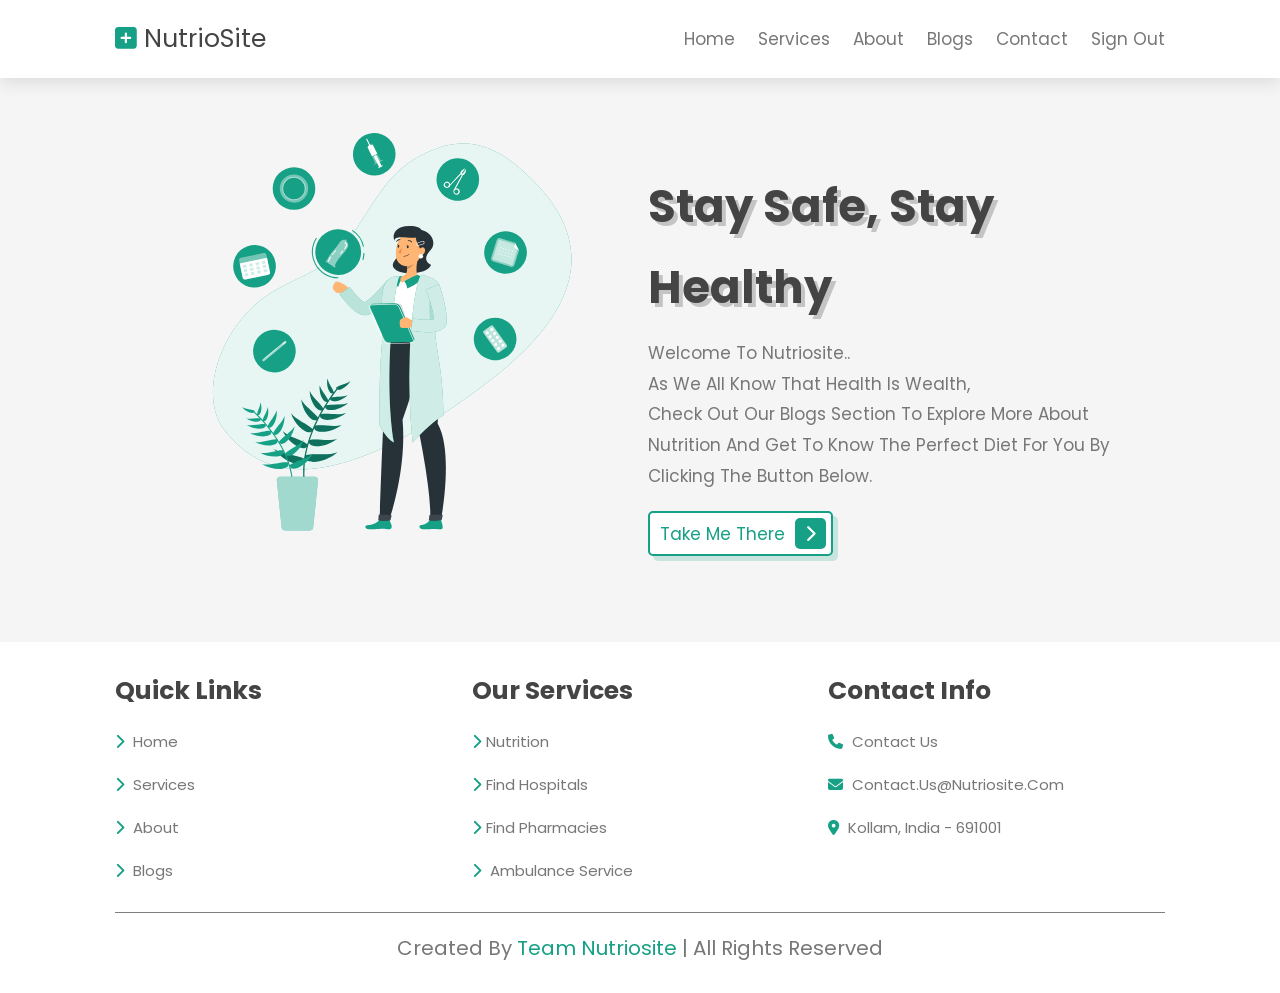
<file: index.html>
<!DOCTYPE html>
<html lang="en">
<head>
    <meta charset="UTF-8">
    <meta http-equiv="X-UA-Compatible" content="IE=edge">
    <meta name="viewport" content="width=device-width, initial-scale=1.0">
    <title>NutrioSite</title>

    <meta name="description" content="Nutriosite helps people find their perfect diet and live healthy lives. Here you can check out our blogs and gain knowledge about the perfect diet  which is best for you and your body.">

    <!-- font awesome cdn link  -->
    <link rel="stylesheet" href="https://cdnjs.cloudflare.com/ajax/libs/font-awesome/6.1.1/css/all.min.css">

    <!-- custom css file link  -->
    <link rel="stylesheet" href="css/style.css">

</head>
<body oncontextmenu="return false;">

<!-- header section starts  -->

<header class="header">

    <a href="index.html" class="logo"> <i class="fas fa-plus-square"></i> NutrioSite </a>

    <nav class="navbar">
        <a href="/">home</a>
        <a href="/service.html">services</a>
        <a href="/about.html">about</a>
        <a href="/blogs.html">blogs</a>
        <a href="/contact.html">contact</a>
        <a href="/signout">sign out</a>
    </nav>

    <div id="menu-btn" class="fas fa-bars"></div>

</header>

<!-- header section ends -->

<!-- home section starts  -->

<section class="home" id="home">

    <div class="image">
        <img src="image/home-img.svg" alt="">
    </div>

    <div class="content">
        <h3>stay safe, stay healthy</h3>
        <p>welcome to nutriosite.. <br>as we all know that health is wealth,<br>Check out our blogs section to explore more about nutrition and get to know the perfect diet for you by clicking the button below.</p>
        <a href="/blogs.html" class="btn"> take me there <span class="fas fa-chevron-right"></span> </a>
    </div>

</section>

<!-- home section ends -->

<!-- footer section starts  -->

<section class="footer">

    <div class="box-container">

        <div class="box">
            <h3>quick links</h3>
            <a href="/"> <i class="fas fa-chevron-right"></i> home </a>
            <a href="/service.html"> <i class="fas fa-chevron-right"></i> services </a>
            <a href="/about.html"> <i class="fas fa-chevron-right"></i> about </a>
            <a href="/blogs.html"> <i class="fas fa-chevron-right"></i> blogs </a>
        </div>

        <div class="box">
            <h3>our services</h3>
            <a href="/blogs.html"> <i class="fas fa-chevron-right"></i>nutrition</a>
            <a href="https://www.google.co.in/maps/search/hospitals+near+me"> <i class="fas fa-chevron-right"></i>find hospitals </a>
            <a href="https://www.google.co.in/maps/search/Pharmacies"> <i class="fas fa-chevron-right"></i>find pharmacies</a>
            <a href="tel:102"> <i class="fas fa-chevron-right"></i> ambulance service </a>
        </div>

        <div class="box">
          <h3>contact info</h3>
          <a href="/contact.html"> <i class="fas fa-phone"></i> contact us </a>
          <a href="mailto:contact.us@nutriosite.com"> <i class="fas fa-envelope"></i> contact.us@nutriosite.com </a>
          <a href="https://www.google.co.in/maps/place/Kollam,+Kerala"> <i class="fas fa-map-marker-alt"></i> kollam, india - 691001 </a>
        </div>

    </div>

    <div class="credit"> created by <span>Team Nutriosite</span> | all rights reserved </div>

</section>

<!-- footer section ends -->
<!-- custom js file link  -->
<script src="../js/script.js"></script>

</body>
</html>
</file>
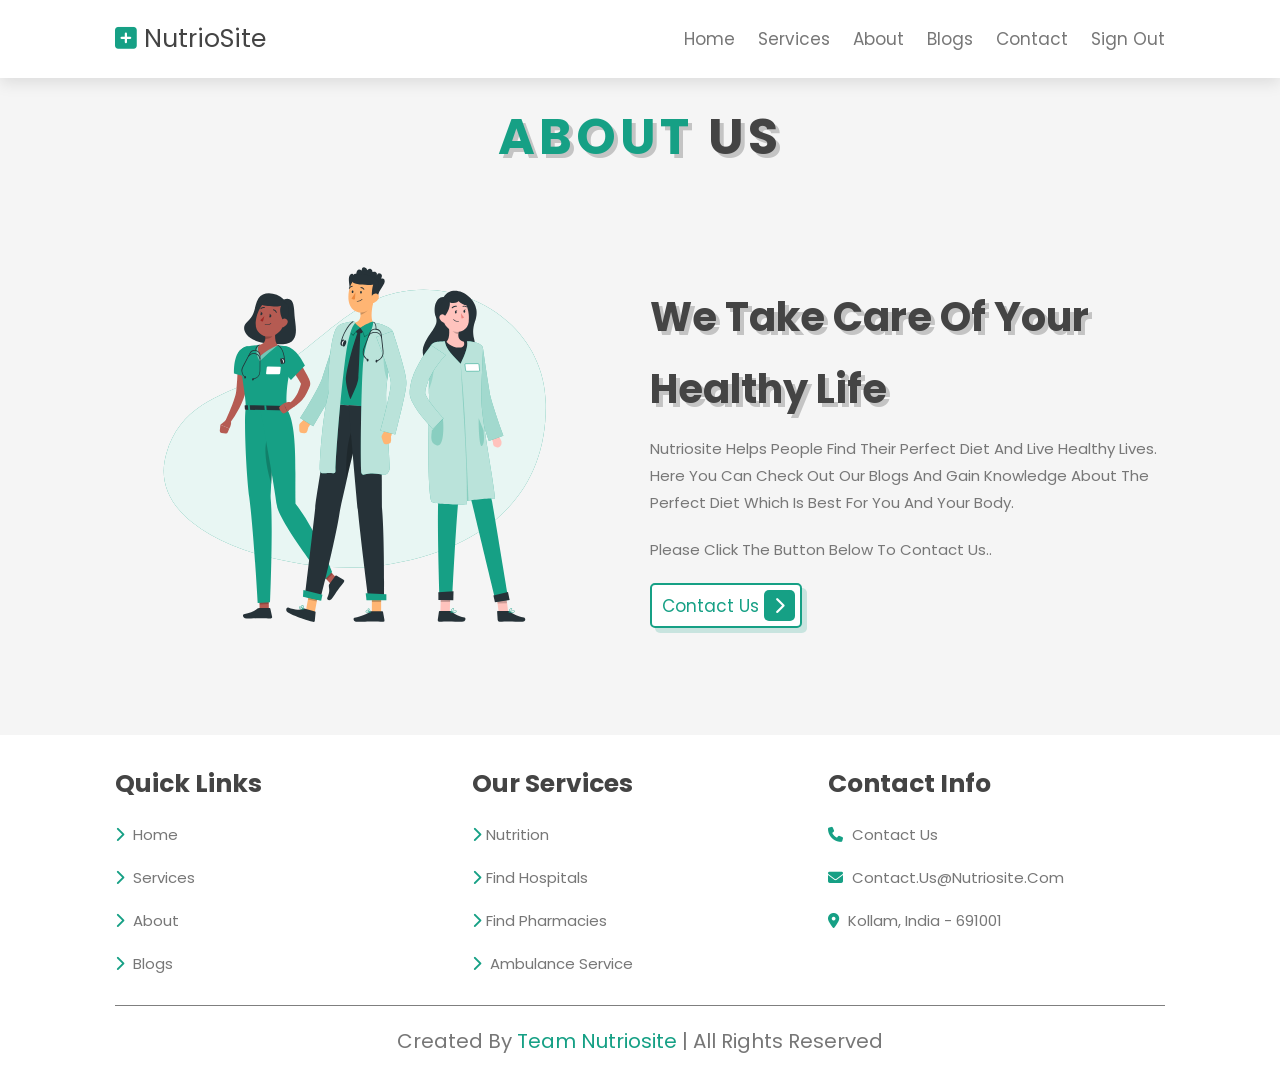
<file: HTML/about.html>
<!DOCTYPE html>
<html lang="en">
<head>
    <meta charset="UTF-8">
    <meta http-equiv="X-UA-Compatible" content="IE=edge">
    <meta name="viewport" content="width=device-width, initial-scale=1.0">
    <title>NutrioSite</title>

    <meta name="description" content="Nutriosite helps people find their perfect diet and live healthy lives. Here you can check out our blogs and gain knowledge about the perfect diet  which is best for you and your body.">

    <!-- font awesome cdn link  -->
    <link rel="stylesheet" href="https://cdnjs.cloudflare.com/ajax/libs/font-awesome/6.1.1/css/all.min.css">

    <!-- custom css file link  -->
    <link rel="stylesheet" href="../css/about.css">

</head>
<body oncontextmenu="return false;">

<!-- header section starts  -->

<header class="header">

    <a href="index.html" class="logo"> <i class="fas fa-plus-square"></i> NutrioSite </a>

    <nav class="navbar">
        <a href="/">home</a>
        <a href="/service.html">services</a>
        <a href="/about.html">about</a>
        <a href="/blogs.html">blogs</a>
        <a href="/contact.html">contact</a>
        <a href="/signout">sign out</a>
    </nav>

    <div id="menu-btn" class="fas fa-bars"></div>

</header>

<!-- header section ends -->
<!-- about section starts  -->

<section class="about" id="about">

    <h1 class="heading"> <span>about</span> us </h1>

    <div class="row">

        <div class="image">
            <img src="../image/about-img.svg" alt="">
        </div>

        <div class="content">
            <h3>we take care of your healthy life</h3>
            <p>nutriosite helps people find their perfect diet and live healthy lives. here you can check out our blogs and gain knowledge about the perfect diet  which is best for you and your body. </p>
            <p>Please click the button below to contact us..</p>
            <a href="/contact.html" class="btn">contact us<span class="fas fa-chevron-right"></span> </a>
        </div>

    </div>

</section>

<!-- about section ends -->
<!-- footer section starts  -->

<section class="footer">

    <div class="box-container">

        <div class="box">
            <h3>quick links</h3>
            <a href="/"> <i class="fas fa-chevron-right"></i> home </a>
            <a href="/service.html"> <i class="fas fa-chevron-right"></i> services </a>
            <a href="/about.html"> <i class="fas fa-chevron-right"></i> about </a>
            <a href="/blogs.html"> <i class="fas fa-chevron-right"></i> blogs </a>
        </div>

        <div class="box">
            <h3>our services</h3>
            <a href="/blogs.html"> <i class="fas fa-chevron-right"></i>nutrition</a>
            <a href="https://www.google.co.in/maps/search/hospitals+near+me"> <i class="fas fa-chevron-right"></i>find hospitals </a>
            <a href="https://www.google.co.in/maps/search/Pharmacies"> <i class="fas fa-chevron-right"></i>find pharmacies</a>
            <a href="tel:102"> <i class="fas fa-chevron-right"></i> ambulance service </a>
        </div>

        <div class="box">
            <h3>contact info</h3>
            <a href="/contact.html"> <i class="fas fa-phone"></i> contact us </a>
            <a href="mailto:contact.us@nutriosite.com"> <i class="fas fa-envelope"></i> contact.us@nutriosite.com </a>
            <a href="https://www.google.co.in/maps/place/Kollam,+Kerala"> <i class="fas fa-map-marker-alt"></i> kollam, india - 691001 </a>
        </div>

    </div>

    <div class="credit"> created by <span>Team Nutriosite</span> | all rights reserved </div>

</section>

<!-- footer section ends -->
<!-- custom js file link  -->
<script src="../js/script.js"></script>

</body>
</html>
</file>
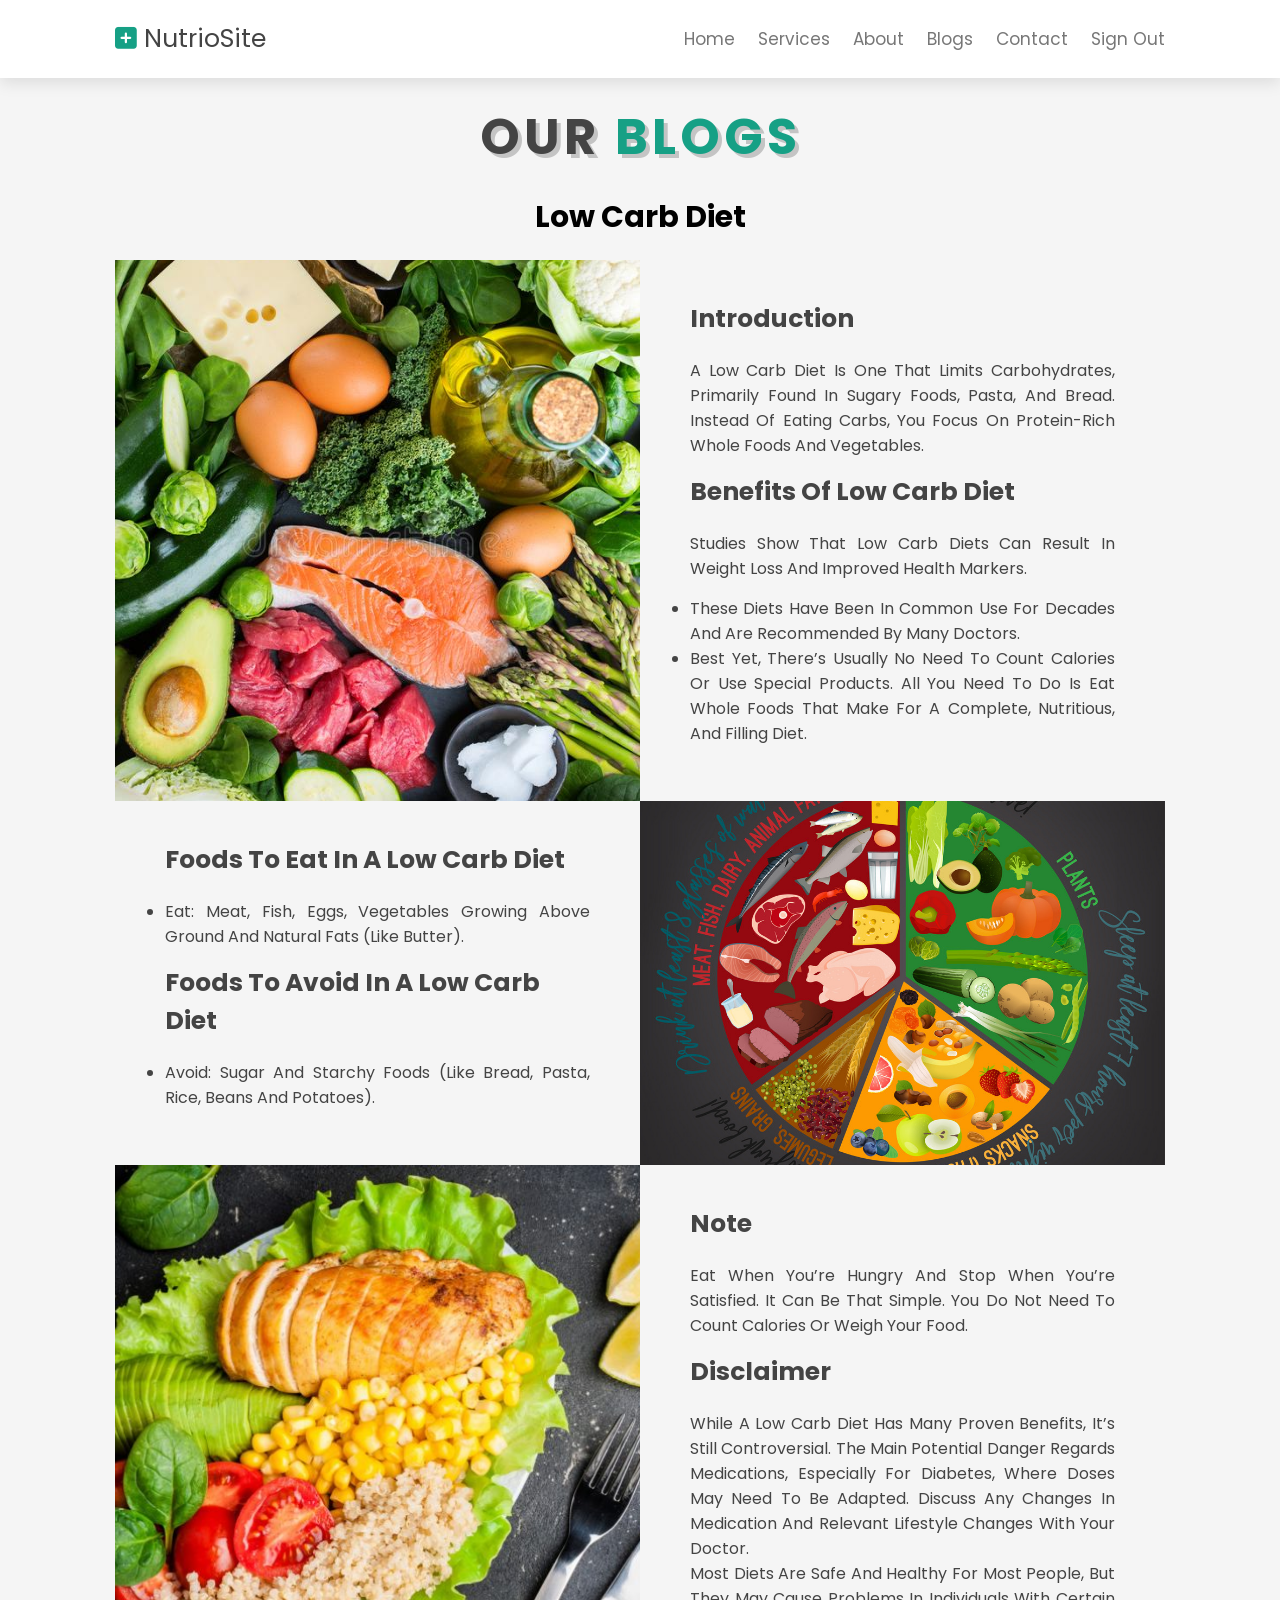
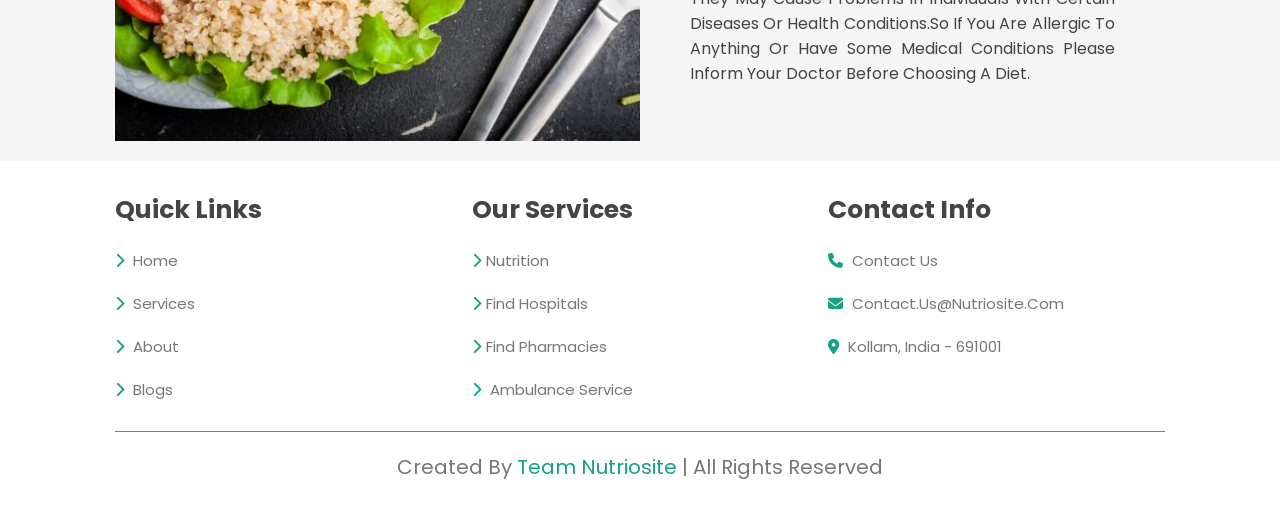
<file: HTML/blog-1.html>
<!DOCTYPE html>
<html lang="en">
<head>
    <meta charset="UTF-8">
    <meta http-equiv="X-UA-Compatible" content="IE=edge">
    <meta name="viewport" content="width=device-width, initial-scale=1.0">
    <title>NutrioSite</title>

    <meta name="description" content="Nutriosite helps people find their perfect diet and live healthy lives. Here you can check out our blogs and gain knowledge about the perfect diet  which is best for you and your body.">

    <!-- font awesome cdn link  -->
    <link rel="stylesheet" href="https://cdnjs.cloudflare.com/ajax/libs/font-awesome/6.1.1/css/all.min.css">

    <!-- custom css file link  -->
    <link rel="stylesheet" href="../css/allblogs.css">

</head>
<body oncontextmenu="return false;">

<!-- header section starts  -->

<header class="header">

    <a href="index.html" class="logo"> <i class="fas fa-plus-square"></i> NutrioSite </a>

    <nav class="navbar">
        <a href="/">home</a>
        <a href="/service.html">services</a>
        <a href="/about.html">about</a>
        <a href="/blogs.html">blogs</a>
        <a href="/contact.html">contact</a>
        <a href="/signout">sign out</a>
    </nav>

    <div id="menu-btn" class="fas fa-bars"></div>

</header>

<!-- header section ends -->
<!-- article section starts -->
<section class="articles" id="articles">

  <h1 class="heading"> our <span>blogs</span> </h1>

  <div class="row">

    <div class="col col1">
   <center><h2>Low Carb Diet</h2></center>
 </div>

    <div class="section-container">

      <div class="columns image" style="background-image: url(../image/blog1img1.jpg)">
        &nbsp;
      </div>

      <div class="columns content">
        <div class="content-container">

          <h5>Introduction</h5>
          <p>A low carb diet is one that limits carbohydrates, primarily found in sugary foods, pasta, and bread. Instead of eating carbs, you focus on protein-rich whole foods and vegetables.
          </p>

          <h5>Benefits of low carb diet</h5>
          <p>
            Studies show that low carb diets can result in weight loss and improved health markers.
            <ul>
              <li>These diets have been in common use for decades and are recommended by many doctors.</li>
              <li>Best yet, there’s usually no need to count calories or use special products. All you need to do is eat whole foods that make for a complete, nutritious, and filling diet.</li>
            </ul>
          </p>

        </div>
      </div>

    </div>

    <div class="section-container">

      <div class="columns content">
        <div class="content-container">

          <h5>Foods to eat in a low carb diet</h5>
          <p>
            <ul>
              <li>Eat: Meat, fish, eggs, vegetables growing above ground and natural fats (like butter).</li>
            </ul>
          </p>

          <h5>Foods to avoid in a low carb diet</h5>
          <p>
            <ul>
              <li>Avoid: Sugar and starchy foods (like bread, pasta, rice, beans and potatoes).</li>
            </ul>
          </p>

        </div>
      </div>

        <div class="columns image" style="background-image: url(../image/blog1img2.jpg)">
          &nbsp;
        </div>

    </div>

    <div class="section-container">

      <div class="columns image" style="background-image: url(../image/blog1img3.jpg)">
        &nbsp;
      </div>

        <div class="columns content">
          <div class="content-container">

            <h5>Note</h5>
            <p>
              Eat when you’re hungry and stop when you’re satisfied. It can be that simple. You do not need to count calories or weigh your food.
            </p>

            <h5>Disclaimer</h5>
            <p>
               While a low carb diet has many proven benefits, it’s still controversial. The main potential danger regards medications, especially for diabetes, where doses may need to be adapted. Discuss any changes in medication and relevant lifestyle changes with your doctor.<br>Most diets are safe and healthy for most people, but they may cause problems in individuals with certain diseases or health conditions.So if you are allergic to anything or have some medical conditions please inform your doctor before choosing a diet.
            </p>

          </div>
        </div>

    </div>

  </div>

</section>
<!-- article section ends -->
<!-- footer section starts  -->

<section class="footer">

    <div class="box-container">

        <div class="box">
            <h3>quick links</h3>
            <a href="/"> <i class="fas fa-chevron-right"></i> home </a>
            <a href="/service.html"> <i class="fas fa-chevron-right"></i> services </a>
            <a href="/about.html"> <i class="fas fa-chevron-right"></i> about </a>
            <a href="/blogs.html"> <i class="fas fa-chevron-right"></i> blogs </a>
        </div>

        <div class="box">
            <h3>our services</h3>
            <a href="/blogs.html"> <i class="fas fa-chevron-right"></i>nutrition</a>
            <a href="https://www.google.co.in/maps/search/hospitals+near+me"> <i class="fas fa-chevron-right"></i>find hospitals </a>
            <a href="https://www.google.co.in/maps/search/Pharmacies"> <i class="fas fa-chevron-right"></i>find pharmacies</a>
            <a href="tel:102"> <i class="fas fa-chevron-right"></i> ambulance service </a>
        </div>

        <div class="box">
            <h3>contact info</h3>
            <a href="/contact.html"> <i class="fas fa-phone"></i> contact us </a>
            <a href="mailto:contact.us@nutriosite.com"> <i class="fas fa-envelope"></i> contact.us@nutriosite.com </a>
            <a href="https://www.google.co.in/maps/place/Kollam,+Kerala"> <i class="fas fa-map-marker-alt"></i> kollam, india - 691001 </a>
        </div>

    </div>

    <div class="credit"> created by <span> Team Nutriosite</span> | all rights reserved </div>

</section>

<!-- footer section ends -->
<!-- custom js file link  -->
<script src="../js/script.js"></script>

</body>
</html>
</file>
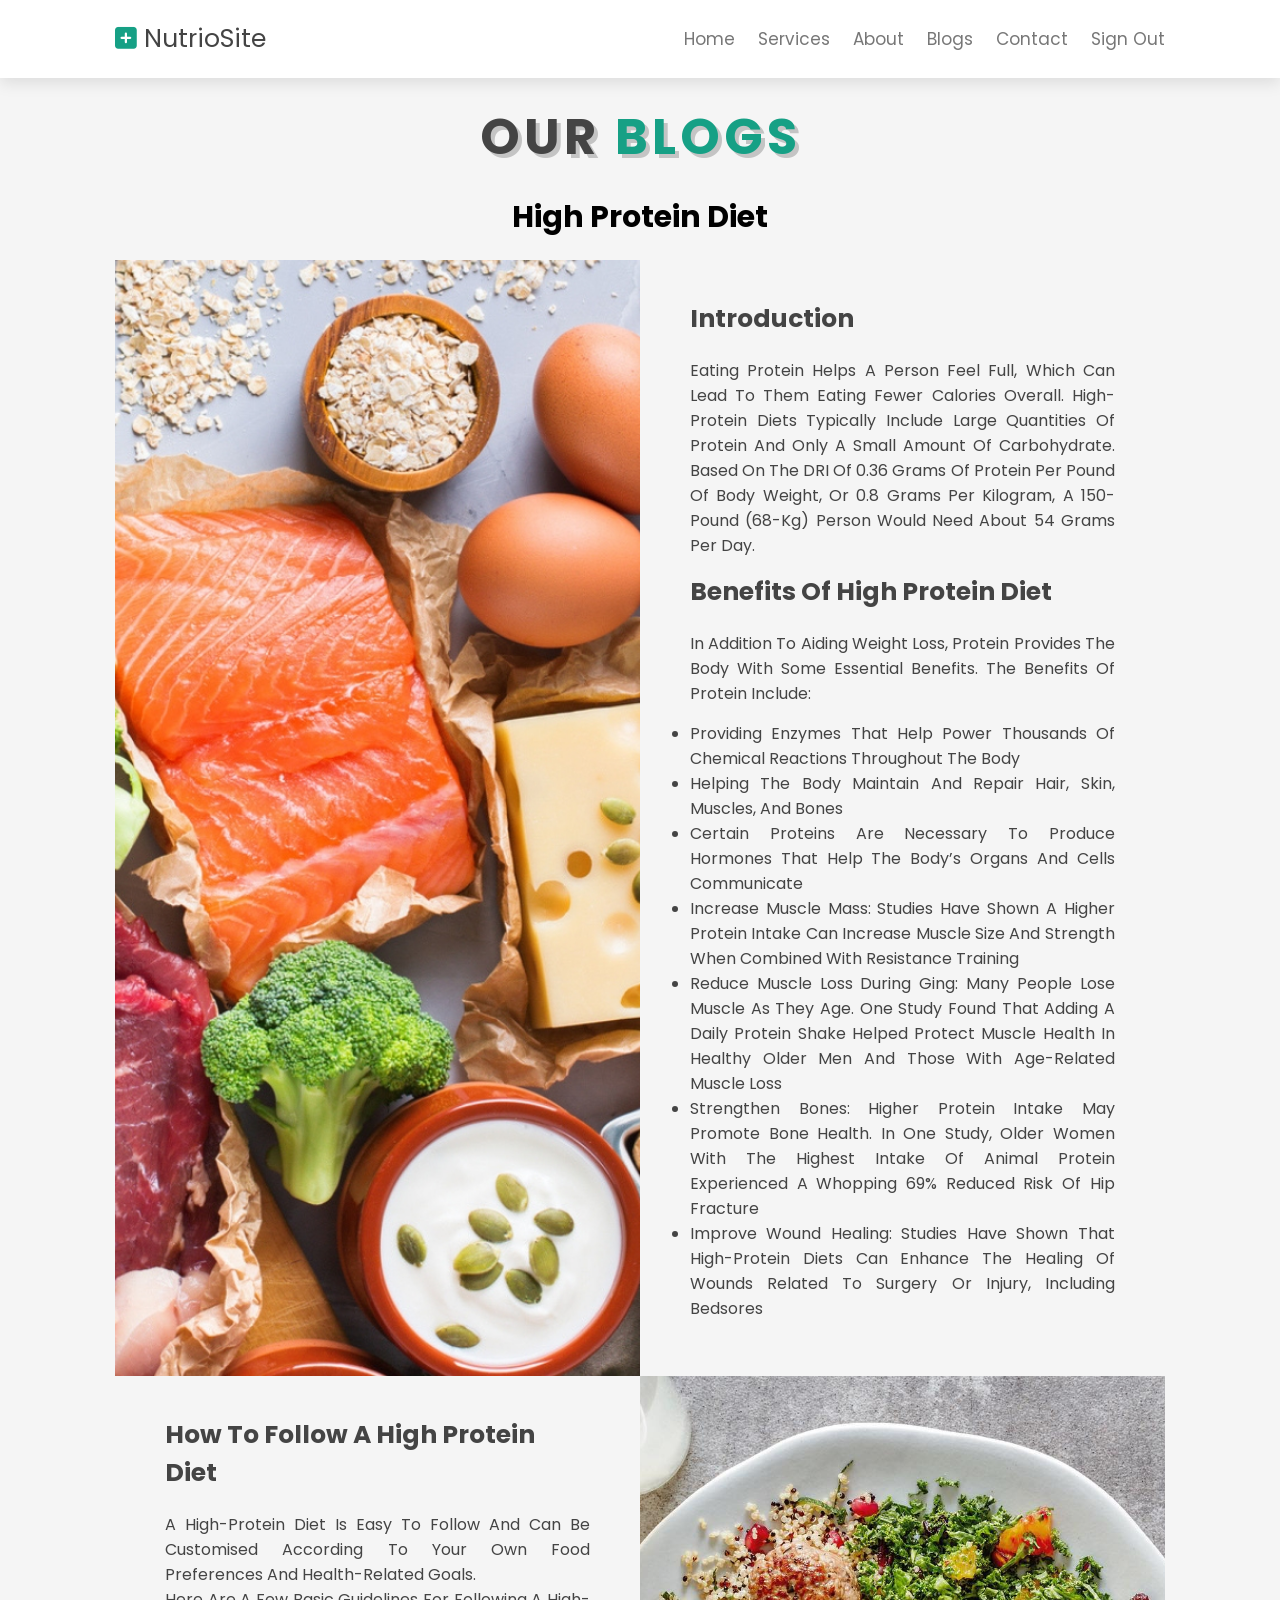
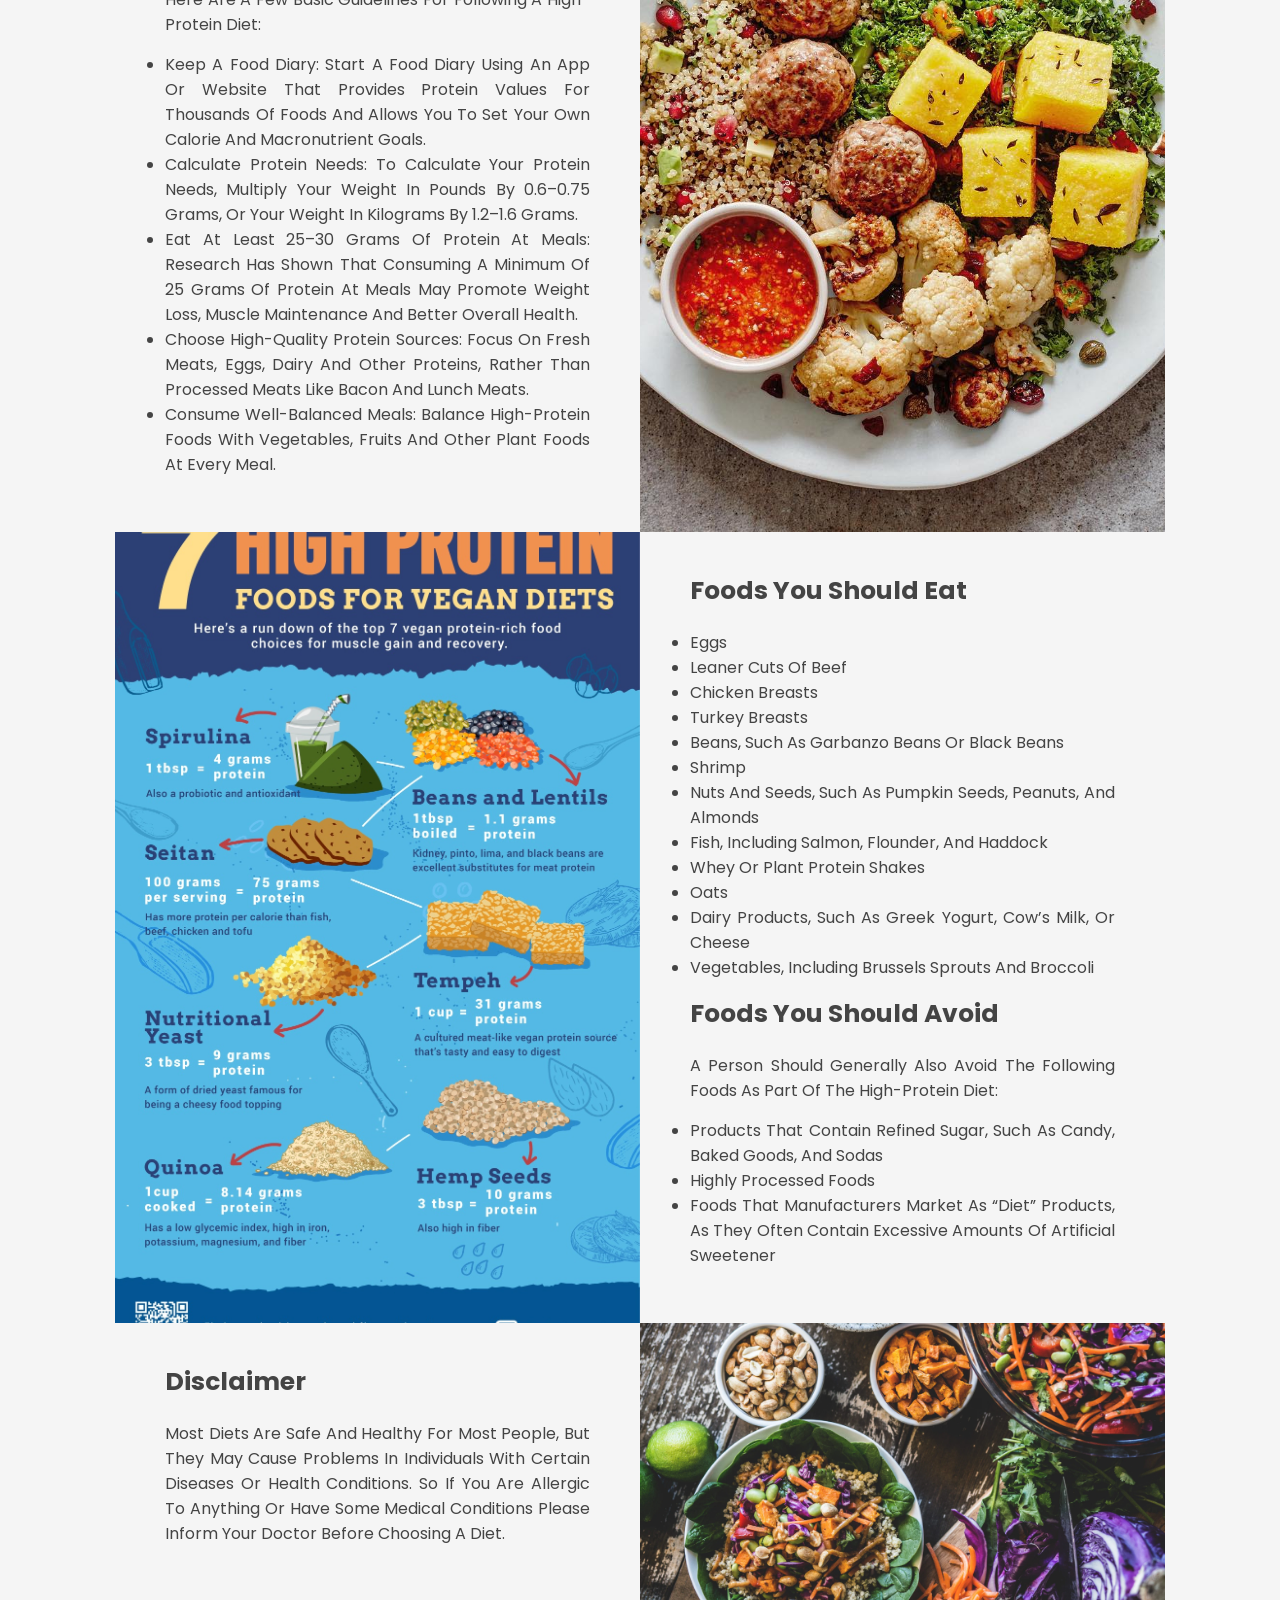
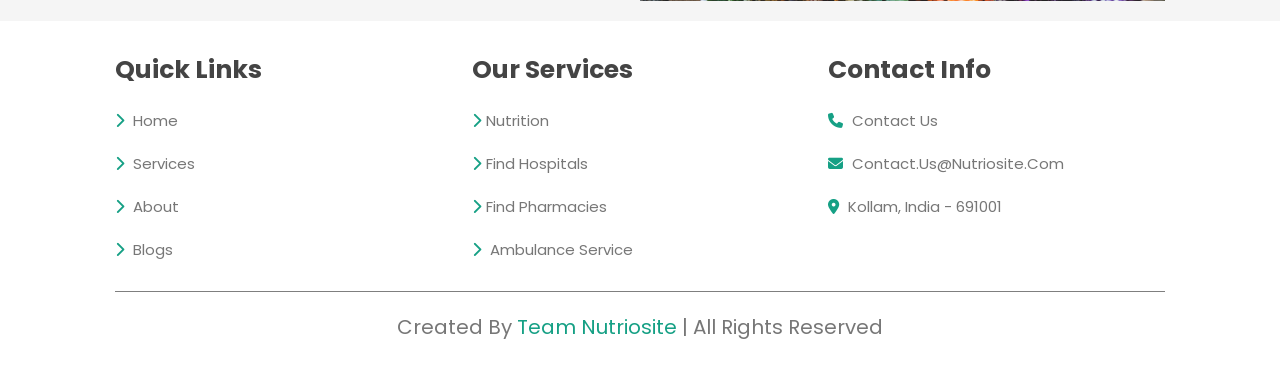
<file: HTML/blog-2.html>
<!DOCTYPE html>
<html lang="en">
<head>
    <meta charset="UTF-8">
    <meta http-equiv="X-UA-Compatible" content="IE=edge">
    <meta name="viewport" content="width=device-width, initial-scale=1.0">
    <title>NutrioSite</title>
    
    <meta name="description" content="Nutriosite helps people find their perfect diet and live healthy lives. Here you can check out our blogs and gain knowledge about the perfect diet  which is best for you and your body.">

    <!-- font awesome cdn link  -->
    <link rel="stylesheet" href="https://cdnjs.cloudflare.com/ajax/libs/font-awesome/6.1.1/css/all.min.css">

    <!-- custom css file link  -->
    <link rel="stylesheet" href="../css/allblogs.css">

</head>
<body oncontextmenu="return false;">

<!-- header section starts  -->

<header class="header">

    <a href="inde.html" class="logo"> <i class="fas fa-plus-square"></i> NutrioSite </a>

    <nav class="navbar">
        <a href="/">home</a>
        <a href="/service.html">services</a>
        <a href="/about.html">about</a>
        <a href="/blogs.html">blogs</a>
        <a href="/contact.html">contact</a>
        <a href="/signout">sign out</a>
    </nav>

    <div id="menu-btn" class="fas fa-bars"></div>

</header>

<!-- header section ends -->
<!-- article section starts -->
<section class="articles" id="articles">

  <h1 class="heading"> our <span>blogs</span> </h1>

  <div class="row">

    <div class="col col1">
   <center><h2>High protein Diet</h2></center>
 </div>

    <div class="section-container">

      <div class="columns image" style="background-image: url(../image/blog2img1.jpg)">
        &nbsp;
      </div>

      <div class="columns content">
        <div class="content-container">

          <h5>Introduction</h5>
          <p>Eating protein helps a person feel full, which can lead to them eating fewer calories overall. High-protein diets typically include large quantities of protein and only a small amount of carbohydrate. Based on the DRI of 0.36 grams of protein per pound of body weight, or 0.8 grams per kilogram, a 150-pound (68-kg) person would need about 54 grams per day.
          </p>

          <h5>Benefits of high protein diet</h5>
          <p>
            In addition to aiding weight loss, protein provides the body with some essential benefits. The benefits of protein include:
            <ul>
              <li>providing enzymes that help power thousands of chemical reactions throughout the body</li>
              <li>helping the body maintain and repair hair, skin, muscles, and bones</li>
              <li>certain proteins are necessary to produce hormones that help the body’s organs and cells communicate</li>
              <li>Increase muscle mass: Studies have shown a higher protein intake can increase muscle size and strength when combined with resistance training</li>
              <li> Reduce muscle loss during ging: Many people lose muscle as they age. One study found that adding a daily protein shake helped protect muscle health in healthy older men and those with age-related muscle loss</li>
              <li>Strengthen bones: Higher protein intake may promote bone health. In one study, older women with the highest intake of animal protein experienced a whopping 69% reduced risk of hip fracture</li>
              <li> Improve wound healing: Studies have shown that high-protein diets can enhance the healing of wounds related to surgery or injury, including bedsores</li>
            </ul>
          </p>

        </div>
      </div>

    </div>

    <div class="section-container">

      <div class="columns content">
        <div class="content-container">

          <h5>How to follow a High Protein Diet</h5>
          <p>
            A high-protein diet is easy to follow and can be customised according to your own food preferences and health-related goals.<br>Here are a few basic guidelines for following a high-protein diet:
            <ul>
              <li>Keep a food diary: Start a food diary using an app or website that provides protein values for thousands of foods and allows you to set your own calorie and macronutrient goals.</li>
              <li>Calculate protein needs: To calculate your protein needs, multiply your weight in pounds by 0.6–0.75 grams, or your weight in kilograms by 1.2–1.6 grams.</li>
              <li>Eat at least 25–30 grams of protein at meals: Research has shown that consuming a minimum of 25 grams of protein at meals may promote weight loss, muscle maintenance and better overall health.</li>
              <li>Choose high-quality protein sources: Focus on fresh meats, eggs, dairy and other proteins, rather than processed meats like bacon and lunch meats.</li>
              <li>Consume well-balanced meals: Balance high-protein foods with vegetables, fruits and other plant foods at every meal.</li>
            </ul>
          </p>

        </div>
      </div>

        <div class="columns image" style="background-image: url(../image/blog2img2.jpg)">
          &nbsp;
        </div>

    </div>

    <div class="section-container">

      <div class="columns image" style="background-image: url(../image/blog2img3.jpg)">
        &nbsp;
      </div>

        <div class="columns content">
          <div class="content-container">

            <h5>Foods you should eat</h5>
            <p>
              <ul>
                <li>eggs</li>
                <li>leaner cuts of beef</li>
                <li>chicken breasts</li>
                <li>turkey breasts</li>
                <li>beans, such as garbanzo beans or black beans</li>
                <li>shrimp</li>
                <li>nuts and seeds, such as pumpkin seeds, peanuts, and almonds</li>
                <li>fish, including salmon, flounder, and haddock</li>
                <li>whey or plant protein shakes</li>
                <li>oats</li>
                <li>dairy products, such as Greek yogurt, cow’s milk, or cheese</li>
                <li>vegetables, including Brussels sprouts and broccoli</li>
              </ul>
            </p>

            <h5>Foods You should avoid</h5>
            <p>
              A person should generally also avoid the following foods as part of the high-protein diet:
              <ul>
                <li>products that contain refined sugar, such as candy, baked goods, and sodas</li>
                <li>highly processed foods</li>
                <li>foods that manufacturers market as “diet” products, as they often contain excessive amounts of artificial sweetener</li>
              </ul>
            </p>

          </div>
        </div>

    </div>

    <div class="section-container">

      <div class="columns content">
        <div class="content-container">

          <h5>Disclaimer</h5>
          <p>
            Most diets are safe and healthy for most people, but they may cause problems in individuals with certain diseases or health conditions. So if you are allergic to anything or have some medical conditions please inform your doctor before choosing a diet.
          </p>

        </div>
      </div>

        <div class="columns image" style="background-image: url(../image/blog2img4.jpg)">
          &nbsp;
        </div>

    </div>

  </div>

</section>
<!-- article section ends -->
<!-- footer section starts  -->

<section class="footer">

    <div class="box-container">

        <div class="box">
            <h3>quick links</h3>
            <a href="/"> <i class="fas fa-chevron-right"></i> home </a>
            <a href="/service.html"> <i class="fas fa-chevron-right"></i> services </a>
            <a href="/about.html"> <i class="fas fa-chevron-right"></i> about </a>
            <a href="/blogs.html"> <i class="fas fa-chevron-right"></i> blogs </a>
        </div>

        <div class="box">
            <h3>our services</h3>
            <a href="/blogs.html"> <i class="fas fa-chevron-right"></i>nutrition</a>
            <a href="https://www.google.co.in/maps/search/hospitals+near+me"> <i class="fas fa-chevron-right"></i>find hospitals </a>
            <a href="https://www.google.co.in/maps/search/Pharmacies"> <i class="fas fa-chevron-right"></i>find pharmacies</a>
            <a href="tel:102"> <i class="fas fa-chevron-right"></i> ambulance service </a>
        </div>

        <div class="box">
            <h3>contact info</h3>
            <a href="/contact.html"> <i class="fas fa-phone"></i> contact us </a>
            <a href="mailto:contact.us@nutriosite.com"> <i class="fas fa-envelope"></i> contact.us@nutriosite.com </a>
            <a href="https://www.google.co.in/maps/place/Kollam,+Kerala"> <i class="fas fa-map-marker-alt"></i> kollam, india - 691001 </a>
        </div>

    </div>

    <div class="credit"> created by <span>Team Nutriosite</span> | all rights reserved </div>

</section>

<!-- footer section ends -->
<!-- custom js file link  -->
<script src="../js/script.js"></script>

</body>
</html>
</file>
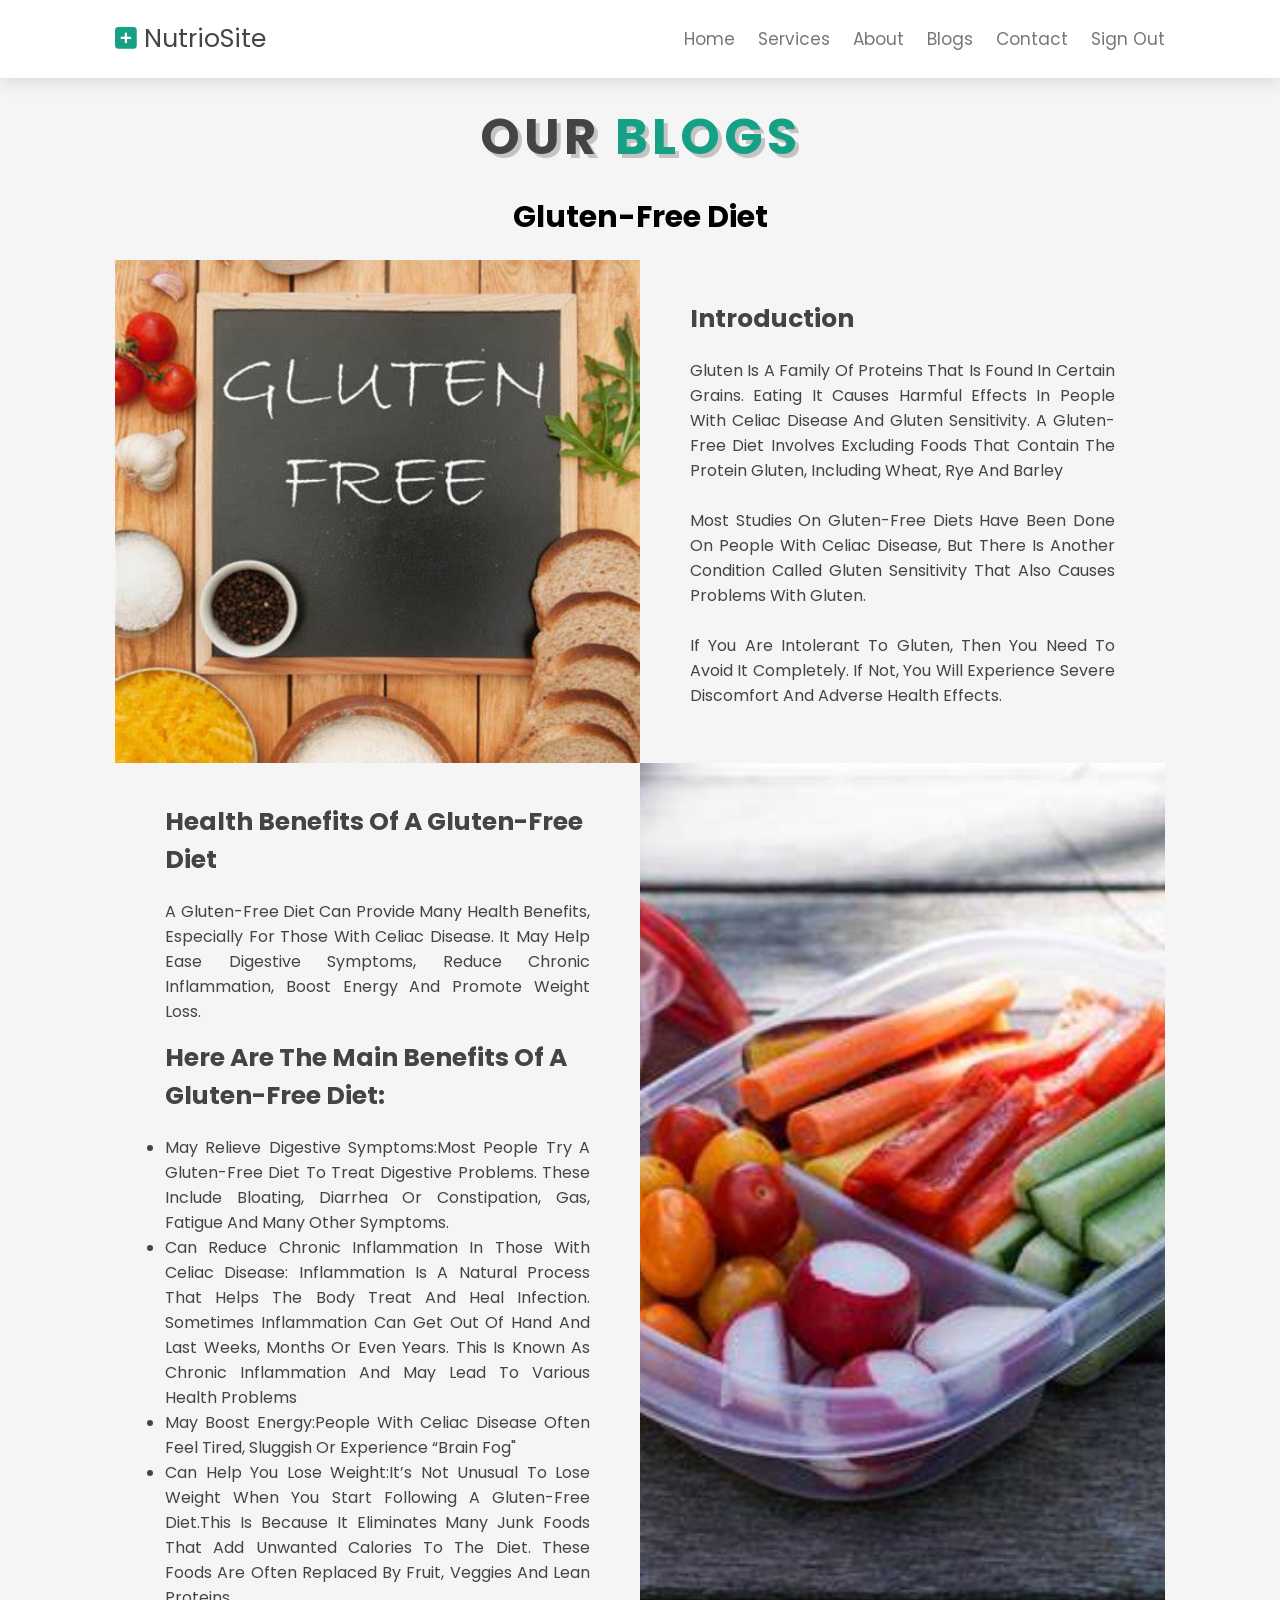
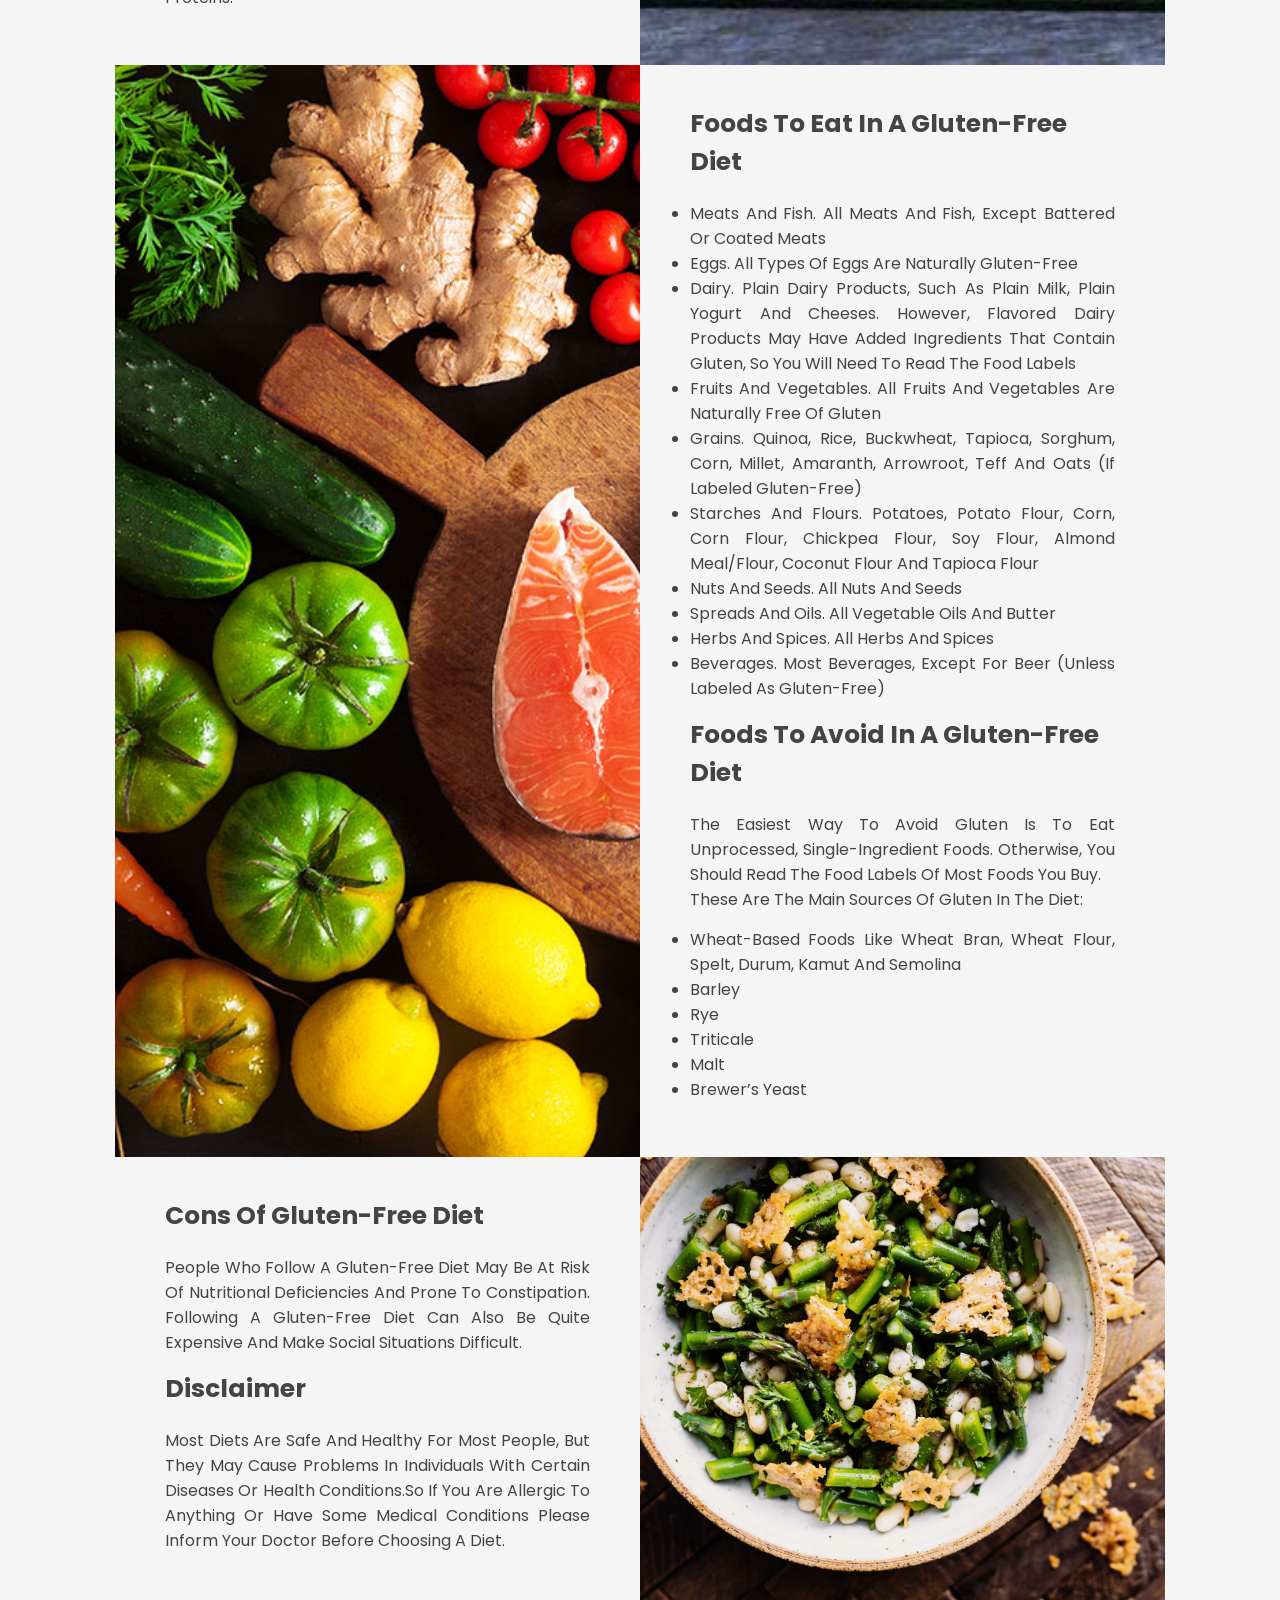
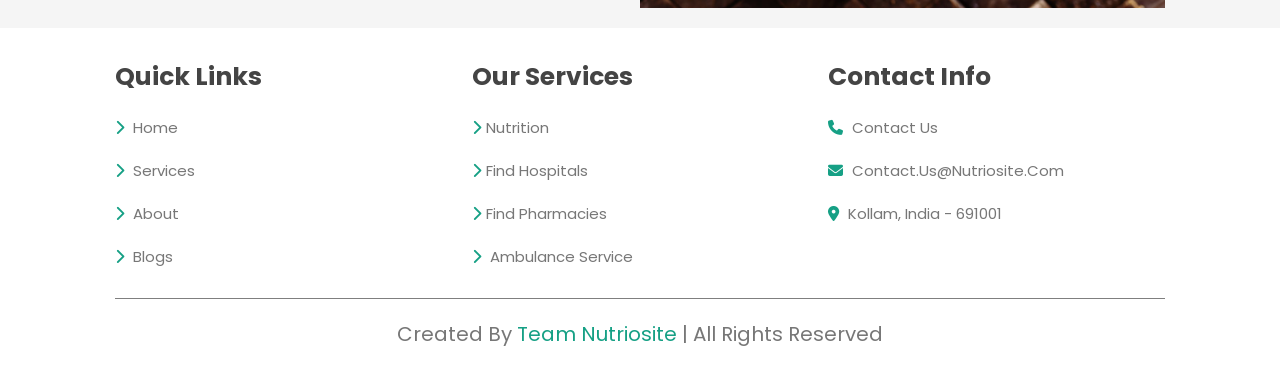
<file: HTML/blog-3.html>
<!DOCTYPE html>
<html lang="en">
<head>
    <meta charset="UTF-8">
    <meta http-equiv="X-UA-Compatible" content="IE=edge">
    <meta name="viewport" content="width=device-width, initial-scale=1.0">
    <title>NutrioSite</title>

    <meta name="description" content="Nutriosite helps people find their perfect diet and live healthy lives. Here you can check out our blogs and gain knowledge about the perfect diet  which is best for you and your body.">

    <!-- font awesome cdn link  -->
    <link rel="stylesheet" href="https://cdnjs.cloudflare.com/ajax/libs/font-awesome/6.1.1/css/all.min.css">

    <!-- custom css file link  -->
    <link rel="stylesheet" href="../css/allblogs.css">

</head>
<body oncontextmenu="return false;">

<!-- header section starts  -->

<header class="header">

    <a href="index.html" class="logo"> <i class="fas fa-plus-square"></i> NutrioSite </a>

    <nav class="navbar">
        <a href="/">home</a>
        <a href="/service.html">services</a>
        <a href="/about.html">about</a>
        <a href="/blogs.html">blogs</a>
        <a href="/contact.html">contact</a>
        <a href="/signout">sign out</a>
    </nav>

    <div id="menu-btn" class="fas fa-bars"></div>

</header>

<!-- header section ends -->
<!-- article section starts -->
<section class="articles" id="articles">

  <h1 class="heading"> our <span>blogs</span> </h1>

  <div class="row">

    <div class="col col1">
   <center><h2>Gluten-Free Diet</h2></center>
 </div>

    <div class="section-container">

      <div class="columns image" style="background-image: url(../image/blog3img1.jpg)">
        &nbsp;
      </div>

      <div class="columns content">
        <div class="content-container">

          <h5>Introduction</h5>
          <p>Gluten is a family of proteins that is found in certain grains. Eating it causes harmful effects in people with celiac disease and gluten sensitivity. A gluten-free diet involves excluding foods that contain the protein gluten, including wheat, rye and barley<br><br>Most studies on gluten-free diets have been done on people with celiac disease, but there is another condition called gluten sensitivity that also causes problems with gluten.<br><br>If you are intolerant to gluten, then you need to avoid it completely. If not, you will experience severe discomfort and adverse health effects.
          </p>

        </div>
      </div>

    </div>

    <div class="section-container">

      <div class="columns content">
        <div class="content-container">

          <h5>Health Benefits of a Gluten-Free Diet</h5>
          <p>
            A gluten-free diet can provide many health benefits, especially for those with celiac disease. It may help ease digestive symptoms, reduce chronic inflammation, boost energy and promote weight loss.
          </p>

          <h5>Here are the main benefits of a gluten-free diet:</h5>
          <p>
            <ul>
              <li>May Relieve Digestive Symptoms:Most people try a gluten-free diet to treat digestive problems. These include bloating, diarrhea or constipation, gas, fatigue and many other symptoms.</li>
              <li>Can Reduce Chronic Inflammation in Those With Celiac Disease: Inflammation is a natural process that helps the body treat and heal infection. Sometimes inflammation can get out of hand and last weeks, months or even years. This is known as chronic inflammation and may lead to various health problems</li>
              <li>May Boost Energy:People with celiac disease often feel tired, sluggish or experience “brain fog"</li>
              <li> Can Help You Lose Weight:It’s not unusual to lose weight when you start following a gluten-free diet.This is because it eliminates many junk foods that add unwanted calories to the diet. These foods are often replaced by fruit, veggies and lean proteins.</li>
            </ul>
          </p>

        </div>
      </div>

        <div class="columns image" style="background-image: url(../image/blog3img2.jpg)">
          &nbsp;
        </div>

    </div>

    <div class="section-container">

      <div class="columns image" style="background-image: url(../image/blog3img3.jpg)">
        &nbsp;
      </div>

        <div class="columns content">
          <div class="content-container">

          <h5>Foods to eat in a gluten-free diet</h5>
            <p>
              <ul>
                <li>Meats and fish. All meats and fish, except battered or coated meats</li>
                <li>Eggs. All types of eggs are naturally gluten-free</li>
                <li>Dairy. Plain dairy products, such as plain milk, plain yogurt and cheeses. However, flavored dairy products may have added ingredients that contain gluten, so you will need to read the food labels</li>
                <li>Fruits and vegetables. All fruits and vegetables are naturally free of gluten</li>
                <li>Grains. Quinoa, rice, buckwheat, tapioca, sorghum, corn, millet, amaranth, arrowroot, teff and oats (if labeled gluten-free)</li>
                <li>Starches and flours. Potatoes, potato flour, corn, corn flour, chickpea flour, soy flour, almond meal/flour, coconut flour and tapioca flour</li>
                <li>Nuts and seeds. All nuts and seeds</li>
                <li>Spreads and oils. All vegetable oils and butter</li>
                <li>Herbs and spices. All herbs and spices</li>
                <li>Beverages. Most beverages, except for beer (unless labeled as gluten-free)</li>
              </ul>
            </p>

            <h5>Foods to avoid in a gluten-free diet</h5>
            <p>
              The easiest way to avoid gluten is to eat unprocessed, single-ingredient foods. Otherwise, you should read the food labels of most foods you buy.<br>These are the main sources of gluten in the diet:
              <ul>
                <li>Wheat-based foods like wheat bran, wheat flour, spelt, durum, kamut and semolina</li>
                <li>Barley</li>
                <li>Rye</li>
                <li>Triticale</li>
                <li>Malt</li>
                <li>Brewer’s yeast</li>
              </ul>
            </p>

          </div>
        </div>

    </div>

    <div class="section-container">

      <div class="columns content">
        <div class="content-container">

          <h5>cons of Gluten-free diet</h5>
          <p>
            People who follow a gluten-free diet may be at risk of nutritional deficiencies and prone to constipation. Following a gluten-free diet can also be quite expensive and make social situations difficult.
          </p>

          <h5>Disclaimer</h5>
          <p>
            Most diets are safe and healthy for most people, but they may cause problems in individuals with certain diseases or health conditions.So if you are allergic to anything or have some medical conditions please inform your doctor before choosing a diet.
          </p>

        </div>
      </div>

        <div class="columns image" style="background-image: url(../image/blog3img4.jpg)">
          &nbsp;
        </div>

    </div>

  </div>

</section>
<!-- article section ends -->
<!-- footer section starts  -->

<section class="footer">

    <div class="box-container">

        <div class="box">
            <h3>quick links</h3>
            <a href="/"> <i class="fas fa-chevron-right"></i> home </a>
            <a href="/service.html"> <i class="fas fa-chevron-right"></i> services </a>
            <a href="/about.html"> <i class="fas fa-chevron-right"></i> about </a>
            <a href="/blogs.html"> <i class="fas fa-chevron-right"></i> blogs </a>
        </div>

        <div class="box">
            <h3>our services</h3>
            <a href="/blogs.html"> <i class="fas fa-chevron-right"></i>nutrition</a>
            <a href="https://www.google.co.in/maps/search/hospitals+near+me"> <i class="fas fa-chevron-right"></i>find hospitals </a>
            <a href="https://www.google.co.in/maps/search/Pharmacies"> <i class="fas fa-chevron-right"></i>find pharmacies</a>
            <a href="tel:102"> <i class="fas fa-chevron-right"></i> ambulance service </a>
        </div>

        <div class="box">
            <h3>contact info</h3>
            <a href="/contact.html"> <i class="fas fa-phone"></i> contact us </a>
            <a href="mailto:contact.us@nutriosite.com"> <i class="fas fa-envelope"></i> contact.us@nutriosite.com </a>
            <a href="https://www.google.co.in/maps/place/Kollam,+Kerala"> <i class="fas fa-map-marker-alt"></i> kollam, india - 691001 </a>
        </div>

    </div>

    <div class="credit"> created by <span>Team Nutriosite</span> | all rights reserved </div>

</section>

<!-- footer section ends -->
<!-- custom js file link  -->
<script src="../js/script.js"></script>

</body>
</html>
</file>
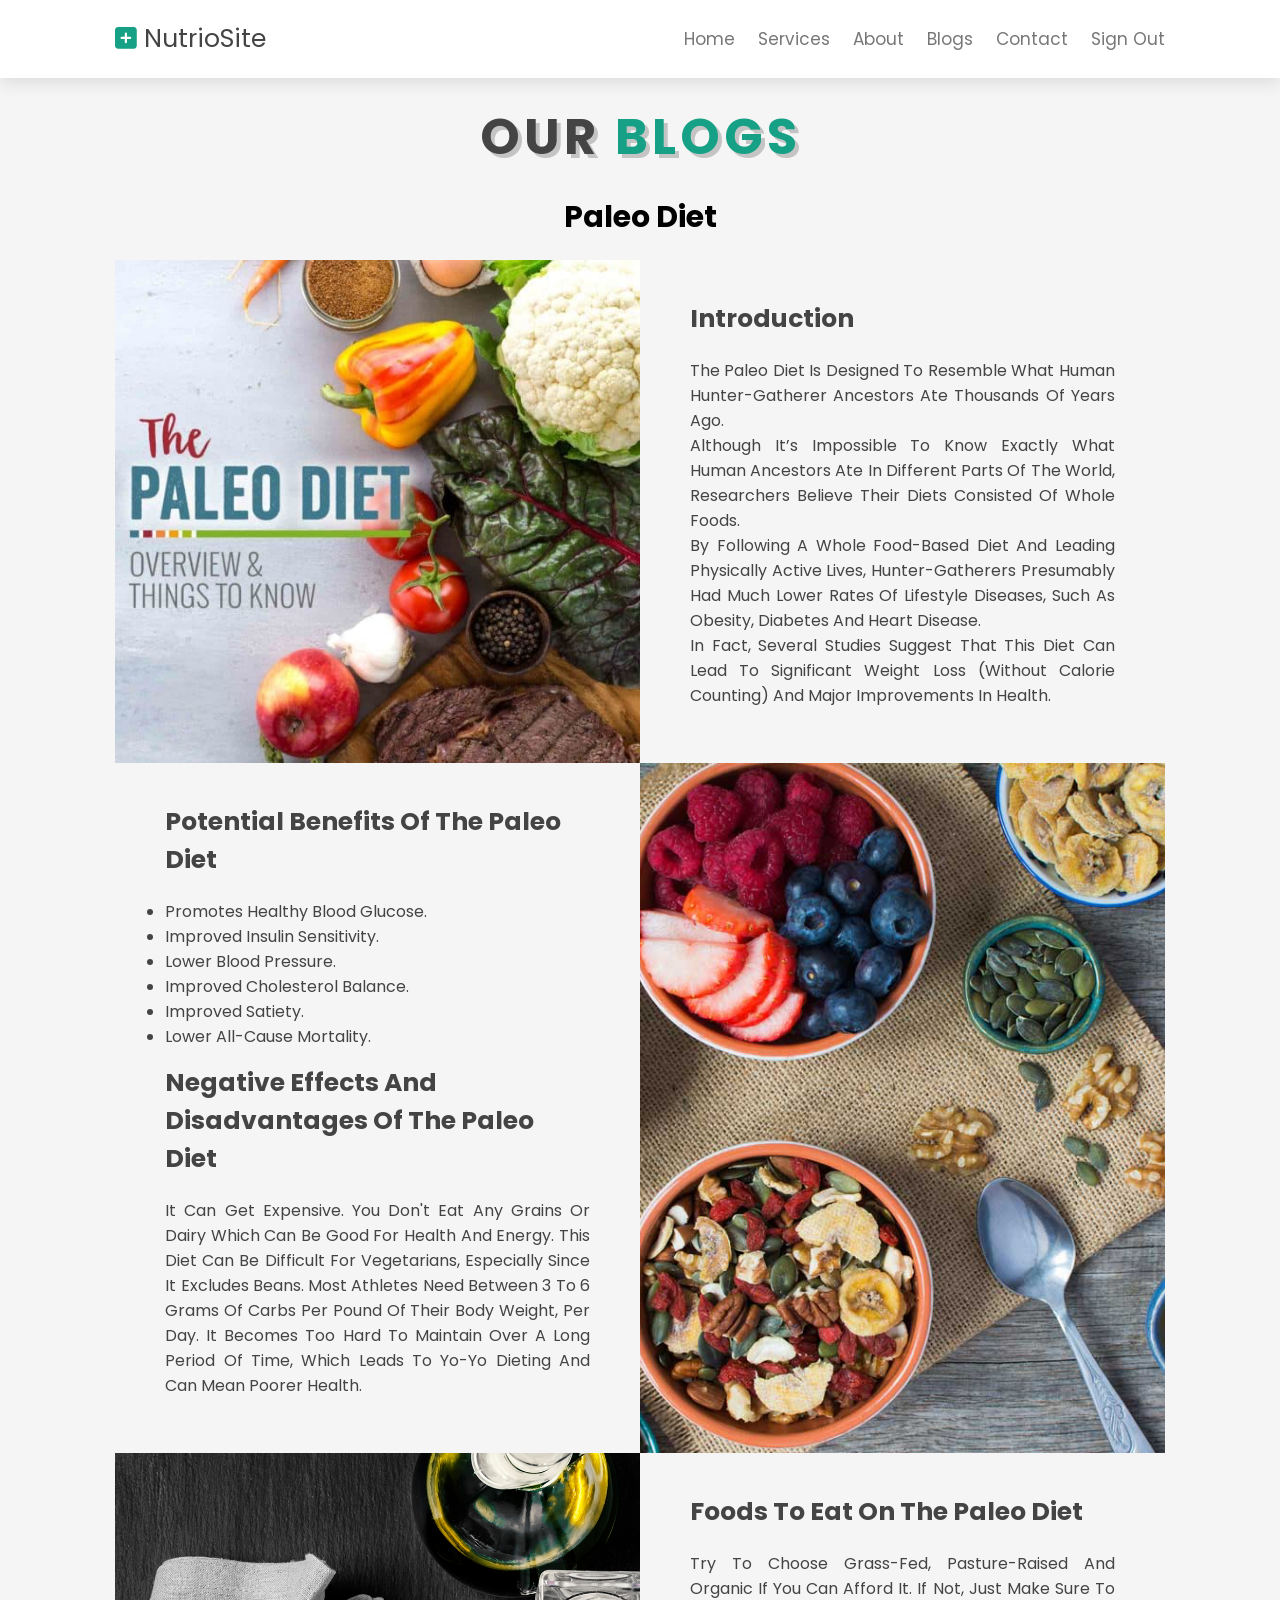
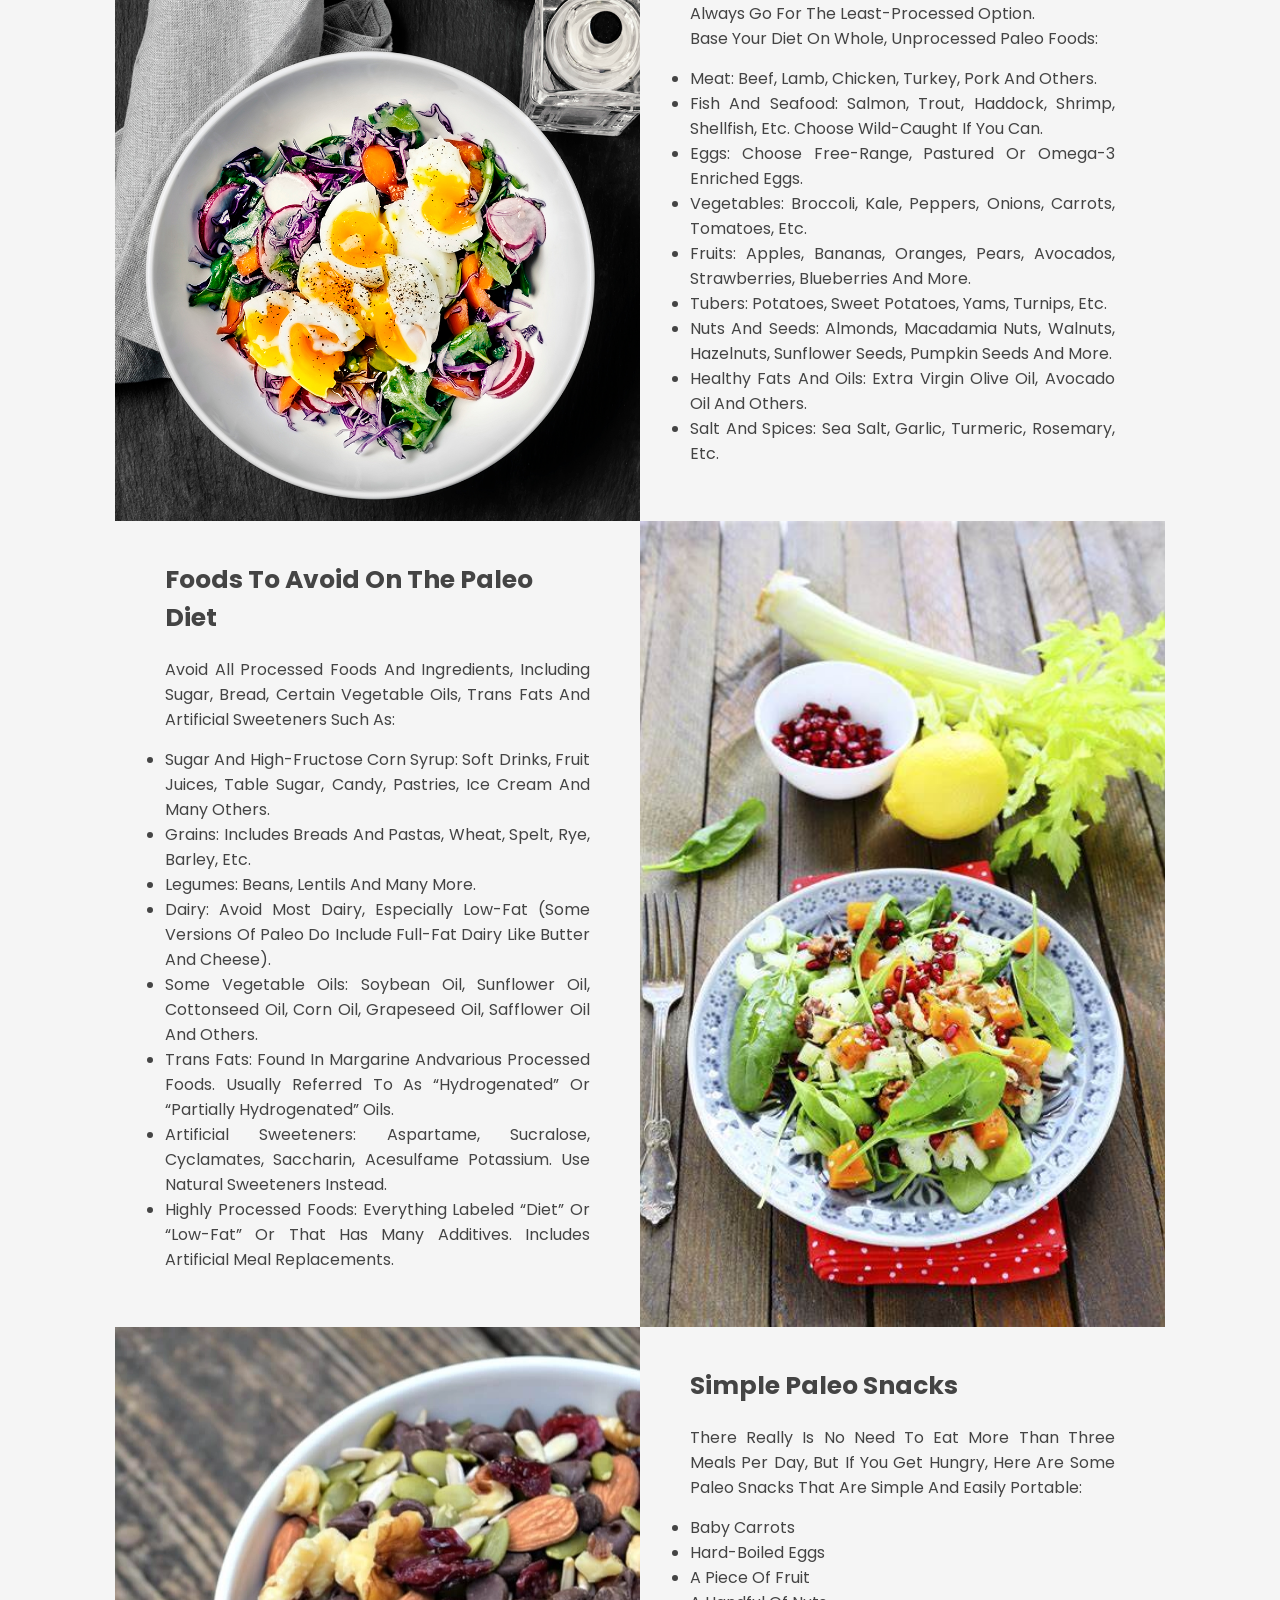
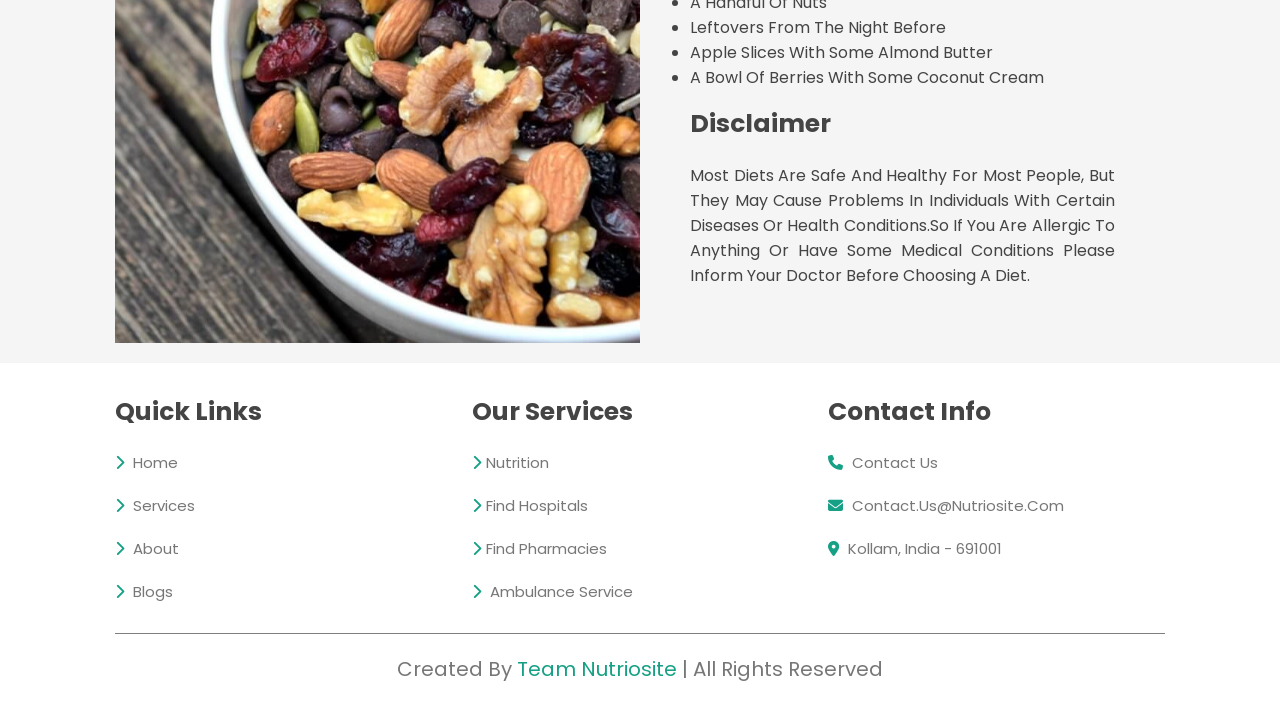
<file: HTML/blog-4.html>
<!DOCTYPE html>
<html lang="en">
<head>
    <meta charset="UTF-8">
    <meta http-equiv="X-UA-Compatible" content="IE=edge">
    <meta name="viewport" content="width=device-width, initial-scale=1.0">
    <title>NutrioSite</title>

    <meta name="description" content="Nutriosite helps people find their perfect diet and live healthy lives. Here you can check out our blogs and gain knowledge about the perfect diet  which is best for you and your body.">

    <!-- font awesome cdn link  -->
    <link rel="stylesheet" href="https://cdnjs.cloudflare.com/ajax/libs/font-awesome/6.1.1/css/all.min.css">

    <!-- custom css file link  -->
    <link rel="stylesheet" href="../css/allblogs.css">

</head>
<body oncontextmenu="return false;">

<!-- header section starts  -->

<header class="header">

    <a href="inde.html" class="logo"> <i class="fas fa-plus-square"></i> NutrioSite </a>

    <nav class="navbar">
        <a href="/">home</a>
        <a href="/service.html">services</a>
        <a href="/about.html">about</a>
        <a href="/blogs.html">blogs</a>
        <a href="/contact.html">contact</a>
        <a href="/signout">sign out</a>
    </nav>

    <div id="menu-btn" class="fas fa-bars"></div>

</header>

<!-- header section ends -->
<!-- article section starts -->
<section class="articles" id="articles">

  <h1 class="heading"> our <span>blogs</span> </h1>

  <div class="row">

    <div class="col col1">
   <center><h2>Paleo Diet</h2></center>
 </div>

    <div class="section-container">

      <div class="columns image" style="background-image: url(../image/blog4img1.jpg)">
        &nbsp;
      </div>

      <div class="columns content">
        <div class="content-container">

          <h5>Introduction</h5>
          <p>The paleo diet is designed to resemble what human hunter-gatherer ancestors ate thousands of years ago. <br>Although it’s impossible to know exactly what human ancestors ate in different parts of the world, researchers believe their diets consisted of whole foods. <br>By following a whole food-based diet and leading physically active lives, hunter-gatherers presumably had much lower rates of lifestyle diseases, such as obesity, diabetes and heart disease.<br>In fact, several studies suggest that this diet can lead to significant weight loss (without calorie counting) and major improvements in health.
          </p>

        </div>
      </div>

    </div>

    <div class="section-container">

      <div class="columns content">
        <div class="content-container">

          <h5>Potential Benefits of the Paleo Diet</h5>
          <p>
            <ul>
              <li>Promotes healthy blood glucose.</li>
              <li>Improved insulin sensitivity.</li>
              <li>Lower blood pressure.</li>
              <li>Improved cholesterol balance.</li>
              <li>Improved satiety.</li>
              <li>Lower all-cause mortality.</li>
            </ul>
          </p>

          <h5>Negative Effects and Disadvantages of the Paleo Diet</h5>
          <p>
            It can get expensive. You don't eat any grains or dairy which can be good for health and energy. This diet can be difficult for vegetarians, especially since it excludes beans. Most athletes need between 3 to 6 grams of carbs per pound of their body weight, per day. It becomes Too hard to maintain over a long period of time, which leads to yo-yo dieting and can mean poorer health.
          </p>

        </div>
      </div>

        <div class="columns image" style="background-image: url(../image/blog4img2.jpg)">
          &nbsp;
        </div>

    </div>

    <div class="section-container">

      <div class="columns image" style="background-image: url(../image/blog4img3.jpg)">
        &nbsp;
      </div>

        <div class="columns content">
          <div class="content-container">

            <h5>Foods to Eat on the Paleo Diet</h5>
            <p>
              Try to choose grass-fed, pasture-raised and organic if you can afford it. If not, just make sure to always go for the least-processed option.<br>Base your diet on whole, unprocessed paleo foods:
              <ul>
                <li>Meat: Beef, lamb, chicken, turkey, pork and others.</li>
                <li>Fish and seafood: Salmon, trout, haddock, shrimp, shellfish, etc. Choose wild-caught if you can.</li>
                <li>Eggs: Choose free-range, pastured or omega-3 enriched eggs.</li>
                <li>Vegetables: Broccoli, kale, peppers, onions, carrots, tomatoes, etc.</li>
                <li>Fruits: Apples, bananas, oranges, pears, avocados, strawberries, blueberries and more.</li>
                <li>Tubers: Potatoes, sweet potatoes, yams, turnips, etc.</li>
                <li>Nuts and seeds: Almonds, macadamia nuts, walnuts, hazelnuts, sunflower seeds, pumpkin seeds and more.</li>
                <li>Healthy fats and oils: Extra virgin olive oil, avocado oil and others.</li>
                <li>Salt and spices: Sea salt, garlic, turmeric, rosemary, etc.</li>
              </ul>
            </p>

          </div>
        </div>

    </div>

    <div class="section-container">

      <div class="columns content">
        <div class="content-container">

          <h5>Foods to Avoid on the Paleo Diet</h5>
          <p>
            Avoid all processed foods and ingredients, including sugar, bread, certain vegetable oils, trans fats and artificial sweeteners such as:
            <ul>
              <li>Sugar and high-fructose corn syrup: Soft drinks, fruit juices, table sugar, candy, pastries, ice cream and many others.</li>
              <li>Grains: Includes breads and pastas, wheat, spelt, rye, barley, etc.</li>
              <li>Legumes: Beans, lentils and many more.</li>
              <li> Dairy: Avoid most dairy, especially low-fat (some versions of paleo do include full-fat dairy like butter and cheese).</li>
              <li>Some vegetable oils: Soybean oil, sunflower oil, cottonseed oil, corn oil, grapeseed oil, safflower oil and others.</li>
              <li>Trans fats: Found in margarine andvarious processed foods. Usually referred to as “hydrogenated” or “partially hydrogenated” oils.</li>
              <li>Artificial sweeteners: Aspartame, sucralose, cyclamates, saccharin, acesulfame potassium. Use natural sweeteners instead.</li>
              <li>Highly processed foods: Everything labeled “diet” or “low-fat” or that has many additives. Includes artificial meal replacements.</li>
            </ul>
          </p>

        </div>
      </div>

        <div class="columns image" style="background-image: url(../image/blog4img4.jpg)">
          &nbsp;
        </div>

    </div>

    <div class="section-container">

      <div class="columns image" style="background-image: url(../image/blog4img5.jpg)">
        &nbsp;
      </div>

        <div class="columns content">
          <div class="content-container">

            <h5>Simple Paleo Snacks</h5>
            <p>
              There really is no need to eat more than three meals per day, but if you get hungry, here are some paleo snacks that are simple and easily portable:
              <ul>
                <li>Baby carrots</li>
                <li>Hard-boiled eggs</li>
                <li>A piece of fruit</li>
                <li>A handful of nuts</li>
                <li>Leftovers from the night before</li>
                <li>Apple slices with some almond butter</li>
                <li> A bowl of berries with some coconut cream</li>
              </ul>
            </p>

            <h5>Disclaimer</h5>
            <p>
              Most diets are safe and healthy for most people, but they may cause problems in individuals with certain diseases or health conditions.So if you are allergic to anything or have some medical conditions please inform your doctor before choosing a diet.
            </p>

          </div>
        </div>

    </div>

  </div>

</section>
<!-- article section ends -->
<!-- footer section starts  -->

<section class="footer">

    <div class="box-container">

        <div class="box">
            <h3>quick links</h3>
            <a href="/"> <i class="fas fa-chevron-right"></i> home </a>
            <a href="/service.html"> <i class="fas fa-chevron-right"></i> services </a>
            <a href="/about.html"> <i class="fas fa-chevron-right"></i> about </a>
            <a href="/blogs.html"> <i class="fas fa-chevron-right"></i> blogs </a>
        </div>

        <div class="box">
            <h3>our services</h3>
            <a href="/blogs.html"> <i class="fas fa-chevron-right"></i>nutrition</a>
            <a href="https://www.google.co.in/maps/search/hospitals+near+me"> <i class="fas fa-chevron-right"></i>find hospitals </a>
            <a href="https://www.google.co.in/maps/search/Pharmacies"> <i class="fas fa-chevron-right"></i>find pharmacies</a>
            <a href="tel:102"> <i class="fas fa-chevron-right"></i> ambulance service </a>
        </div>

        <div class="box">
            <h3>contact info</h3>
            <a href="/contact.html"> <i class="fas fa-phone"></i> contact us </a>
            <a href="mailto:contact.us@nutriosite.com"> <i class="fas fa-envelope"></i> contact.us@nutriosite.com </a>
            <a href="https://www.google.co.in/maps/place/Kollam,+Kerala"> <i class="fas fa-map-marker-alt"></i> kollam, india - 691001 </a>
        </div>

    </div>

    <div class="credit"> created by <span>Team Nutriosite</span> | all rights reserved </div>

</section>

<!-- footer section ends -->
<!-- custom js file link  -->
<script src="../js/script.js"></script>

</body>
</html>
</file>
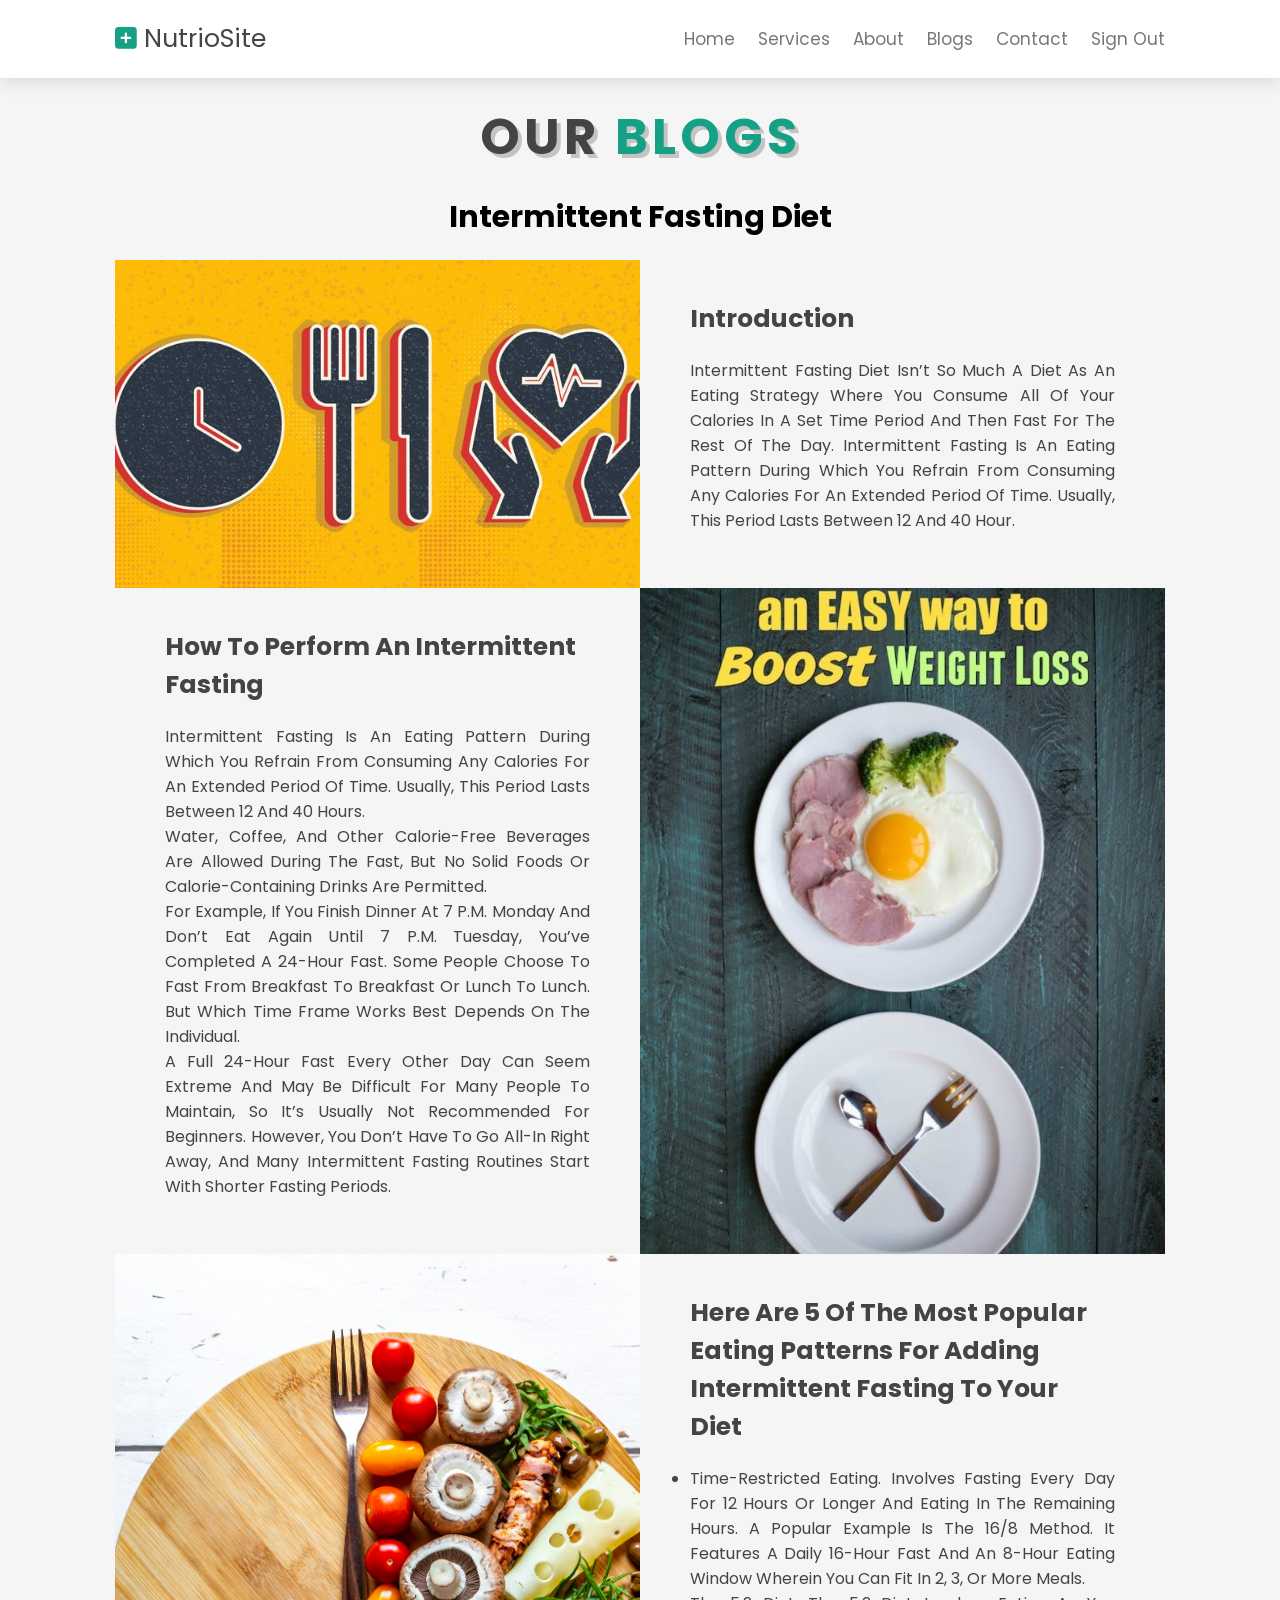
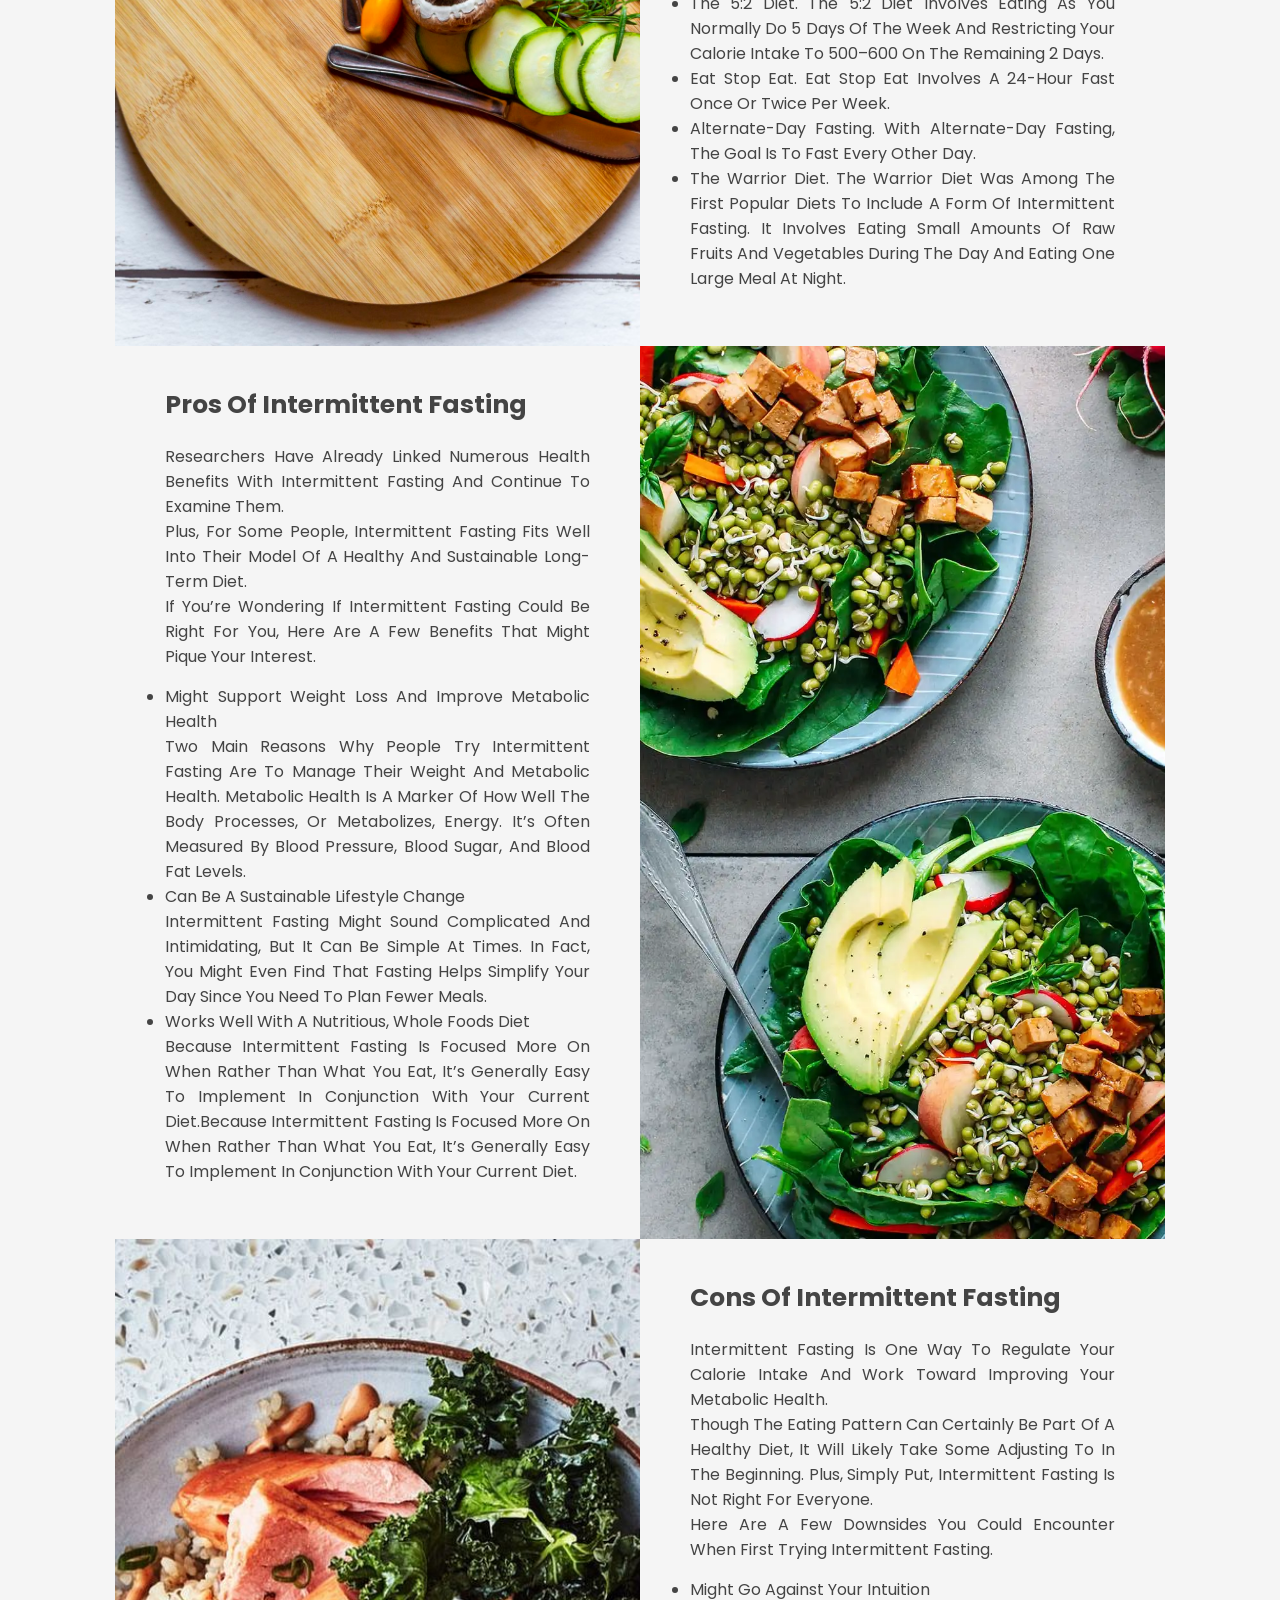
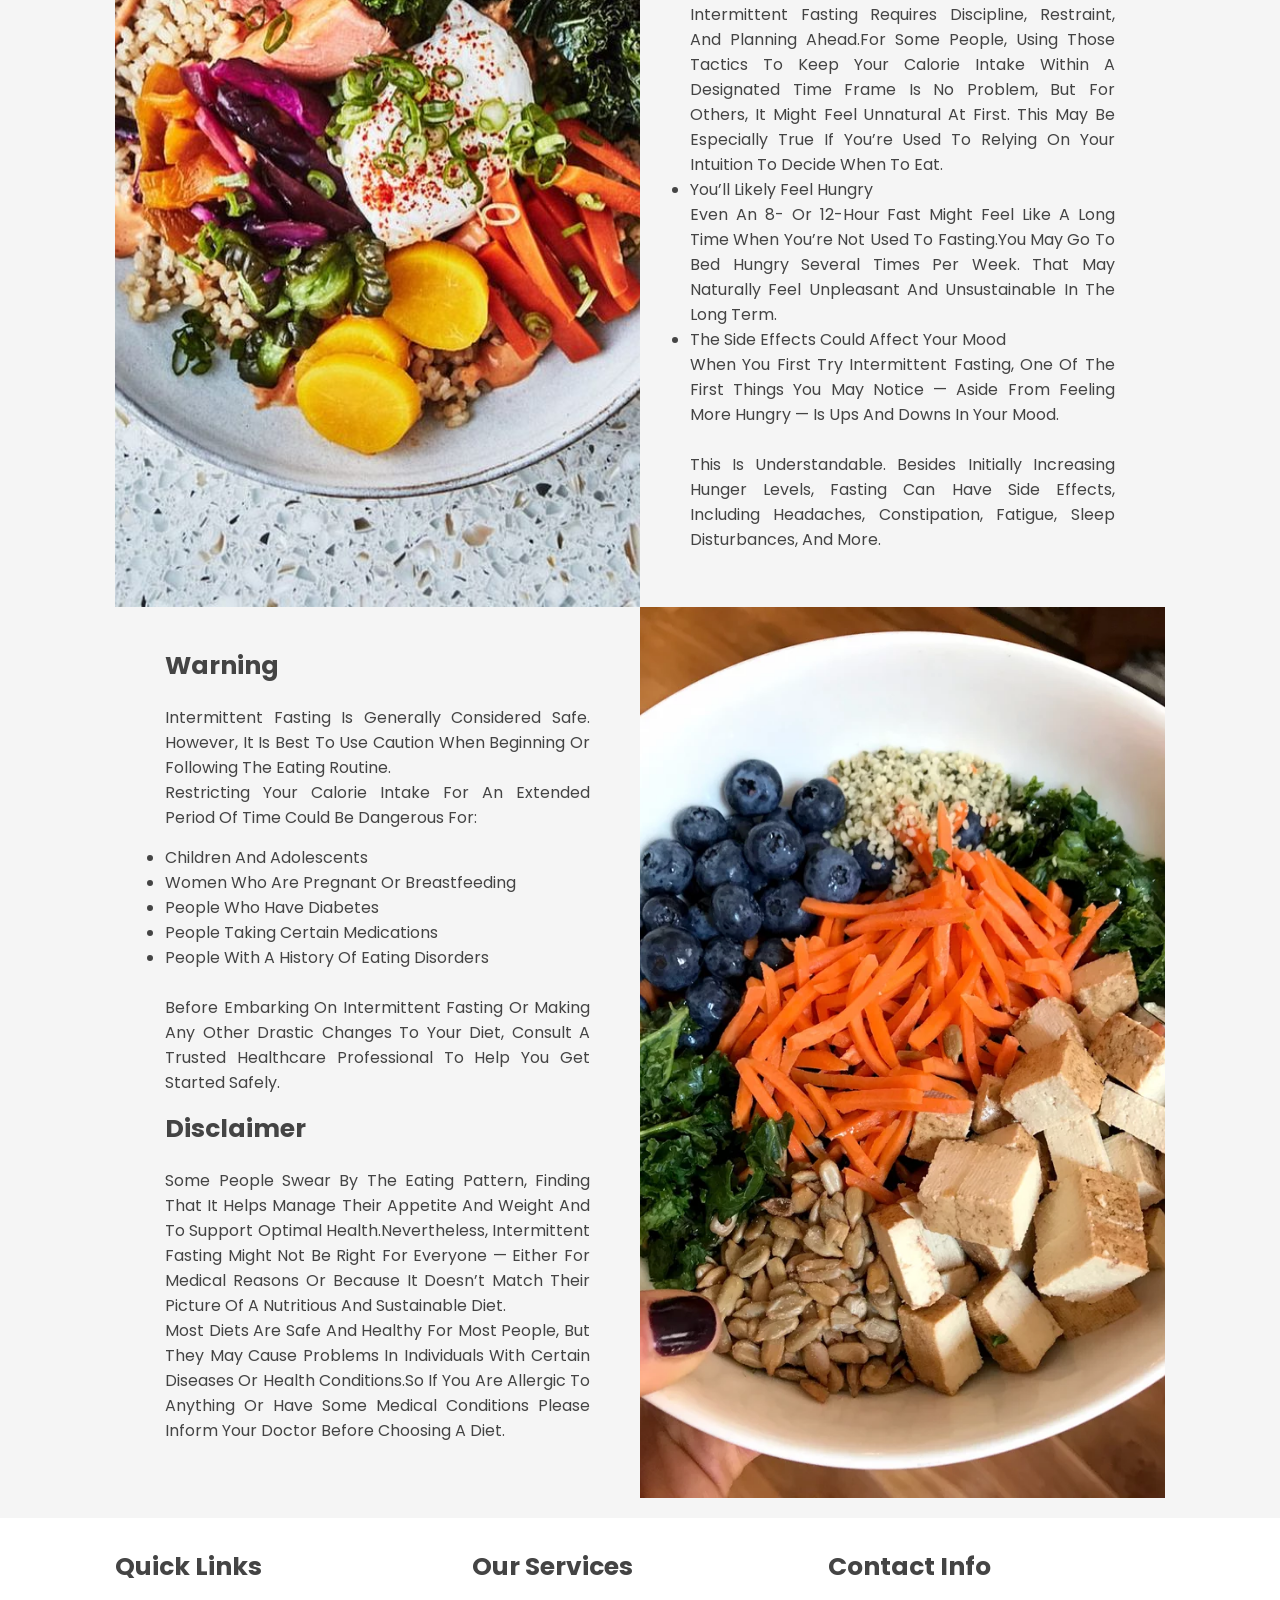
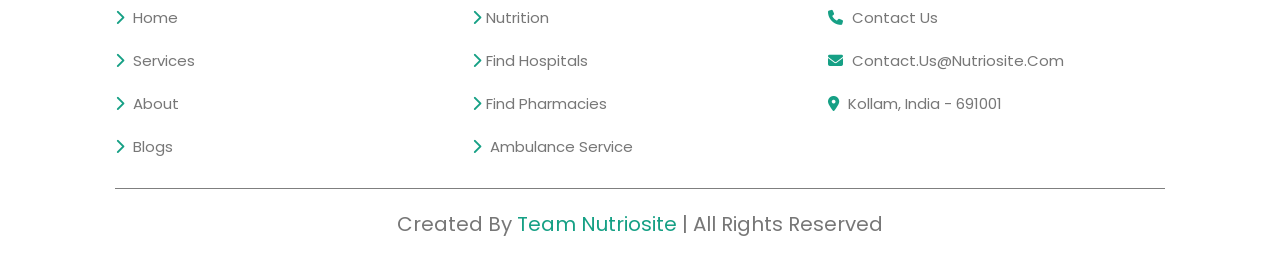
<file: HTML/blog-5.html>
<!DOCTYPE html>
<html lang="en">
<head>
    <meta charset="UTF-8">
    <meta http-equiv="X-UA-Compatible" content="IE=edge">
    <meta name="viewport" content="width=device-width, initial-scale=1.0">
    <title>NutrioSite</title>

    <meta name="description" content="Nutriosite helps people find their perfect diet and live healthy lives. Here you can check out our blogs and gain knowledge about the perfect diet  which is best for you and your body.">

    <!-- font awesome cdn link  -->
    <link rel="stylesheet" href="https://cdnjs.cloudflare.com/ajax/libs/font-awesome/6.1.1/css/all.min.css">

    <!-- custom css file link  -->
    <link rel="stylesheet" href="../css/allblogs.css">

</head>
<body oncontextmenu="return false;">

<!-- header section starts  -->

<header class="header">

    <a href="inde.html" class="logo"> <i class="fas fa-plus-square"></i> NutrioSite </a>

    <nav class="navbar">
        <a href="/">home</a>
        <a href="/service.html">services</a>
        <a href="/about.html">about</a>
        <a href="/blogs.html">blogs</a>
        <a href="/contact.html">contact</a>
        <a href="/signout">sign out</a>
    </nav>

    <div id="menu-btn" class="fas fa-bars"></div>

</header>

<!-- header section ends -->
<!-- article section starts -->
<section class="articles" id="articles">

  <h1 class="heading"> our <span>blogs</span> </h1>

  <div class="row">

    <div class="col col1">
   <center><h2>Intermittent Fasting diet</h2></center>
 </div>

    <div class="section-container">

      <div class="columns image" style="background-image: url(../image/blog5img1.jpg)">
        &nbsp;
      </div>

      <div class="columns content">
        <div class="content-container">

          <h5>Introduction</h5>
          <p>Intermittent Fasting diet isn’t so much a diet as an eating strategy where you consume all of your calories in a set time period and then fast for the rest of the day. Intermittent fasting is an eating pattern during which you refrain from consuming any calories for an extended period of time. Usually, this period lasts between 12 and 40 hour.
          </p>

        </div>
      </div>

    </div>

    <div class="section-container">

      <div class="columns content">
        <div class="content-container">

          <h5>How to perform an intermittent fasting</h5>
          <p>
            Intermittent fasting is an eating pattern during which you refrain from consuming any calories for an extended period of time. Usually, this period lasts between 12 and 40 hours.<br>Water, coffee, and other calorie-free beverages are allowed during the fast, but no solid foods or calorie-containing drinks are permitted.<br>For example, if you finish dinner at 7 p.m. Monday and don’t eat again until 7 p.m. Tuesday, you’ve completed a 24-hour fast. Some people choose to fast from breakfast to breakfast or lunch to lunch. But which time frame works best depends on the individual.<br>A full 24-hour fast every other day can seem extreme and may be difficult for many people to maintain, so it’s usually not recommended for beginners. However, you don’t have to go all-in right away, and many intermittent fasting routines start with shorter fasting periods.
          </p>

        </div>
      </div>

        <div class="columns image" style="background-image: url(../image/blog5img2.jpg)">
          &nbsp;
        </div>

    </div>

    <div class="section-container">

      <div class="columns image" style="background-image: url(../image/blog5img3.jpg)">
        &nbsp;
      </div>

        <div class="columns content">
          <div class="content-container">

            <h5>Here are 5 of the most popular eating patterns for adding intermittent fasting to your diet</h5>
            <p>
              <ul>
                <li>Time-restricted eating. Involves fasting every day for 12 hours or longer and eating in the remaining hours. A popular example is the 16/8 method. It features a daily 16-hour fast and an 8-hour eating window wherein you can fit in 2, 3, or more meals.</li>
                <li>The 5:2 diet. The 5:2 diet involves eating as you normally do 5 days of the week and restricting your calorie intake to 500–600 on the remaining 2 days.</li>
                <li>Eat Stop Eat. Eat Stop Eat involves a 24-hour fast once or twice per week.</li>
                <li>Alternate-day fasting. With alternate-day fasting, the goal is to fast every other day.</li>
                <li>The Warrior Diet. The Warrior Diet was among the first popular diets to include a form of intermittent fasting. It involves eating small amounts of raw fruits and vegetables during the day and eating one large meal at night.</li>
              </ul>
            </p>

          </div>
        </div>

    </div>

    <div class="section-container">

      <div class="columns content">
        <div class="content-container">

          <h5>pros of intermittent fasting</h5>
          <p>
            Researchers have already linked numerous health benefits with intermittent fasting and continue to examine them.<br>Plus, for some people, intermittent fasting fits well into their model of a healthy and sustainable long-term diet.<br>If you’re wondering if intermittent fasting could be right for you, here are a few benefits that might pique your interest.
            <ul>
              <li>Might support weight loss and improve metabolic health<br>Two main reasons why people try intermittent fasting are to manage their weight and metabolic health. Metabolic health is a marker of how well the body processes, or metabolizes, energy. It’s often measured by blood pressure, blood sugar, and blood fat levels.</li>
              <li>Can be a sustainable lifestyle change<br>Intermittent fasting might sound complicated and intimidating, but it can be simple at times. In fact, you might even find that fasting helps simplify your day since you need to plan fewer meals.</li>
              <li>Works well with a nutritious, whole foods diet<br>Because intermittent fasting is focused more on when rather than what you eat, it’s generally easy to implement in conjunction with your current diet.Because intermittent fasting is focused more on when rather than what you eat, it’s generally easy to implement in conjunction with your current diet.</li>
            </ul>
          </p>

        </div>
      </div>

        <div class="columns image" style="background-image: url(../image/blog5img4.jpg)">
          &nbsp;
        </div>

    </div>

    <div class="section-container">

      <div class="columns image" style="background-image: url(../image/blog5img5.jpg)">
        &nbsp;
      </div>

        <div class="columns content">
          <div class="content-container">

            <h5>cons of intermittent fasting</h5>
            <p>
              Intermittent fasting is one way to regulate your calorie intake and work toward improving your metabolic health.<br>Though the eating pattern can certainly be part of a healthy diet, it will likely take some adjusting to in the beginning. Plus, simply put, intermittent fasting is not right for everyone.<br>Here are a few downsides you could encounter when first trying intermittent fasting.
              <ul>
                <li>Might go against your intuition<br>Intermittent fasting requires discipline, restraint, and planning ahead.For some people, using those tactics to keep your calorie intake within a designated time frame is no problem, but for others, it might feel unnatural at first. This may be especially true if you’re used to relying on your intuition to decide when to eat.</li>
                <li>You’ll likely feel hungry<br>Even an 8- or 12-hour fast might feel like a long time when you’re not used to fasting.You may go to bed hungry several times per week. That may naturally feel unpleasant and unsustainable in the long term.</li>
                <li>The side effects could affect your mood<br>When you first try intermittent fasting, one of the first things you may notice — aside from feeling more hungry — is ups and downs in your mood.</li>
                <br>This is understandable. Besides initially increasing hunger levels, fasting can have side effects, including headaches, constipation, fatigue, sleep disturbances, and more.
              </ul>
            </p>

          </div>
        </div>

    </div>

    <div class="section-container">

      <div class="columns content">
        <div class="content-container">

          <h5>Warning</h5>
          <p>
            Intermittent fasting is generally considered safe. However, it is best to use caution when beginning or following the eating routine.<br>Restricting your calorie intake for an extended period of time could be dangerous for:
            <ul>
              <li>children and adolescents</li>
              <li>women who are pregnant or breastfeeding</li>
              <li>people who have diabetes</li>
              <li>people taking certain medications</li>
              <li>people with a history of eating disorders</li>
              <br>Before embarking on intermittent fasting or making any other drastic changes to your diet, consult a trusted healthcare professional to help you get started safely.
            </ul>
          </p>

          <h5>Disclaimer</h5>
          <p>
            Some people swear by the eating pattern, finding that it helps manage their appetite and weight and to support optimal health.Nevertheless, intermittent fasting might not be right for everyone — either for medical reasons or because it doesn’t match their picture of a nutritious and sustainable diet.<br>Most diets are safe and healthy for most people, but they may cause problems in individuals with certain diseases or health conditions.So if you are allergic to anything or have some medical conditions please inform your doctor before choosing a diet.
          </p>

        </div>
      </div>

        <div class="columns image" style="background-image: url(../image/blog5img6.jpg)">
          &nbsp;
        </div>

    </div>

  </div>

</section>
<!-- article section ends -->
<!-- footer section starts  -->

<section class="footer">

    <div class="box-container">

        <div class="box">
            <h3>quick links</h3>
            <a href="/"> <i class="fas fa-chevron-right"></i> home </a>
            <a href="/service.html"> <i class="fas fa-chevron-right"></i> services </a>
            <a href="/about.html"> <i class="fas fa-chevron-right"></i> about </a>
            <a href="/blogs.html"> <i class="fas fa-chevron-right"></i> blogs </a>
        </div>

        <div class="box">
            <h3>our services</h3>
            <a href="/blogs.html"> <i class="fas fa-chevron-right"></i>nutrition</a>
            <a href="https://www.google.co.in/maps/search/hospitals+near+me"> <i class="fas fa-chevron-right"></i>find hospitals </a>
            <a href="https://www.google.co.in/maps/search/Pharmacies"> <i class="fas fa-chevron-right"></i>find pharmacies</a>
            <a href="tel:102"> <i class="fas fa-chevron-right"></i> ambulance service </a>
        </div>

        <div class="box">
            <h3>contact info</h3>
            <a href="/contact.html"> <i class="fas fa-phone"></i> contact us </a>
            <a href="mailto:contact.us@nutriosite.com"> <i class="fas fa-envelope"></i> contact.us@nutriosite.com </a>
            <a href="https://www.google.co.in/maps/place/Kollam,+Kerala"> <i class="fas fa-map-marker-alt"></i> kollam, india - 691001 </a>
        </div>

    </div>

    <div class="credit"> created by <span>Team Nutriosite</span> | all rights reserved </div>

</section>

<!-- footer section ends -->
<!-- custom js file link  -->
<script src="../js/script.js"></script>

</body>
</html>
</file>
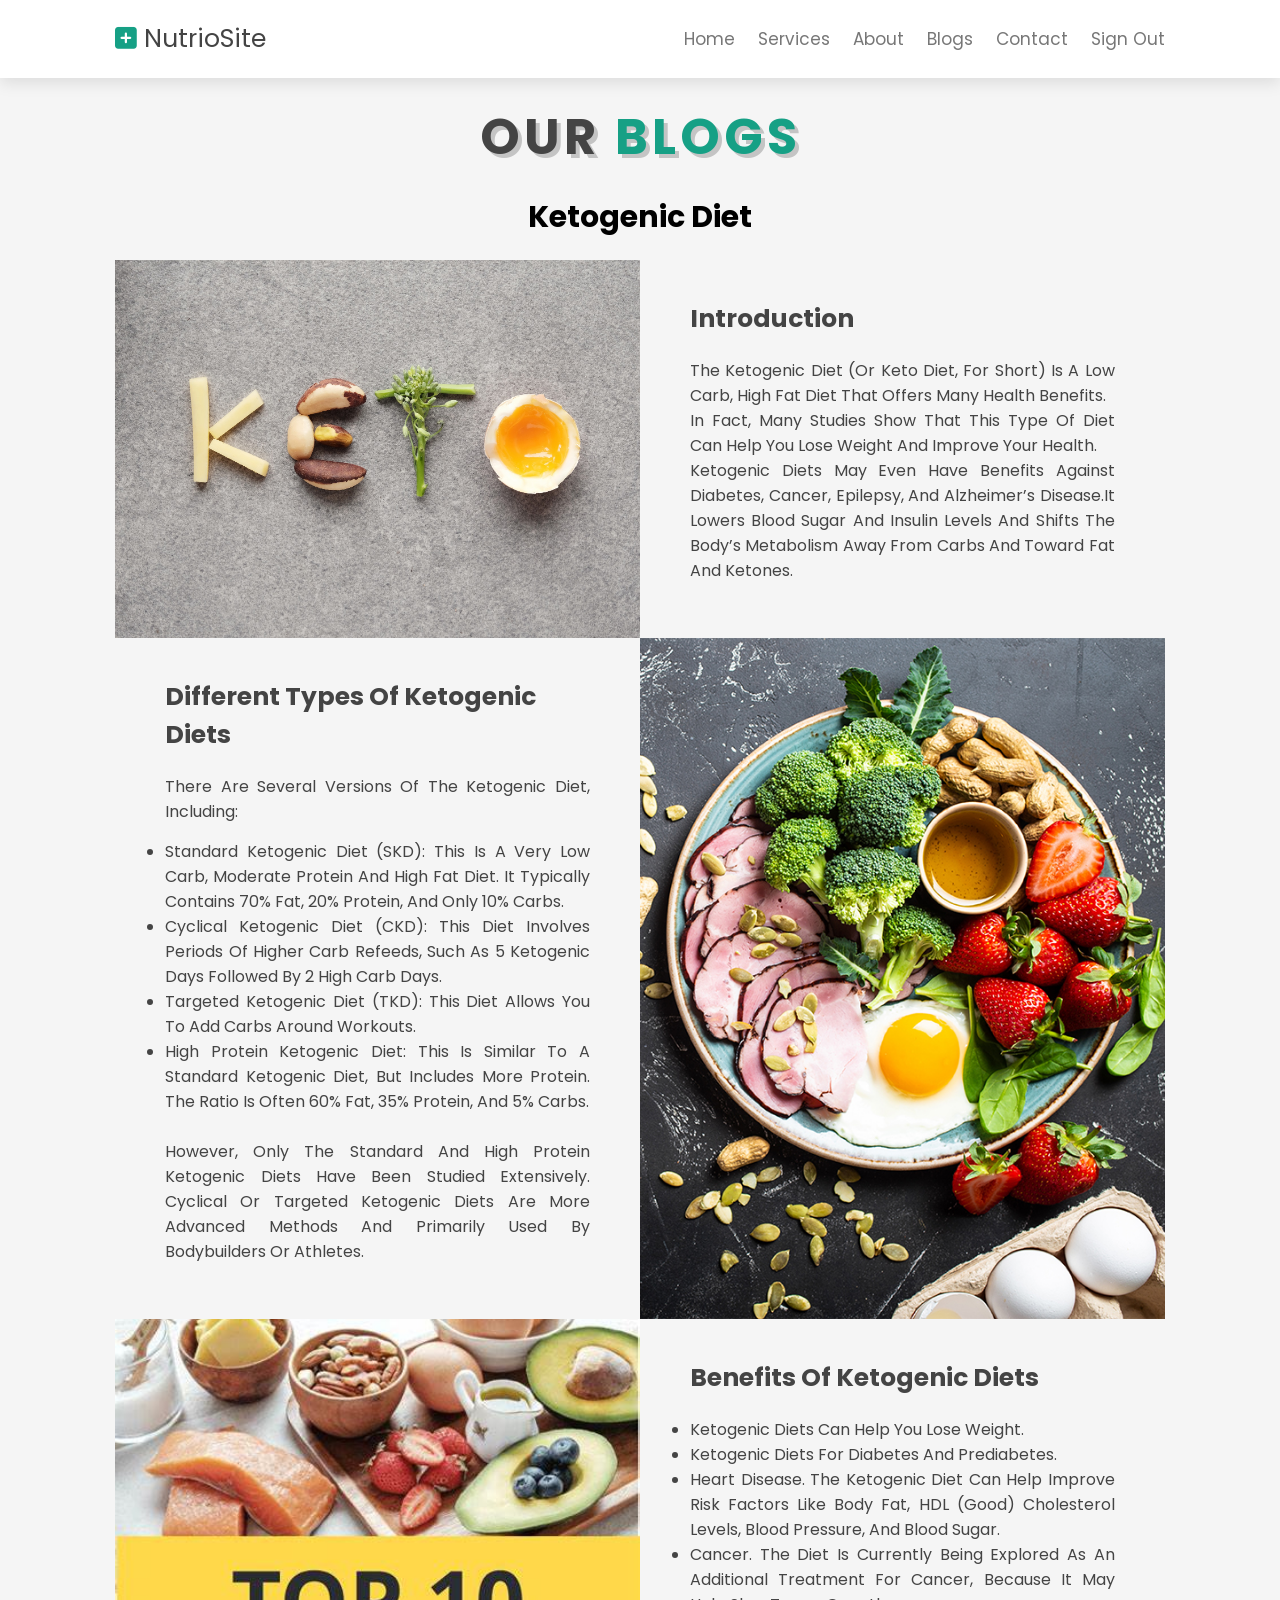
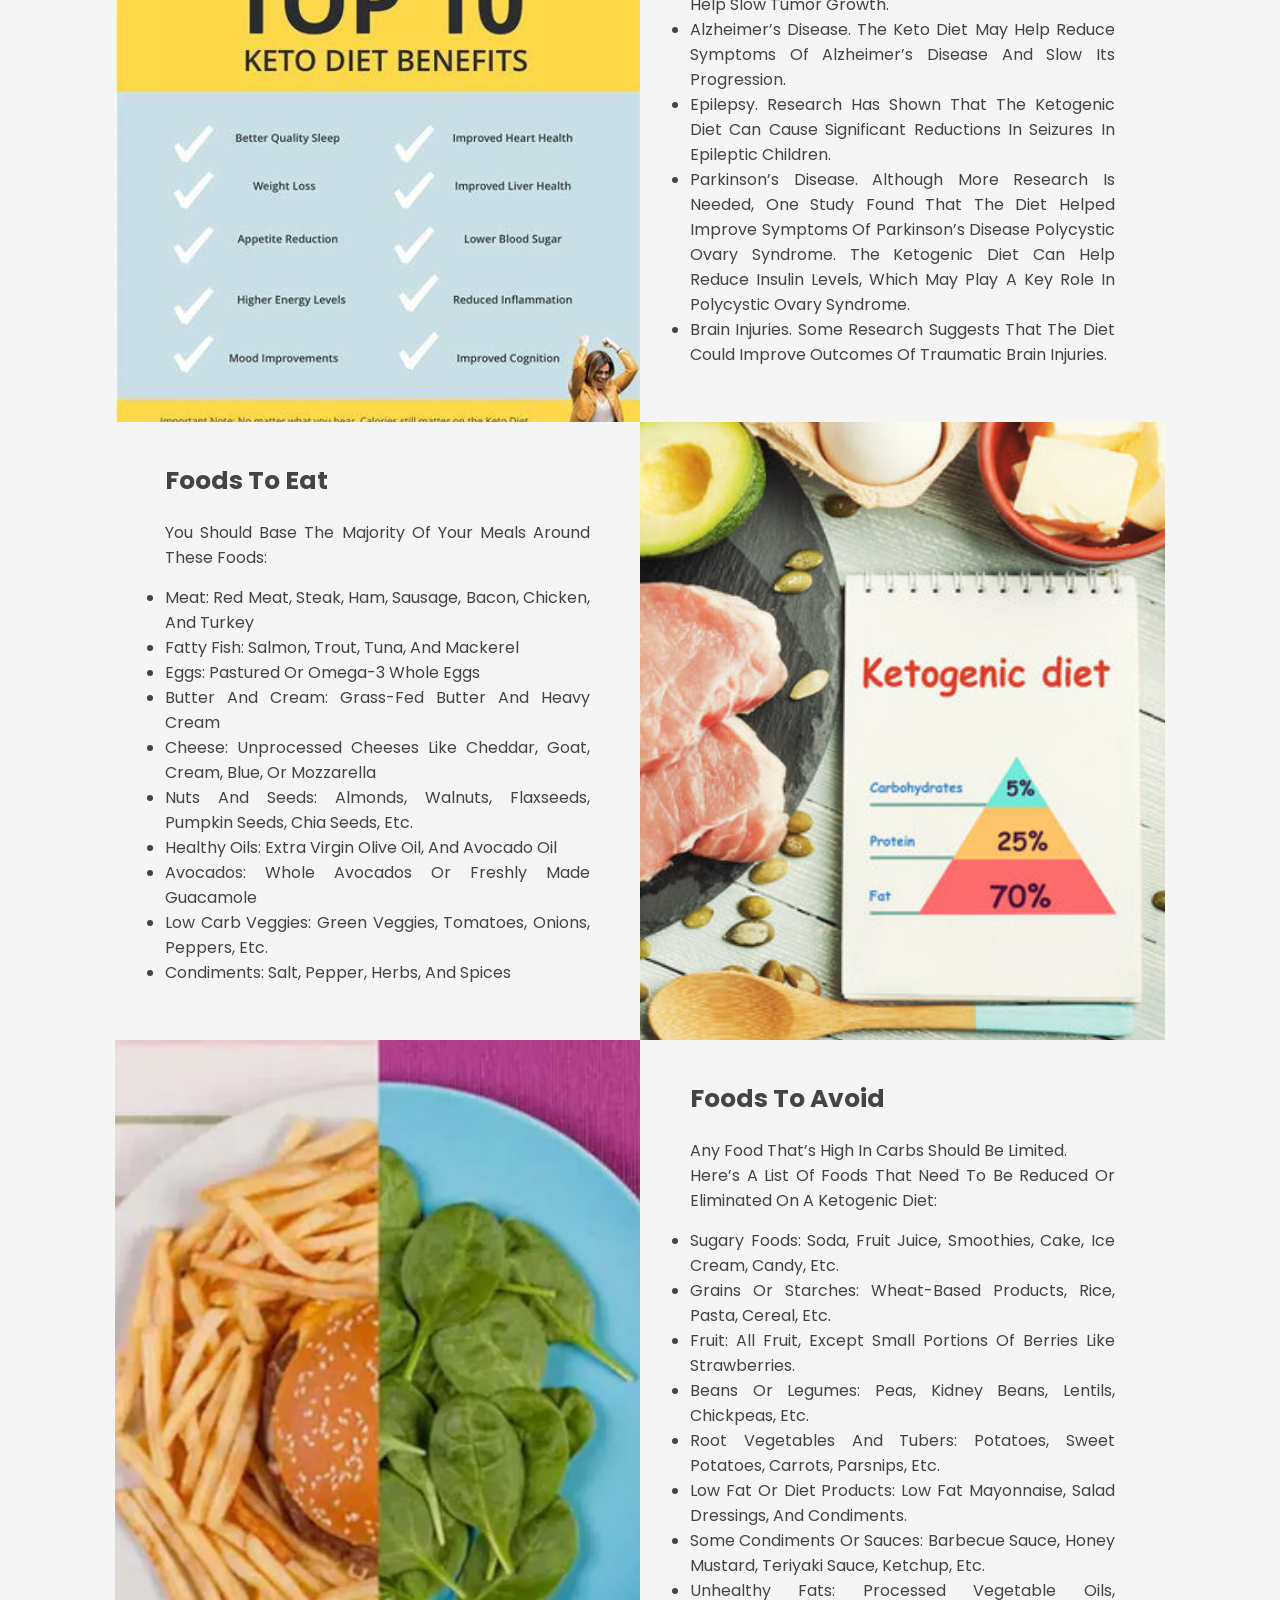
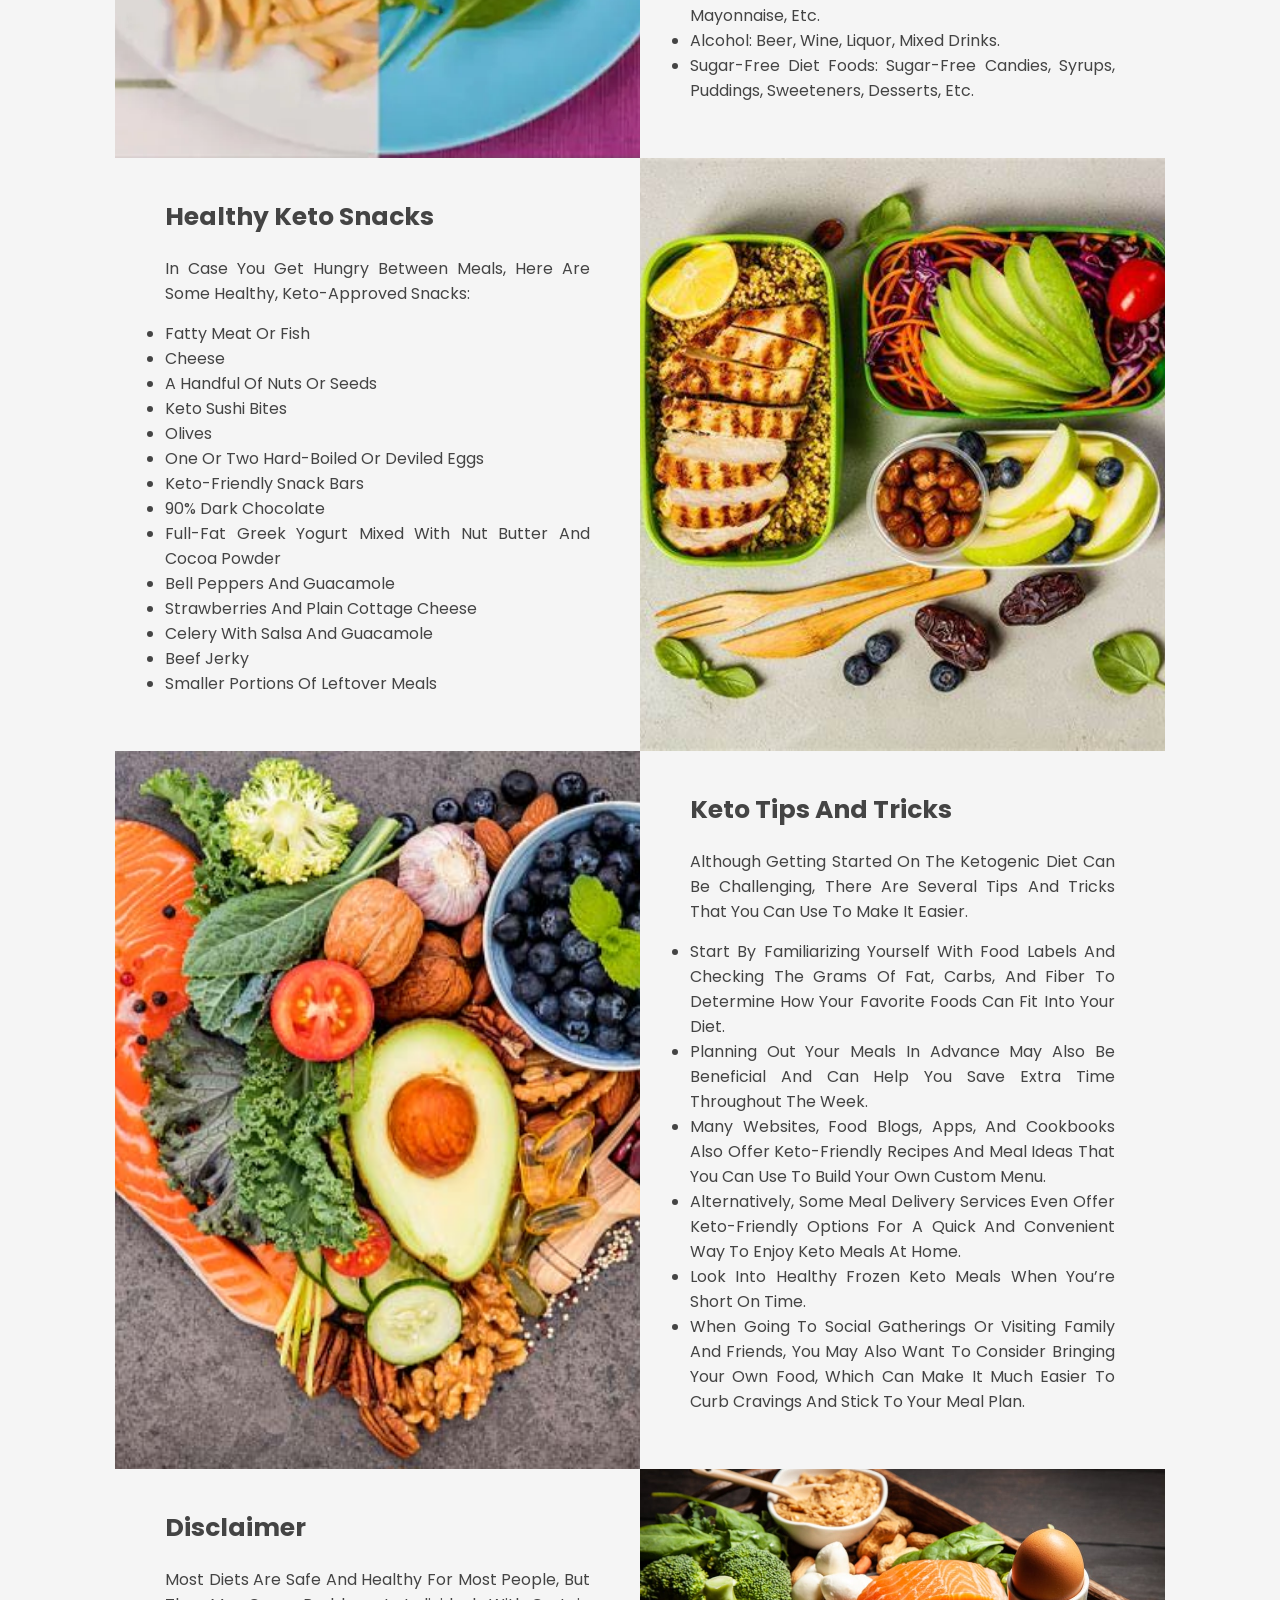
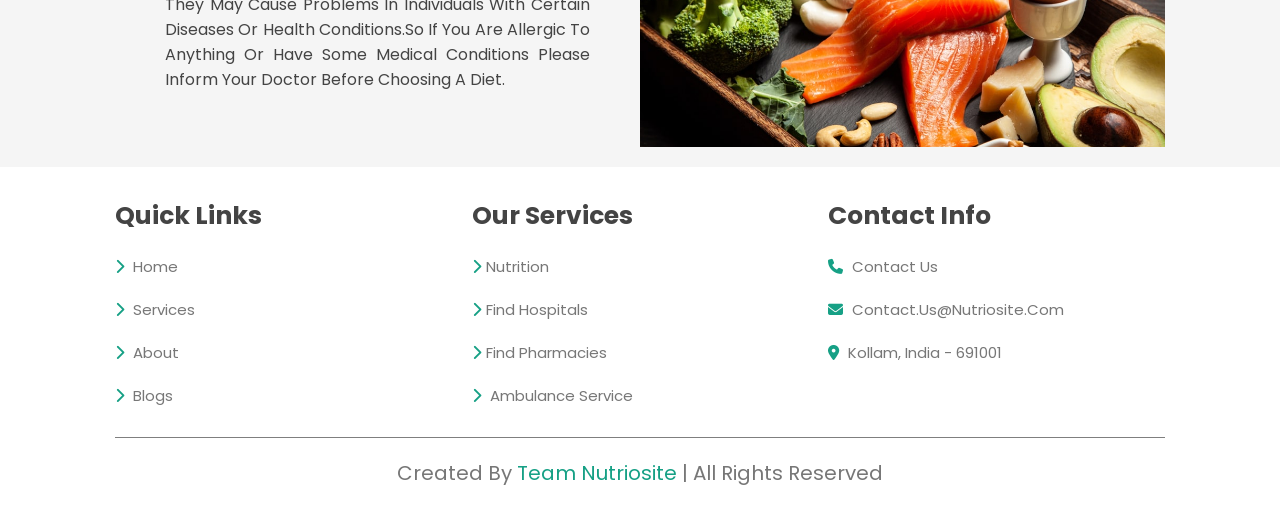
<file: HTML/blog-6.html>
<!DOCTYPE html>
<html lang="en">
<head>
    <meta charset="UTF-8">
    <meta http-equiv="X-UA-Compatible" content="IE=edge">
    <meta name="viewport" content="width=device-width, initial-scale=1.0">
    <title>NutrioSite</title>

    <meta name="description" content="Nutriosite helps people find their perfect diet and live healthy lives. Here you can check out our blogs and gain knowledge about the perfect diet  which is best for you and your body.">

    <!-- font awesome cdn link  -->
    <link rel="stylesheet" href="https://cdnjs.cloudflare.com/ajax/libs/font-awesome/6.1.1/css/all.min.css">

    <!-- custom css file link  -->
    <link rel="stylesheet" href="../css/allblogs.css">

</head>
<body oncontextmenu="return false;">

<!-- header section starts  -->

<header class="header">

    <a href="inde.html" class="logo"> <i class="fas fa-plus-square"></i> NutrioSite </a>

    <nav class="navbar">
        <a href="/">home</a>
        <a href="/service.html">services</a>
        <a href="/about.html">about</a>
        <a href="/blogs.html">blogs</a>
        <a href="/contact.html">contact</a>
        <a href="/signout">sign out</a>
    </nav>

    <div id="menu-btn" class="fas fa-bars"></div>

</header>

<!-- header section ends -->
<!-- article section starts -->
<section class="articles" id="articles">

  <h1 class="heading"> our <span>blogs</span> </h1>

  <div class="row">

    <div class="col col1">
   <center><h2>Ketogenic diet</h2></center>
 </div>

    <div class="section-container">

      <div class="columns image" style="background-image: url(../image/blog6img1.jpg)">
        &nbsp;
      </div>

      <div class="columns content">
        <div class="content-container">

          <h5>Introduction</h5>
          <p>The ketogenic diet (or keto diet, for short) is a low carb, high fat diet that offers many health benefits.<br>In fact, many studies show that this type of diet can help you lose weight and improve your health.<br>Ketogenic diets may even have benefits against diabetes, cancer, epilepsy, and Alzheimer’s disease.It lowers blood sugar and insulin levels and shifts the body’s metabolism away from carbs and toward fat and ketones.
          </p>

        </div>
      </div>

    </div>

    <div class="section-container">

      <div class="columns content">
        <div class="content-container">

          <h5>Different types of ketogenic diets</h5>
          <p>
            There are several versions of the ketogenic diet, including:
            <ul>
              <li>Standard ketogenic diet (SKD): This is a very low carb, moderate protein and high fat diet. It typically contains 70% fat, 20% protein, and only 10% carbs.</li>
              <li>Cyclical ketogenic diet (CKD): This diet involves periods of higher carb refeeds, such as 5 ketogenic days followed by 2 high carb days.</li>
              <li>Targeted ketogenic diet (TKD): This diet allows you to add carbs around workouts.</li>
              <li>High protein ketogenic diet: This is similar to a standard ketogenic diet, but includes more protein. The ratio is often 60% fat, 35% protein, and 5% carbs.</li>
              <br>However, only the standard and high protein ketogenic diets have been studied extensively. Cyclical or targeted ketogenic diets are more advanced methods and primarily used by bodybuilders or athletes.
            </ul>
          </p>

        </div>
      </div>

        <div class="columns image" style="background-image: url(../image/blog6img2.jpg)">
          &nbsp;
        </div>

    </div>

    <div class="section-container">

      <div class="columns image" style="background-image: url(../image/blog6img3.jpg)">
        &nbsp;
      </div>

        <div class="columns content">
          <div class="content-container">

            <h5>Benefits of ketogenic diets</h5>
            <p>
              <ul>
                <li>Ketogenic diets can help you lose weight.</li>
                <li>Ketogenic diets for diabetes and prediabetes.</li>
                <li>Heart disease. The ketogenic diet can help improve risk factors like body fat, HDL (good) cholesterol levels, blood pressure, and blood sugar.</li>
                <li>Cancer. The diet is currently being explored as an additional treatment for cancer, because it may help slow tumor growth.</li>
                <li>Alzheimer’s disease. The keto diet may help reduce symptoms of Alzheimer’s disease and slow its progression.</li>
                <li>Epilepsy. Research has shown that the ketogenic diet can cause significant reductions in seizures in epileptic children.</li>
                <li>Parkinson’s disease. Although more research is needed, one study found that the diet helped improve symptoms of Parkinson’s disease Polycystic ovary syndrome. The ketogenic diet can help reduce insulin levels, which may play a key role in polycystic ovary syndrome.</li>
                <li>Brain injuries. Some research suggests that the diet could improve outcomes of traumatic brain injuries.</li>
              </ul>
            </p>

          </div>
        </div>

    </div>

    <div class="section-container">

      <div class="columns content">
        <div class="content-container">

          <h5>Foods to eat</h5>
          <p>
            You should base the majority of your meals around these foods:
            <ul>
              <li>meat: red meat, steak, ham, sausage, bacon, chicken, and turkey</li>
              <li>fatty fish: salmon, trout, tuna, and mackerel</li>
              <li>eggs: pastured or omega-3 whole eggs</li>
              <li>butter and cream: grass-fed butter and heavy cream</li>
              <li>cheese: unprocessed cheeses like cheddar, goat, cream, blue, or mozzarella</li>
              <li>nuts and seeds: almonds, walnuts, flaxseeds, pumpkin seeds, chia seeds, etc.</li>
              <li>healthy oils: extra virgin olive oil, and avocado oil</li>
              <li>avocados: whole avocados or freshly made guacamole</li>
              <li>low carb veggies: green veggies, tomatoes, onions, peppers, etc.</li>
              <li>condiments: salt, pepper, herbs, and spices</li>
            </ul>
          </p>

        </div>
      </div>

        <div class="columns image" style="background-image: url(../image/blog6img4.jpg)">
          &nbsp;
        </div>

    </div>

    <div class="section-container">

      <div class="columns image" style="background-image: url(../image/blog6img5.jpg)">
        &nbsp;
      </div>

        <div class="columns content">
          <div class="content-container">

            <h5>Foods to avoid</h5>
            <p>Any food that’s high in carbs should be limited.<br>Here’s a list of foods that need to be reduced or eliminated on a ketogenic diet:
              <ul>
                <li>sugary foods: soda, fruit juice, smoothies, cake, ice cream, candy, etc.</li>
                <li>grains or starches: wheat-based products, rice, pasta, cereal, etc.</li>
                <li>fruit: all fruit, except small portions of berries like strawberries.</li>
                <li>beans or legumes: peas, kidney beans, lentils, chickpeas, etc.</li>
                <li>root vegetables and tubers: potatoes, sweet potatoes, carrots, parsnips, etc.</li>
                <li>low fat or diet products: low fat mayonnaise, salad dressings, and condiments.</li>
                <li>some condiments or sauces: barbecue sauce, honey mustard, teriyaki sauce, ketchup, etc.</li>
                <li>unhealthy fats: processed vegetable oils, mayonnaise, etc.</li>
                <li>alcohol: beer, wine, liquor, mixed drinks.</li>
                <li>sugar-free diet foods: sugar-free candies, syrups, puddings, sweeteners, desserts, etc.</li>
              </ul>
            </p>

          </div>
        </div>

    </div>

    <div class="section-container">

      <div class="columns content">
        <div class="content-container">

          <h5>Healthy keto snacks</h5>
          <p>In case you get hungry between meals, here are some healthy, keto-approved snacks:
            <ul>
              <li>fatty meat or fish</li>
              <li>Cheese</li>
              <li>a handful of nuts or seeds</li>
              <li>keto sushi bites</li>
              <li>olives</li>
              <li>one or two hard-boiled or deviled eggs</li>
              <li>keto-friendly snack bars</li>
              <li>90% dark chocolate</li>
              <li>full-fat Greek yogurt mixed with nut butter and cocoa powder</li>
              <li>bell peppers and guacamole</li>
              <li>strawberries and plain cottage cheese</li>
              <li>celery with salsa and guacamole</li>
              <li>beef jerky</li>
              <li>smaller portions of leftover meals</li>
            </ul>
          </p>

        </div>
      </div>

        <div class="columns image" style="background-image: url(../image/blog6img6.jpg)">
          &nbsp;
        </div>

    </div>

    <div class="section-container">

      <div class="columns image" style="background-image: url(../image/blog6img7.jpg)">
        &nbsp;
      </div>

        <div class="columns content">
          <div class="content-container">

            <h5>Keto tips and tricks</h5>
            <p>Although getting started on the ketogenic diet can be challenging, there are several tips and tricks that you can use to make it easier.
              <ul>
                <li>Start by familiarizing yourself with food labels and checking the grams of fat, carbs, and fiber to determine how your favorite foods can fit into your diet.</li>
                <li>Planning out your meals in advance may also be beneficial and can help you save extra time throughout the week.</li>
                <li>Many websites, food blogs, apps, and cookbooks also offer keto-friendly recipes and meal ideas that you can use to build your own custom menu.</li>
                <li>Alternatively, some meal delivery services even offer keto-friendly options for a quick and convenient way to enjoy keto meals at home.</li>
                <li>Look into healthy frozen keto meals when you’re short on time.</li>
                <li>When going to social gatherings or visiting family and friends, you may also want to consider bringing your own food, which can make it much easier to curb cravings and stick to your meal plan.</li>
              </ul>
            </p>

          </div>
        </div>

    </div>

    <div class="section-container">

      <div class="columns content">
        <div class="content-container">

          <h5>Disclaimer</h5>
          <p>
            Most diets are safe and healthy for most people, but they may cause problems in individuals with certain diseases or health conditions.So if you are allergic to anything or have some medical conditions please inform your doctor before choosing a diet.
          </p>

        </div>
      </div>

        <div class="columns image" style="background-image: url(../image/blog6img8.jpg)">
          &nbsp;
        </div>

    </div>

  </div>

</section>
<!-- article section ends -->
<!-- footer section starts  -->

<section class="footer">

    <div class="box-container">

        <div class="box">
            <h3>quick links</h3>
            <a href="/"> <i class="fas fa-chevron-right"></i> home </a>
            <a href="/service.html"> <i class="fas fa-chevron-right"></i> services </a>
            <a href="/about.html"> <i class="fas fa-chevron-right"></i> about </a>
            <a href="/blogs.html"> <i class="fas fa-chevron-right"></i> blogs </a>
        </div>

        <div class="box">
            <h3>our services</h3>
            <a href="/blogs.html"> <i class="fas fa-chevron-right"></i>nutrition</a>
            <a href="https://www.google.co.in/maps/search/hospitals+near+me"> <i class="fas fa-chevron-right"></i>find hospitals </a>
            <a href="https://www.google.co.in/maps/search/Pharmacies"> <i class="fas fa-chevron-right"></i>find pharmacies</a>
            <a href="tel:102"> <i class="fas fa-chevron-right"></i> ambulance service </a>
        </div>

        <div class="box">
            <h3>contact info</h3>
            <a href="/contact.html"> <i class="fas fa-phone"></i> contact us </a>
            <a href="mailto:contact.us@nutriosite.com"> <i class="fas fa-envelope"></i> contact.us@nutriosite.com </a>
            <a href="https://www.google.co.in/maps/place/Kollam,+Kerala"> <i class="fas fa-map-marker-alt"></i> kollam, india - 691001 </a>
        </div>

    </div>

    <div class="credit"> created by <span>Team Nutriosite</span> | all rights reserved </div>

</section>

<!-- footer section ends -->
<!-- custom js file link  -->
<script src="../js/script.js"></script>

</body>
</html>
</file>
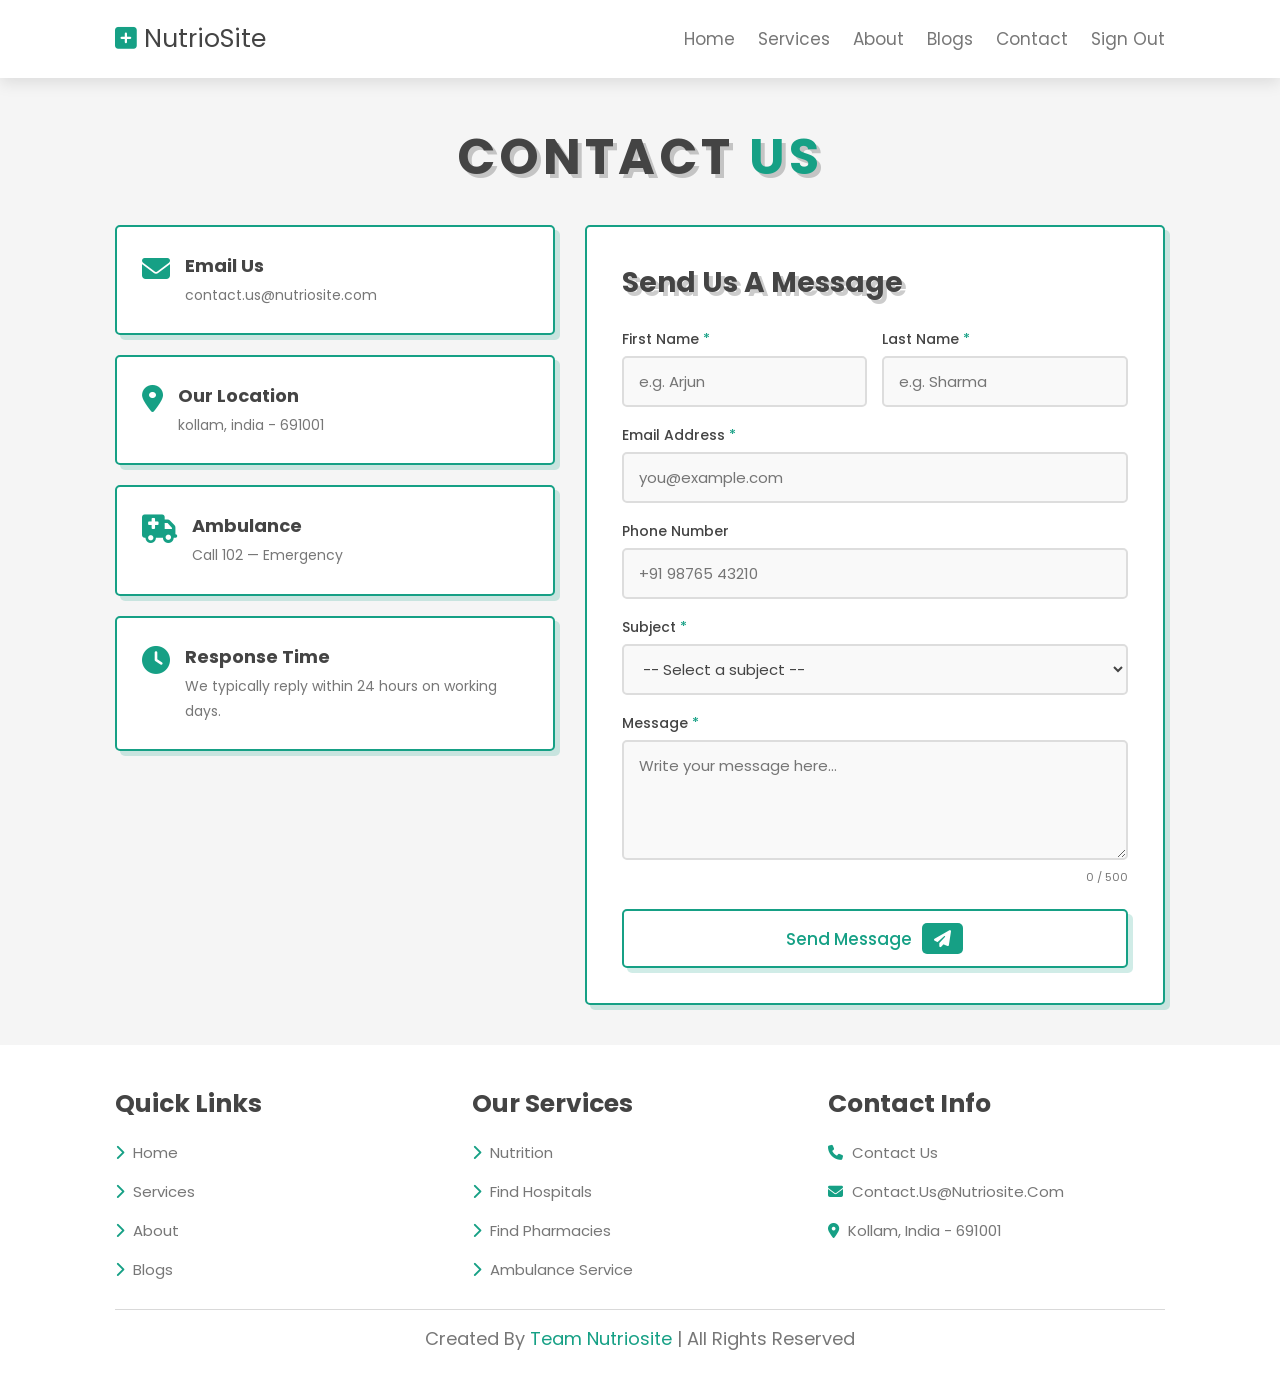
<file: HTML/contact.html>
<!DOCTYPE html>
<html lang="en">
<head>
  <meta charset="UTF-8">
  <meta name="viewport" content="width=device-width, initial-scale=1.0">
  <title>NutrioSite - Contact Us</title>
  <link rel="stylesheet" href="https://cdnjs.cloudflare.com/ajax/libs/font-awesome/6.1.1/css/all.min.css">
  <link href="https://fonts.googleapis.com/css2?family=Poppins:wght@100;200;300;400;500;600;700&display=swap" rel="stylesheet">
  <link rel="stylesheet" href="/css/contact.css">
</head>
<body>

<!-- HEADER -->
<header class="header">
  <a href="index.html" class="logo"><i class="fas fa-plus-square"></i> NutrioSite</a>
    <nav class="navbar">
        <a href="/">home</a>
        <a href="/service.html">services</a>
        <a href="/about.html">about</a>
        <a href="/blogs.html">blogs</a>
        <a href="/contact.html">contact</a>
        <a href="/signout">sign out</a>
    </nav>
  <div id="menu-btn" class="fas fa-bars"></div>
</header>

<!-- CONTACT SECTION -->
<section class="contact" id="contact">

  <h1 class="heading">contact <span>us</span></h1>

  <div class="contact-wrapper">

    <!-- Info Cards -->
    <div class="contact-info">
      <div class="info-card">
        <i class="fas fa-envelope"></i>
        <div>
          <h4>email us</h4>
          <a href="mailto:contact.us@nutriosite.com">contact.us@nutriosite.com</a>
        </div>
      </div>
      <div class="info-card">
        <i class="fas fa-map-marker-alt"></i>
        <div>
          <h4>our location</h4>
          <a href="https://www.google.co.in/maps/place/Kollam,+Kerala"> kollam, india - 691001 </a>
        </div>
      </div>
      <div class="info-card">
        <i class="fas fa-ambulance"></i>
        <div>
          <h4>ambulance</h4>
          <a href="tel:102">Call 102 — Emergency</a>
        </div>
      </div>
      <div class="info-card">
        <i class="fas fa-clock"></i>
        <div>
          <h4>response time</h4>
          <p>We typically reply within 24 hours on working days.</p>
        </div>
      </div>
    </div>

    <!-- Form -->
    <div class="contact-form">
      <h3>send us a message</h3>

      <div id="contactForm">

        <div class="form-row">
          <div class="form-group">
            <label for="fname">First Name <span>*</span></label>
            <input type="text" id="fname" placeholder="e.g. Arjun">
            <span class="error-msg" id="fname-err">Please enter your first name.</span>
          </div>
          <div class="form-group">
            <label for="lname">Last Name <span>*</span></label>
            <input type="text" id="lname" placeholder="e.g. Sharma">
            <span class="error-msg" id="lname-err">Please enter your last name.</span>
          </div>
        </div>

        <div class="form-group full">
          <label for="email">Email Address <span>*</span></label>
          <input type="email" id="email" placeholder="you@example.com">
          <span class="error-msg" id="email-err">Please enter a valid email address.</span>
        </div>

        <div class="form-group full">
          <label for="phone">Phone Number</label>
          <input type="tel" id="phone" placeholder="+91 98765 43210">
          <span class="error-msg" id="phone-err">Enter a valid 10-digit phone number.</span>
        </div>

        <div class="form-group full">
          <label for="subject">Subject <span>*</span></label>
          <select id="subject">
            <option value="">-- Select a subject --</option>
            <option value="nutrition">Nutrition Advice</option>
            <option value="diet">Diet Plans</option>
            <option value="hospitals">Find Hospitals</option>
            <option value="pharmacies">Find Pharmacies</option>
            <option value="feedback">Feedback</option>
            <option value="other">Other</option>
          </select>
          <span class="error-msg" id="subject-err">Please select a subject.</span>
        </div>

        <div class="form-group full">
          <label for="message">Message <span>*</span></label>
          <textarea id="message" placeholder="Write your message here..." maxlength="500"></textarea>
          <div class="char-count"><span id="charCount">0</span> / 500</div>
          <span class="error-msg" id="message-err">Message must be at least 20 characters.</span>
        </div>

        <button class="submit-btn" onclick="handleSubmit()">
          send message <span class="fas fa-paper-plane"></span>
        </button>

      </div>

      <div class="success-banner" id="successBanner">
        <i class="fas fa-check-circle"></i>
        <p>
          <strong>Message sent successfully!</strong><br>
          Thank you for reaching out. We'll get back to you at your email within 24 hours.
        </p>
      </div>

    </div>
  </div>
</section>

<!-- FOOTER -->
<section class="footer">
  <div class="box-container">
    <div class="box">
      <h3>quick links</h3>
      <a href="/"><i class="fas fa-chevron-right"></i> home</a>
      <a href="/service.html"><i class="fas fa-chevron-right"></i> services</a>
      <a href="/about.html"><i class="fas fa-chevron-right"></i> about</a>
      <a href="/blogs.html"><i class="fas fa-chevron-right"></i> blogs</a>
    </div>
    <div class="box">
      <h3>our services</h3>
      <a href="/blogs.html"><i class="fas fa-chevron-right"></i> nutrition</a>
      <a href="https://www.google.co.in/maps/search/hospitals+near+me"><i class="fas fa-chevron-right"></i> find hospitals</a>
      <a href="https://www.google.co.in/maps/search/Pharmacies"><i class="fas fa-chevron-right"></i> find pharmacies</a>
      <a href="tel:102"><i class="fas fa-chevron-right"></i> ambulance service</a>
    </div>
    <div class="box">
      <h3>contact info</h3>
      <a href="/contact.html"><i class="fas fa-phone"></i> contact us</a>
      <a href="mailto:contact.us@nutriosite.com"><i class="fas fa-envelope"></i> contact.us@nutriosite.com</a>
      <a href="https://www.google.co.in/maps/place/Kollam,+Kerala"><i class="fas fa-map-marker-alt"></i> kollam, india - 691001</a>
    </div>
  </div>
  <div class="credit">created by <span>Team Nutriosite</span> | all rights reserved</div>
</section>

<script>
  // Mobile menu toggle
  const menuBtn = document.getElementById('menu-btn');
  const navbar = document.querySelector('.header .navbar');
  menuBtn.addEventListener('click', () => navbar.classList.toggle('active'));
  document.addEventListener('click', e => {
    if (!menuBtn.contains(e.target) && !navbar.contains(e.target))
      navbar.classList.remove('active');
  });

  // Character counter
  const msgEl = document.getElementById('message');
  msgEl.addEventListener('input', () => {
    document.getElementById('charCount').textContent = msgEl.value.length;
  });

  // Helpers
  const getEl = id => document.getElementById(id);
  const showErr = (id, msg) => {
    const el = getEl(id + '-err');
    el.textContent = msg;
    el.classList.add('show');
    getEl(id).classList.add('error');
    getEl(id).classList.remove('valid');
  };
  const clearErr = id => {
    getEl(id + '-err').classList.remove('show');
    getEl(id).classList.remove('error');
    getEl(id).classList.add('valid');
  };

  // Live validation
  ['fname','lname','email','phone','subject','message'].forEach(id => {
    getEl(id).addEventListener('blur', () => validateField(id));
    getEl(id).addEventListener('input', () => {
      if (getEl(id).classList.contains('error')) validateField(id);
    });
  });

  function validateField(id) {
    const val = getEl(id).value.trim();
    if (id === 'fname' || id === 'lname') {
      if (!val) { showErr(id, `Please enter your ${id === 'fname' ? 'first' : 'last'} name.`); return false; }
      if (val.length < 2) { showErr(id, 'Must be at least 2 characters.'); return false; }
    }
    if (id === 'email') {
      const re = /^[^\s@]+@[^\s@]+\.[^\s@]+$/;
      if (!val) { showErr(id, 'Email address is required.'); return false; }
      if (!re.test(val)) { showErr(id, 'Please enter a valid email address.'); return false; }
    }
    if (id === 'phone' && val) {
      const re = /^[+]?[\d\s\-()]{10,15}$/;
      if (!re.test(val)) { showErr(id, 'Enter a valid phone number (10–15 digits).'); return false; }
    }
    if (id === 'subject') {
      if (!val) { showErr(id, 'Please select a subject.'); return false; }
    }
    if (id === 'message') {
      if (!val) { showErr(id, 'Message is required.'); return false; }
      if (val.length < 20) { showErr(id, 'Message must be at least 20 characters.'); return false; }
    }
    clearErr(id);
    return true;
  }

  function handleSubmit() {
    const fields = ['fname','lname','email','subject','message'];
    const optionals = ['phone'];

    // Validate phone if filled
    if (getEl('phone').value.trim()) {
      fields.push('phone'); // include in validation since filled
    }

    let valid = true;
    fields.forEach(id => { if (!validateField(id)) valid = false; });
    // Re-check phone separately
    if (getEl('phone').value.trim() && !validateField('phone')) valid = false;

    if (!valid) return;

    // Simulate submission
    const btn = document.querySelector('.submit-btn');
    btn.textContent = 'Sending...';
    btn.disabled = true;
    btn.style.opacity = '0.7';

    setTimeout(() => {
      document.getElementById('contactForm').style.display = 'none';
      document.getElementById('successBanner').classList.add('show');
    }, 1200);
  }
</script>

</body>
</html>
</file>
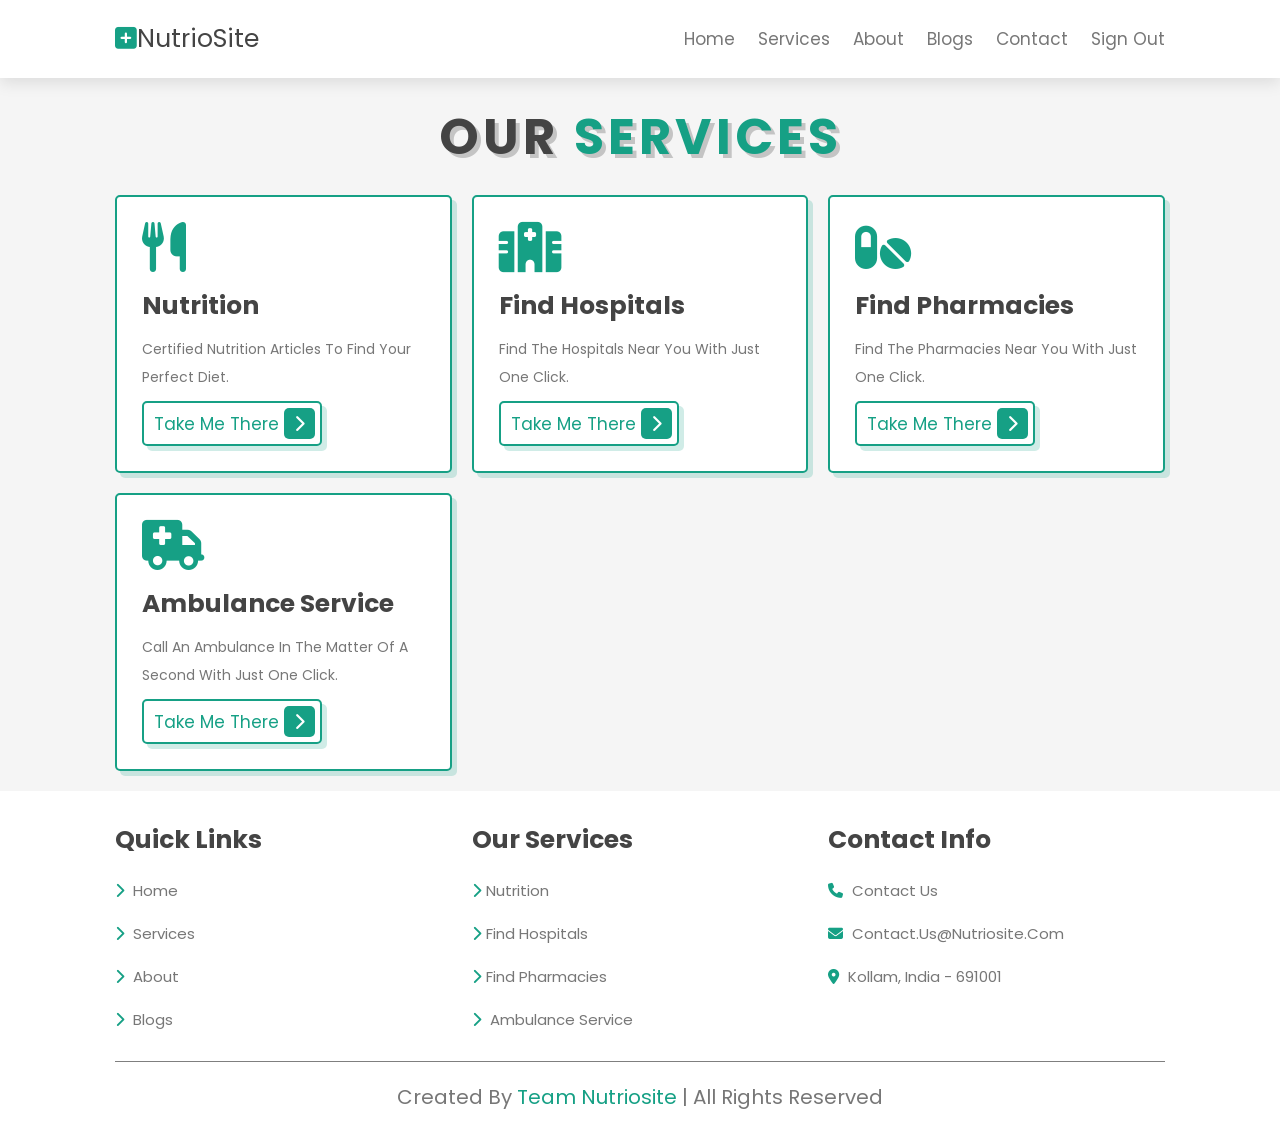
<file: HTML/service.html>
<!DOCTYPE html>
<html lang="en">
<head>
    <meta charset="UTF-8">
    <meta http-equiv="X-UA-Compatible" content="IE=edge">
    <meta name="viewport" content="width=device-width, initial-scale=1.0">
    <title>NutrioSite</title>

    <meta name="description" content="Nutriosite helps people find their perfect diet and live healthy lives. Here you can check out our blogs and gain knowledge about the perfect diet  which is best for you and your body.">

    <!-- font awesome cdn link  -->
    <link rel="stylesheet" href="https://cdnjs.cloudflare.com/ajax/libs/font-awesome/6.1.1/css/all.min.css">

    <!-- custom css file link  -->
    <link rel="stylesheet" href="../css/service.css">

</head>
<body oncontextmenu="return false;">

  <!-- header section starts  -->

  <header class="header">

      <a href="index.html" class="logo"> <i class="fas fa-plus-square"></i>NutrioSite</a>

    <nav class="navbar">
        <a href="/">home</a>
        <a href="/service.html">services</a>
        <a href="/about.html">about</a>
        <a href="/blogs.html">blogs</a>
        <a href="/contact.html">contact</a>
        <a href="/signout">sign out</a>
    </nav>

      <div id="menu-btn" class="fas fa-bars"></div>

  </header>

  <!-- header section ends -->
  <!-- services section starts  -->

  <section class="services" id="services">

      <h1 class="heading"> our <span>services</span> </h1>

      <div class="box-container">

          <div class="box">
              <i class="fas fa-cutlery"></i>
              <h3>nutrition</h3>
              <p>certified nutrition articles to find your perfect diet.</p>
              <a href="blogs.html" class="btn">take me there<span class="fas fa-chevron-right"></span> </a>
          </div>

          <div class="box">
              <i class="fas fa-hospital"></i>
              <h3>find hospitals</h3>
              <p>find the hospitals near you with just one click.</p>
              <a href="https://www.google.co.in/maps/search/hospitals+near+me" class="btn">take me there<span class="fas fa-chevron-right"></span> </a>
          </div>

          <div class="box">
              <i class="fas fa-pills"></i>
              <h3>find pharmacies</h3>
              <p>find the pharmacies near you with just one click.</p>
              <a href="https://www.google.co.in/maps/search/Pharmacies" class="btn">take me there<span class="fas fa-chevron-right"></span> </a>
          </div>

          <div class="box">
              <i class="fas fa-ambulance"></i>
              <h3>ambulance service</h3>
              <p>call an ambulance in the matter of a second with just one click.</p>
              <a href="tel:102" class="btn">take me there<span class="fas fa-chevron-right"></span> </a>
          </div>

      </div>

  </section>

  <!-- services section ends -->
  <!-- footer section starts  -->

  <section class="footer">

      <div class="box-container">

          <div class="box">
              <h3>quick links</h3>
              <a href="/"> <i class="fas fa-chevron-right"></i> home </a>
              <a href="/service.html"> <i class="fas fa-chevron-right"></i> services </a>
              <a href="/about.html"> <i class="fas fa-chevron-right"></i> about </a>
              <a href="/blogs.html"> <i class="fas fa-chevron-right"></i> blogs </a>
          </div>

          <div class="box">
              <h3>our services</h3>
              <a href="/blogs.html"> <i class="fas fa-chevron-right"></i>nutrition</a>
              <a href="https://www.google.co.in/maps/search/hospitals+near+me"> <i class="fas fa-chevron-right"></i>find hospitals </a>
              <a href="https://www.google.co.in/maps/search/Pharmacies"> <i class="fas fa-chevron-right"></i>find pharmacies</a>
              <a href="tel:102"> <i class="fas fa-chevron-right"></i> ambulance service </a>
          </div>

          <div class="box">
            <h3>contact info</h3>
            <a href="/contact.html"> <i class="fas fa-phone"></i> contact us </a>
            <a href="mailto:contact.us@nutriosite.com"> <i class="fas fa-envelope"></i> contact.us@nutriosite.com </a>
            <a href="https://www.google.co.in/maps/place/Kollam,+Kerala"> <i class="fas fa-map-marker-alt"></i> kollam, india - 691001 </a>
          </div>

      </div>

      <div class="credit"> created by <span>Team Nutriosite</span> | all rights reserved </div>

  </section>

  <!-- footer section ends -->
  <!-- custom js file link  -->
  <script src="../js/script.js"></script>

</body>
</html>
</file>
<file: css/style.css>
@import url('https://fonts.googleapis.com/css2?family=Poppins:wght@100;200;300;400;500;600;700&display=swap');

:root{
    --green:#16a085;
    --black:#444;
    --light-color:#777;
    --box-shadow:.5rem .5rem 0 rgba(22, 160, 133, .2);
    --text-shadow:.4rem .4rem 0 rgba(0, 0, 0, .2);
    --border:.2rem solid var(--green);
}

*{
    font-family: 'Poppins', sans-serif;
    margin:0; padding: 0;
    box-sizing: border-box;
    outline: none; border: none;
    text-transform: capitalize;
    transition: all .2s ease-out;
    text-decoration: none;
    -webkit-user-select: none;  /* Chrome all / Safari all */
    -moz-user-select: none;     /* Firefox all */
    -ms-user-select: none;      /* IE 10+ */
    -o-user-select: none;
    user-select: none;
}

html{
    font-size: 62.5%;
    overflow-x: hidden;
    scroll-padding-top: 7rem;
    scroll-behavior: smooth;
}

section{
    padding:2rem 9%;
}

section:nth-child(even){
    background: #f5f5f5;
}

.heading{
    text-align: center;
    padding-bottom: 2rem;
    text-shadow: var(--text-shadow);
    text-transform: uppercase;
    color:var(--black);
    font-size: 5rem;
    letter-spacing: .4rem;
}

.heading span{
    text-transform: uppercase;
    color:var(--green);
}

.btn{
    display: inline-block;
    margin-top: 1rem;
    padding: .5rem;
    padding-left: 1rem;
    border:var(--border);
    border-radius: .5rem;
    box-shadow: var(--box-shadow);
    color:var(--green);
    cursor: pointer;
    font-size: 1.7rem;
    background: #fff;
}

.btn span{
    padding:.7rem 1rem;
    border-radius: .5rem;
    background: var(--green);
    color:#fff;
    margin-left: .5rem;
}

.btn:hover{
    background: var(--green);
    color:#fff;
}

.btn:hover span{
    color: var(--green);
    background:#fff;
    margin-left: 1rem;
}

.header{
    padding:2rem 9%;
    position: fixed;
    top:0; left: 0; right: 0;
    z-index: 1000;
    box-shadow: 0 .5rem 1.5rem rgba(0, 0, 0, .1);
    display: flex;
    align-items: center;
    justify-content: space-between;
    background: #fff;
}

.header .logo{
    font-size: 2.5rem;
    color: var(--black);
}

.header .logo i{
    color: var(--green);
}

.header .navbar a{
    font-size: 1.7rem;
    color: var(--light-color);
    margin-left: 2rem;
}

.header .navbar a:hover{
    color: var(--green);
}

#menu-btn{
    font-size: 2.5rem;
    border-radius: .5rem;
    background: #eee;
    color:var(--green);
    padding: 1rem 1.5rem;
    cursor: pointer;
    display: none;
}

.home{
    display: flex;
    align-items: center;
    flex-wrap: wrap;
    gap:1.5rem;
    padding-top: 10rem;
}

.home .image{
    flex:1 1 45rem;
}

.home .image img{
    width: 100%;
}

.home .content{
    flex:1 1 45rem;
}

.home .content h3{
    font-size: 4.5rem;
    color:var(--black);
    line-height: 1.8;
    text-shadow: var(--text-shadow);
}

.home .content p{
    font-size: 1.7rem;
    color:var(--light-color);
    line-height: 1.8;
    padding: 1rem 0;
}

.footer .box-container{
    display: grid;
    grid-template-columns: repeat(auto-fit, minmax(22rem, 1fr));
    gap:2rem;
}

.footer .box-container .box h3{
    font-size: 2.5rem;
    color:var(--black);
    padding: 1rem 0;
}

.footer .box-container .box a{
    display: block;
    font-size: 1.5rem;
    color:var(--light-color);
    padding: 1rem 0;
}

.footer .box-container .box a i{
    padding-right: .5rem;
    color:var(--green);
}

.footer .box-container .box a:hover i{
    padding-right:2rem;
}

.footer .credit{
    padding: 1rem;
    padding-top: 2rem;
    margin-top: 2rem;
    text-align: center;
    font-size: 2rem;
    color:var(--light-color);
    border-top: .1rem solid rgba(0, 0, 0, .5);
}

.footer .credit span{
    color:var(--green);
}









/* media queries  */
@media (max-width:991px){

    html{
        font-size: 55%;
    }

    .header{
        padding: 2rem;
    }

    section{
        padding:2rem;
    }

}

@media (max-width:768px){

    #menu-btn{
        display: initial;
    }

    .header .navbar{
        position: absolute;
        top:115%; right: 2rem;
        border-radius: .5rem;
        box-shadow: var(--box-shadow);
        width: 30rem;
        border: var(--border);
        background: #fff;
        transform: scale(0);
        opacity: 0;
        transform-origin: top right;
        transition: none;
    }

    .header .navbar.active{
        transform: scale(1);
        opacity: 1;
        transition: .2s ease-out;
    }

    .header .navbar a{
        font-size: 2rem;
        display: block;
        margin:2.5rem;
    }

}

@media (max-width:450px){

    html{
        font-size: 50%;
    }

}
</file>
<file: css/about.css>
@import url('https://fonts.googleapis.com/css2?family=Poppins:wght@100;200;300;400;500;600;700&display=swap');

:root{
    --green:#16a085;
    --black:#444;
    --light-color:#777;
    --box-shadow:.5rem .5rem 0 rgba(22, 160, 133, .2);
    --text-shadow:.4rem .4rem 0 rgba(0, 0, 0, .2);
    --border:.2rem solid var(--green);
}

*{
    font-family: 'Poppins', sans-serif;
    margin:0; padding: 0;
    box-sizing: border-box;
    outline: none; border: none;
    text-transform: capitalize;
    transition: all .2s ease-out;
    text-decoration: none;
    -webkit-user-select: none;  /* Chrome all / Safari all */
    -moz-user-select: none;     /* Firefox all */
    -ms-user-select: none;      /* IE 10+ */
    -o-user-select: none;
    user-select: none;
}

html{
    font-size: 62.5%;
    overflow-x: hidden;
    scroll-padding-top: 7rem;
    scroll-behavior: smooth;
}

section{
    padding:2rem 9%;
}

section:nth-child(even){
    background: #f5f5f5;
}

.heading{
    text-align: center;
    padding-bottom: 2rem;
    text-shadow: var(--text-shadow);
    text-transform: uppercase;
    color:var(--black);
    font-size: 5rem;
    letter-spacing: .4rem;
}

.heading span{
    text-transform: uppercase;
    color:var(--green);
}

.btn{
    display: inline-block;
    margin-top: 1rem;
    padding: .5rem;
    padding-left: 1rem;
    border:var(--border);
    border-radius: .5rem;
    box-shadow: var(--box-shadow);
    color:var(--green);
    cursor: pointer;
    font-size: 1.7rem;
    background: #fff;
}

.btn span{
    padding:.7rem 1rem;
    border-radius: .5rem;
    background: var(--green);
    color:#fff;
    margin-left: .5rem;
}

.btn:hover{
    background: var(--green);
    color:#fff;
}

.btn:hover span{
    color: var(--green);
    background:#fff;
    margin-left: 1rem;
}

.header{
    padding:2rem 9%;
    position: fixed;
    top:0; left: 0; right: 0;
    z-index: 1000;
    box-shadow: 0 .5rem 1.5rem rgba(0, 0, 0, .1);
    display: flex;
    align-items: center;
    justify-content: space-between;
    background: #fff;
}

.header .logo{
    font-size: 2.5rem;
    color: var(--black);
}

.header .logo i{
    color: var(--green);
}

.header .navbar a{
    font-size: 1.7rem;
    color: var(--light-color);
    margin-left: 2rem;
}

.header .navbar a:hover{
    color: var(--green);
}

#menu-btn{
    font-size: 2.5rem;
    border-radius: .5rem;
    background: #eee;
    color:var(--green);
    padding: 1rem 1.5rem;
    cursor: pointer;
    display: none;
}

.about{
  padding-top: 10rem;
}

.about .row{
    display: flex;
    align-items: center;
    flex-wrap: wrap;
    gap:2rem;
}

.about .row .image{
    flex:1 1 45rem;
}

.about .row .image img{
    width: 100%;
}

.about .row .content{
    flex:1 1 45rem;
}

.about .row .content h3{
    color: var(--black);
    text-shadow: var(--text-shadow);
    font-size: 4rem;
    line-height: 1.8;
}

.about .row .content p{
    color: var(--light-color);
    padding:1rem 0;
    font-size: 1.5rem;
    line-height: 1.8;
}

.footer .box-container{
    display: grid;
    grid-template-columns: repeat(auto-fit, minmax(22rem, 1fr));
    gap:2rem;
}

.footer .box-container .box h3{
    font-size: 2.5rem;
    color:var(--black);
    padding: 1rem 0;
}

.footer .box-container .box a{
    display: block;
    font-size: 1.5rem;
    color:var(--light-color);
    padding: 1rem 0;
}

.footer .box-container .box a i{
    padding-right: .5rem;
    color:var(--green);
}

.footer .box-container .box a:hover i{
    padding-right:2rem;
}

.footer .credit{
    padding: 1rem;
    padding-top: 2rem;
    margin-top: 2rem;
    text-align: center;
    font-size: 2rem;
    color:var(--light-color);
    border-top: .1rem solid rgba(0, 0, 0, .5);
}

.footer .credit span{
    color:var(--green);
}

@media (max-width:991px){

    html{
        font-size: 55%;
    }

    .header{
        padding: 2rem;
    }

    section{
        padding:2rem;
    }

}

@media (max-width:768px){

    #menu-btn{
        display: initial;
    }

    .header .navbar{
        position: absolute;
        top:115%; right: 2rem;
        border-radius: .5rem;
        box-shadow: var(--box-shadow);
        width: 30rem;
        border: var(--border);
        background: #fff;
        transform: scale(0);
        opacity: 0;
        transform-origin: top right;
        transition: none;
    }

    .header .navbar.active{
        transform: scale(1);
        opacity: 1;
        transition: .2s ease-out;
    }

    .header .navbar a{
        font-size: 2rem;
        display: block;
        margin:2.5rem;
    }

}

@media (max-width:450px){

    html{
        font-size: 50%;
    }

}
</file>
<file: css/allblogs.css>
@import url('https://fonts.googleapis.com/css2?family=Poppins:wght@100;200;300;400;500;600;700&display=swap');

:root{
    --green:#16a085;
    --black:#444;
    --light-color:#777;
    --box-shadow:.5rem .5rem 0 rgba(22, 160, 133, .2);
    --text-shadow:.4rem .4rem 0 rgba(0, 0, 0, .2);
    --border:.2rem solid var(--green);
}

*{
    font-family: 'Poppins', sans-serif;
    margin:0; padding: 0;
    box-sizing: border-box;
    outline: none; border: none;
    text-transform: capitalize;
    transition: all .2s ease-out;
    text-decoration: none;
    -webkit-user-select: none;  /* Chrome all / Safari all */
    -moz-user-select: none;     /* Firefox all */
    -ms-user-select: none;      /* IE 10+ */
    -o-user-select: none;
    user-select: none;
}

html{
    font-size: 62.5%;
    overflow-x: hidden;
    scroll-padding-top: 7rem;
    scroll-behavior: smooth;
}

section{
    padding:2rem 9%;
}

section:nth-child(even){
    background: #f5f5f5;
}

.heading{
    text-align: center;
    padding-bottom: 2rem;
    text-shadow: var(--text-shadow);
    text-transform: uppercase;
    color:var(--black);
    font-size: 5rem;
    letter-spacing: .4rem;
}

.heading span{
    text-transform: uppercase;
    color:var(--green);
}

.btn{
    display: inline-block;
    margin-top: 1rem;
    padding: .5rem;
    padding-left: 1rem;
    border:var(--border);
    border-radius: .5rem;
    box-shadow: var(--box-shadow);
    color:var(--green);
    cursor: pointer;
    font-size: 1.7rem;
    background: #fff;
}

.btn span{
    padding:.7rem 1rem;
    border-radius: .5rem;
    background: var(--green);
    color:#fff;
    margin-left: .5rem;
}

.btn:hover{
    background: var(--green);
    color:#fff;
}

.btn:hover span{
    color: var(--green);
    background:#fff;
    margin-left: 1rem;
}

.header{
    padding:2rem 9%;
    position: fixed;
    top:0; left: 0; right: 0;
    z-index: 1000;
    box-shadow: 0 .5rem 1.5rem rgba(0, 0, 0, .1);
    display: flex;
    align-items: center;
    justify-content: space-between;
    background: #fff;
}

.header .logo{
    font-size: 2.5rem;
    color: var(--black);
}

.header .logo i{
    color: var(--green);
}

.header .navbar a{
    font-size: 1.7rem;
    color: var(--light-color);
    margin-left: 2rem;
}

.header .navbar a:hover{
    color: var(--green);
}

#menu-btn{
    font-size: 2.5rem;
    border-radius: .5rem;
    background: #eee;
    color:var(--green);
    padding: 1rem 1.5rem;
    cursor: pointer;
    display: none;
}

.articles{
  padding-top: 10rem;
}

.col{
  justify-content: center;
  align-items: center;
}

.col1{
  font-size: 20px;
  color::var(--black);
  margin-bottom: 20px;
}

.section-container{
  display: flex;
  flex-wrap: wrap;
}

.section-container .columns{
  flex: 0 0 auto;
  width: 50%;
}

.section-container .columns.image{
  background-position: center;
  background-repeat: no-repeat;
  background-size: cover;
  width: 50%;
  height: auto;
}

.section-container .columns.content .content-container{
  padding: 40px 50px;
  cursor: default;
}

.section-container .columns.content .content-container h5{
  color:var(--black);
  font-weight: 700;
  font-size: 25px;
  margin-bottom :20px;
}

.section-container .columns.content .content-container h5 span{
  color:var(--black);
  font-weight: 700;
  font-size: 30px;
  margin-bottom :20px;
}

.section-container .columns.content .content-container p{
  color:var(--black);
  font-weight :400;
  font-size: 16px;
  margin-bottom: 20px;
  margin-bottom: 15px;
  text-align: justify;
}

.section-container .columns.content .content-container ul{
  color:var(--black);
  font-weight :400;
  font-size: 16px;
  margin-bottom: 20px;
  margin-bottom: 15px;
  text-align: justify;
}

.footer .box-container{
    display: grid;
    grid-template-columns: repeat(auto-fit, minmax(22rem, 1fr));
    gap:2rem;
}

.footer .box-container .box h3{
    font-size: 2.5rem;
    color:var(--black);
    padding: 1rem 0;
}

.footer .box-container .box a{
    display: block;
    font-size: 1.5rem;
    color:var(--light-color);
    padding: 1rem 0;
}

.footer .box-container .box a i{
    padding-right: .5rem;
    color:var(--green);
}

.footer .box-container .box a:hover i{
    padding-right:2rem;
}

.footer .credit{
    padding: 1rem;
    padding-top: 2rem;
    margin-top: 2rem;
    text-align: center;
    font-size: 2rem;
    color:var(--light-color);
    border-top: .1rem solid rgba(0, 0, 0, .5);
}

.footer .credit span{
    color:var(--green);
}

@media (max-width:991px){

    html{
        font-size: 55%;
    }

    .header{
        padding: 2rem;
    }

    section{
        padding:2rem;
    }

}

@media (max-width:768px){

    #menu-btn{
        display: initial;
    }

    .header .navbar{
        position: absolute;
        top:115%; right: 2rem;
        border-radius: .5rem;
        box-shadow: var(--box-shadow);
        width: 30rem;
        border: var(--border);
        background: #fff;
        transform: scale(0);
        opacity: 0;
        transform-origin: top right;
        transition: none;
    }

    .header .navbar.active{
        transform: scale(1);
        opacity: 1;
        transition: .2s ease-out;
    }

    .header .navbar a{
        font-size: 2rem;
        display: block;
        margin:2.5rem;
    }

    .section-container{
      flex-flow: row wrap;
    }

    .section-container .columns.image{
      display: block;
      order: 1;
      width: 100%;
      height: 250px;
    }

    .section-container .columns.content{
      display: block;
      order: 2;
      width: 100%;
    }

    .section-container .columns.content .content-container{
      padding: 20px 35px;
    }

    .section-container .columns.content .content-container h5{
      margin-bottom: 5px;
    }

}

@media (max-width:450px){

    html{
        font-size: 50%;
    }

}
</file>
<file: css/contact.css>
:root {
  --green: #16a085;
  --black: #444;
  --light-color: #777;
  --box-shadow: .5rem .5rem 0 rgba(22,160,133,.2);
  --text-shadow: .4rem .4rem 0 rgba(0,0,0,.2);
  --border: .2rem solid var(--green);
}

* {
  font-family: 'Poppins', sans-serif;
  margin: 0; padding: 0;
  box-sizing: border-box;
  outline: none; border: none;
  transition: all .2s ease-out;
  text-decoration: none;
}

html { font-size: 62.5%; overflow-x: hidden; scroll-behavior: smooth; }

body { background: #f5f5f5; }

/* HEADER */
.header {
  padding: 2rem 9%;
  position: fixed;
  top: 0; left: 0; right: 0;
  z-index: 1000;
  box-shadow: 0 .5rem 1.5rem rgba(0,0,0,.1);
  display: flex;
  align-items: center;
  justify-content: space-between;
  background: #fff;
}

.header .logo {
  font-size: 2.5rem;
  color: var(--black);
  text-transform: capitalize;
}

.header .logo i { color: var(--green); }

.header .navbar a {
  font-size: 1.7rem;
  color: var(--light-color);
  margin-left: 2rem;
  text-transform: capitalize;
}

.header .navbar a:hover, .header .navbar a.active { color: var(--green); }

#menu-btn {
  font-size: 2.5rem;
  border-radius: .5rem;
  background: #eee;
  color: var(--green);
  padding: 1rem 1.5rem;
  cursor: pointer;
  display: none;
}

/* CONTACT SECTION */
.contact {
  padding: 12rem 9% 4rem;
  min-height: 100vh;
}

.heading {
  text-align: center;
  padding-bottom: 3rem;
  text-shadow: var(--text-shadow);
  text-transform: uppercase;
  color: var(--black);
  font-size: 5rem;
  letter-spacing: .4rem;
}

.heading span { color: var(--green); }

.contact-wrapper {
  display: flex;
  gap: 3rem;
  flex-wrap: wrap;
  align-items: flex-start;
}

/* INFO CARDS */
.contact-info {
  flex: 1 1 28rem;
  display: flex;
  flex-direction: column;
  gap: 2rem;
}

.info-card {
  background: #fff;
  border: var(--border);
  border-radius: .5rem;
  box-shadow: var(--box-shadow);
  padding: 2.5rem;
  display: flex;
  align-items: flex-start;
  gap: 1.5rem;
}

.info-card i {
  font-size: 2.8rem;
  color: var(--green);
  margin-top: .3rem;
  flex-shrink: 0;
}

.info-card h4 {
  font-size: 1.8rem;
  color: var(--black);
  text-transform: capitalize;
  margin-bottom: .4rem;
}

.info-card p, .info-card a {
  font-size: 1.4rem;
  color: var(--light-color);
  line-height: 1.8;
  text-transform: none;
}

.info-card a:hover { color: var(--green); }

/* FORM */
.contact-form {
  flex: 1 1 42rem;
  background: #fff;
  border: var(--border);
  border-radius: .5rem;
  box-shadow: var(--box-shadow);
  padding: 3.5rem;
}

.contact-form h3 {
  font-size: 2.8rem;
  color: var(--black);
  text-transform: capitalize;
  margin-bottom: 2.5rem;
  text-shadow: var(--text-shadow);
}

.form-row {
  display: flex;
  gap: 1.5rem;
  flex-wrap: wrap;
}

.form-group {
  flex: 1 1 18rem;
  margin-bottom: 1.8rem;
  position: relative;
}

.form-group.full { flex: 1 1 100%; }

.form-group label {
  display: block;
  font-size: 1.4rem;
  color: var(--black);
  text-transform: capitalize;
  margin-bottom: .6rem;
  font-weight: 500;
}

.form-group label span { color: var(--green); }

.form-group input,
.form-group select,
.form-group textarea {
  width: 100%;
  padding: 1.2rem 1.5rem;
  font-size: 1.5rem;
  font-family: 'Poppins', sans-serif;
  color: var(--black);
  background: #f9f9f9;
  border: .2rem solid #ddd;
  border-radius: .5rem;
  transition: border-color .2s, box-shadow .2s;
}

.form-group textarea { resize: vertical; min-height: 12rem; }

.form-group input:focus,
.form-group select:focus,
.form-group textarea:focus {
  border-color: var(--green);
  box-shadow: 0 0 0 .3rem rgba(22,160,133,.12);
  background: #fff;
}

/* Validation states */
.form-group input.error,
.form-group select.error,
.form-group textarea.error {
  border-color: #e74c3c;
  box-shadow: 0 0 0 .3rem rgba(231,76,60,.12);
}

.form-group input.valid,
.form-group select.valid,
.form-group textarea.valid {
  border-color: var(--green);
}

.error-msg {
  display: none;
  font-size: 1.2rem;
  color: #e74c3c;
  margin-top: .5rem;
}

.error-msg.show { display: block; }

/* Character count */
.char-count {
  font-size: 1.1rem;
  color: var(--light-color);
  text-align: right;
  margin-top: .4rem;
}

/* Submit btn */
.submit-btn {
  display: inline-flex;
  align-items: center;
  gap: 1rem;
  margin-top: .5rem;
  padding: 1.2rem 2rem;
  background: #fff;
  border: var(--border);
  border-radius: .5rem;
  box-shadow: var(--box-shadow);
  color: var(--green);
  cursor: pointer;
  font-size: 1.7rem;
  font-family: 'Poppins', sans-serif;
  text-transform: capitalize;
  font-weight: 500;
  width: 100%;
  justify-content: center;
}

.submit-btn span {
  padding: .7rem 1.2rem;
  border-radius: .5rem;
  background: var(--green);
  color: #fff;
}

.submit-btn:hover {
  background: var(--green);
  color: #fff;
}

.submit-btn:hover span {
  background: #fff;
  color: var(--green);
}

/* Success message */
.success-banner {
  display: none;
  align-items: center;
  gap: 1.5rem;
  background: #eafaf1;
  border: .2rem solid var(--green);
  border-radius: .5rem;
  padding: 2rem 2.5rem;
  margin-top: 2rem;
}

.success-banner.show { display: flex; }

.success-banner i {
  font-size: 3rem;
  color: var(--green);
  flex-shrink: 0;
}

.success-banner p {
  font-size: 1.5rem;
  color: var(--black);
  line-height: 1.7;
}

.success-banner p strong { color: var(--green); }

/* FOOTER */
.footer { padding: 3rem 9%; background: #fff; }

.footer .box-container {
  display: grid;
  grid-template-columns: repeat(auto-fit, minmax(22rem, 1fr));
  gap: 2rem;
}

.footer .box-container .box h3 {
  font-size: 2.5rem;
  color: var(--black);
  padding: 1rem 0;
  text-transform: capitalize;
}

.footer .box-container .box a {
  display: block;
  font-size: 1.5rem;
  color: var(--light-color);
  padding: .8rem 0;
  text-transform: capitalize;
}

.footer .box-container .box a i {
  padding-right: .5rem;
  color: var(--green);
}

.footer .box-container .box a:hover { color: var(--green); }
.footer .box-container .box a:hover i { padding-right: 1.5rem; }

.footer .credit {
  padding: 1.5rem 0 0;
  margin-top: 2rem;
  text-align: center;
  font-size: 1.8rem;
  color: var(--light-color);
  border-top: .1rem solid rgba(0,0,0,.15);
  text-transform: capitalize;
}

.footer .credit span { color: var(--green); }

/* RESPONSIVE */
@media (max-width: 991px) {
  html { font-size: 55%; }
  .header { padding: 2rem; }
  .contact { padding: 11rem 2rem 3rem; }
  .footer { padding: 3rem 2rem; }
}

@media (max-width: 768px) {
  #menu-btn { display: initial; }

  .header .navbar {
    position: absolute;
    top: 115%; right: 2rem;
    border-radius: .5rem;
    box-shadow: var(--box-shadow);
    width: 30rem;
    border: var(--border);
    background: #fff;
    transform: scale(0);
    opacity: 0;
    transform-origin: top right;
    transition: none;
  }

  .header .navbar.active {
    transform: scale(1);
    opacity: 1;
    transition: .2s ease-out;
  }

  .header .navbar a {
    font-size: 2rem;
    display: block;
    margin: 2.5rem;
  }

  .contact-form { padding: 2.5rem; }
}

@media (max-width: 450px) { html { font-size: 50%; } }
</file>
<file: css/service.css>
@import url('https://fonts.googleapis.com/css2?family=Poppins:wght@100;200;300;400;500;600;700&display=swap');

:root{
    --green:#16a085;
    --black:#444;
    --light-color:#777;
    --box-shadow:.5rem .5rem 0 rgba(22, 160, 133, .2);
    --text-shadow:.4rem .4rem 0 rgba(0, 0, 0, .2);
    --border:.2rem solid var(--green);
}

*{
    font-family: 'Poppins', sans-serif;
    margin:0; padding: 0;
    box-sizing: border-box;
    outline: none; border: none;
    text-transform: capitalize;
    transition: all .2s ease-out;
    text-decoration: none;
    -webkit-user-select: none;  /* Chrome all / Safari all */
    -moz-user-select: none;     /* Firefox all */
    -ms-user-select: none;      /* IE 10+ */
    -o-user-select: none;
    user-select: none;
}

html{
    font-size: 62.5%;
    overflow-x: hidden;
    scroll-padding-top: 7rem;
    scroll-behavior: smooth;
}

section{
    padding:2rem 9%;
}

section:nth-child(even){
    background: #f5f5f5;
}

.heading{
    text-align: center;
    padding-bottom: 2rem;
    text-shadow: var(--text-shadow);
    text-transform: uppercase;
    color:var(--black);
    font-size: 5rem;
    letter-spacing: .4rem;
}

.heading span{
    text-transform: uppercase;
    color:var(--green);
}

.btn{
    display: inline-block;
    margin-top: 1rem;
    padding: .5rem;
    padding-left: 1rem;
    border:var(--border);
    border-radius: .5rem;
    box-shadow: var(--box-shadow);
    color:var(--green);
    cursor: pointer;
    font-size: 1.7rem;
    background: #fff;
}

.btn span{
    padding:.7rem 1rem;
    border-radius: .5rem;
    background: var(--green);
    color:#fff;
    margin-left: .5rem;
}

.btn:hover{
    background: var(--green);
    color:#fff;
}

.btn:hover span{
    color: var(--green);
    background:#fff;
    margin-left: 1rem;
}

.header{
    padding:2rem 9%;
    position: fixed;
    top:0; left: 0; right: 0;
    z-index: 1000;
    box-shadow: 0 .5rem 1.5rem rgba(0, 0, 0, .1);
    display: flex;
    align-items: center;
    justify-content: space-between;
    background: #fff;
}

.header .logo{
    font-size: 2.5rem;
    color: var(--black);
}

.header .logo i{
    color: var(--green);
}

.header .navbar a{
    font-size: 1.7rem;
    color: var(--light-color);
    margin-left: 2rem;
}

.header .navbar a:hover{
    color: var(--green);
}

#menu-btn{
    font-size: 2.5rem;
    border-radius: .5rem;
    background: #eee;
    color:var(--green);
    padding: 1rem 1.5rem;
    cursor: pointer;
    display: none;
}

.services{
  padding-top: 10rem;
}

.services .box-container{
    display: grid;
    grid-template-columns: repeat(auto-fit, minmax(27rem, 1fr));
    gap:2rem;
}

.services .box-container .box{
    background:#fff;
    border-radius: .5rem;
    box-shadow: var(--box-shadow);
    border:var(--border);
    padding: 2.5rem;
}

.services .box-container .box i{
    color: var(--green);
    font-size: 5rem;
    padding-bottom: .5rem;
}

.services .box-container .box h3{
    color: var(--black);
    font-size: 2.5rem;
    padding:1rem 0;
}

.services .box-container .box p{
    color: var(--light-color);
    font-size: 1.4rem;
    line-height: 2;
}

.footer .box-container{
    display: grid;
    grid-template-columns: repeat(auto-fit, minmax(22rem, 1fr));
    gap:2rem;
}

.footer .box-container .box h3{
    font-size: 2.5rem;
    color:var(--black);
    padding: 1rem 0;
}

.footer .box-container .box a{
    display: block;
    font-size: 1.5rem;
    color:var(--light-color);
    padding: 1rem 0;
}

.footer .box-container .box a i{
    padding-right: .5rem;
    color:var(--green);
}

.footer .box-container .box a:hover i{
    padding-right:2rem;
}

.footer .credit{
    padding: 1rem;
    padding-top: 2rem;
    margin-top: 2rem;
    text-align: center;
    font-size: 2rem;
    color:var(--light-color);
    border-top: .1rem solid rgba(0, 0, 0, .5);
}

.footer .credit span{
    color:var(--green);
}

@media (max-width:991px){

    html{
        font-size: 55%;
    }

    .header{
        padding: 2rem;
    }

    section{
        padding:2rem;
    }

}

@media (max-width:768px){

    #menu-btn{
        display: initial;
    }

    .header .navbar{
        position: absolute;
        top:115%; right: 2rem;
        border-radius: .5rem;
        box-shadow: var(--box-shadow);
        width: 30rem;
        border: var(--border);
        background: #fff;
        transform: scale(0);
        opacity: 0;
        transform-origin: top right;
        transition: none;
    }

    .header .navbar.active{
        transform: scale(1);
        opacity: 1;
        transition: .2s ease-out;
    }

    .header .navbar a{
        font-size: 2rem;
        display: block;
        margin:2.5rem;
    }

}

@media (max-width:450px){

    html{
        font-size: 50%;
    }

}
</file>
